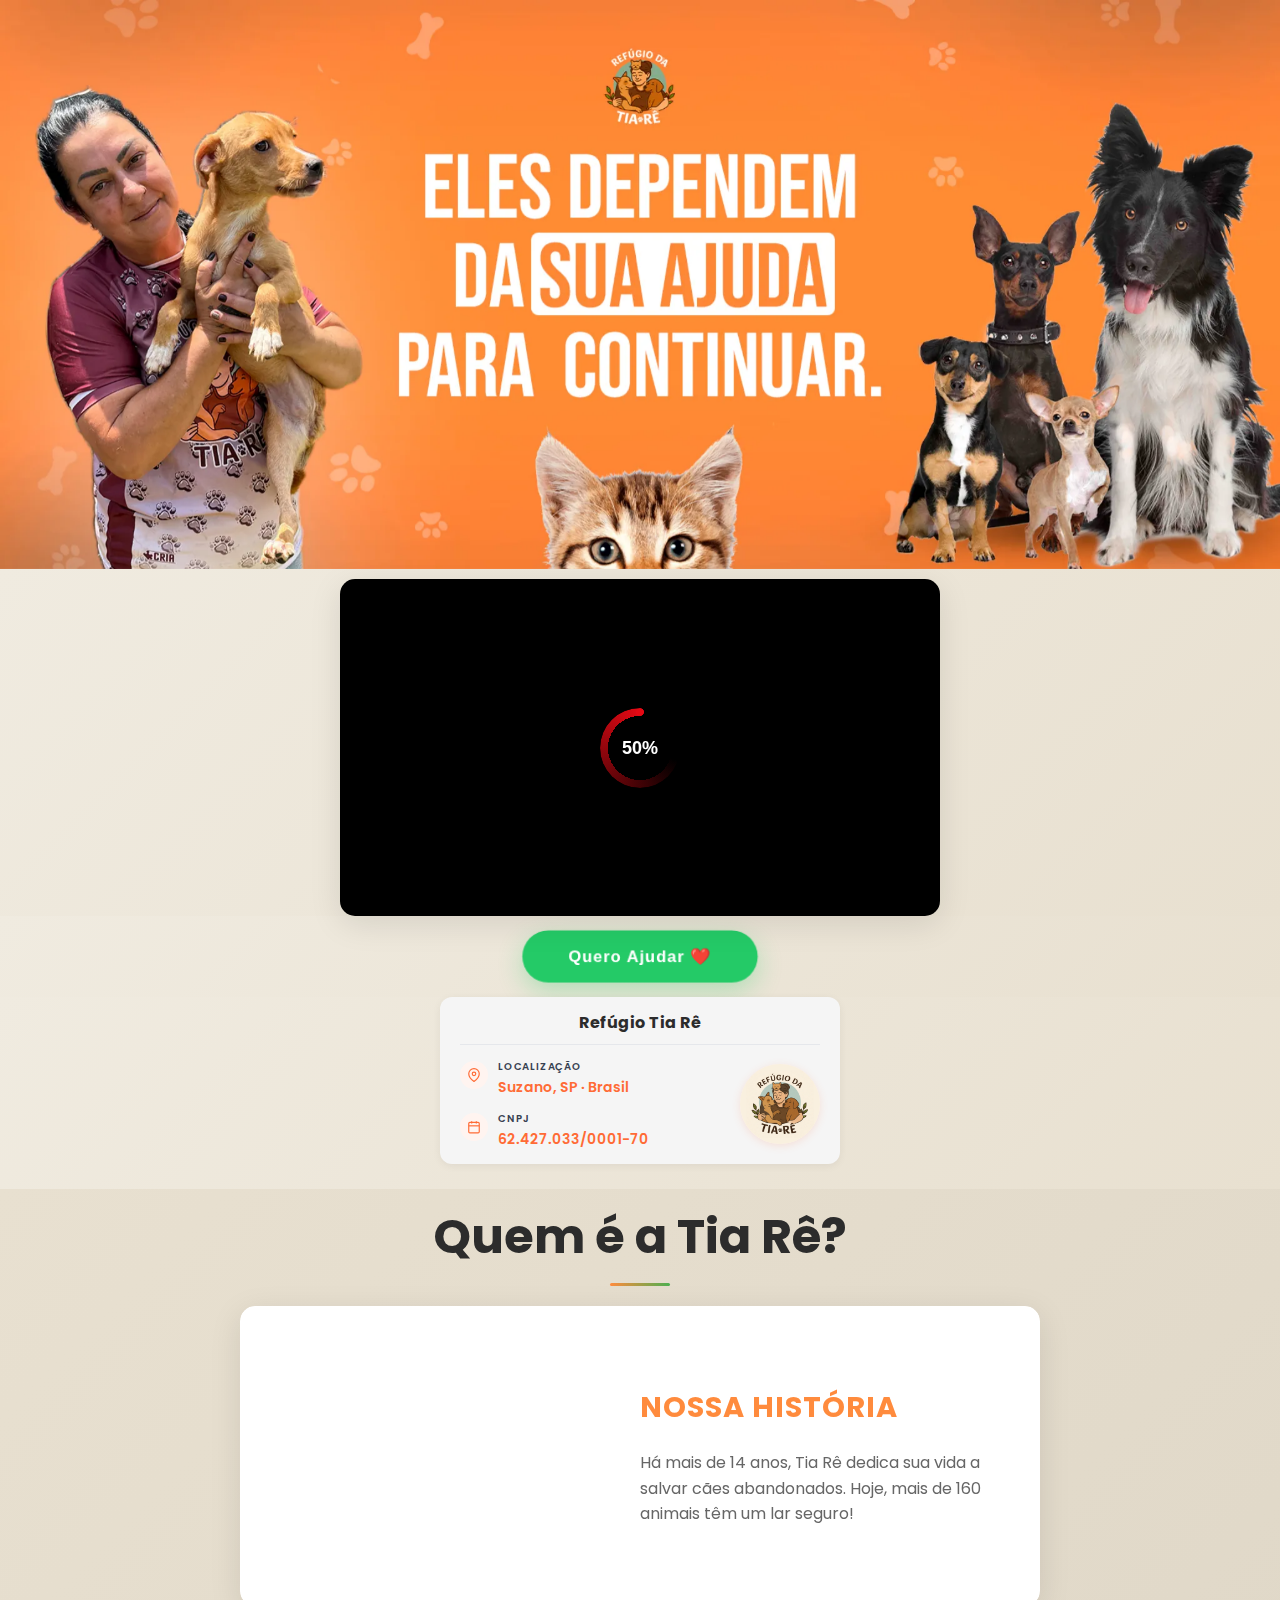
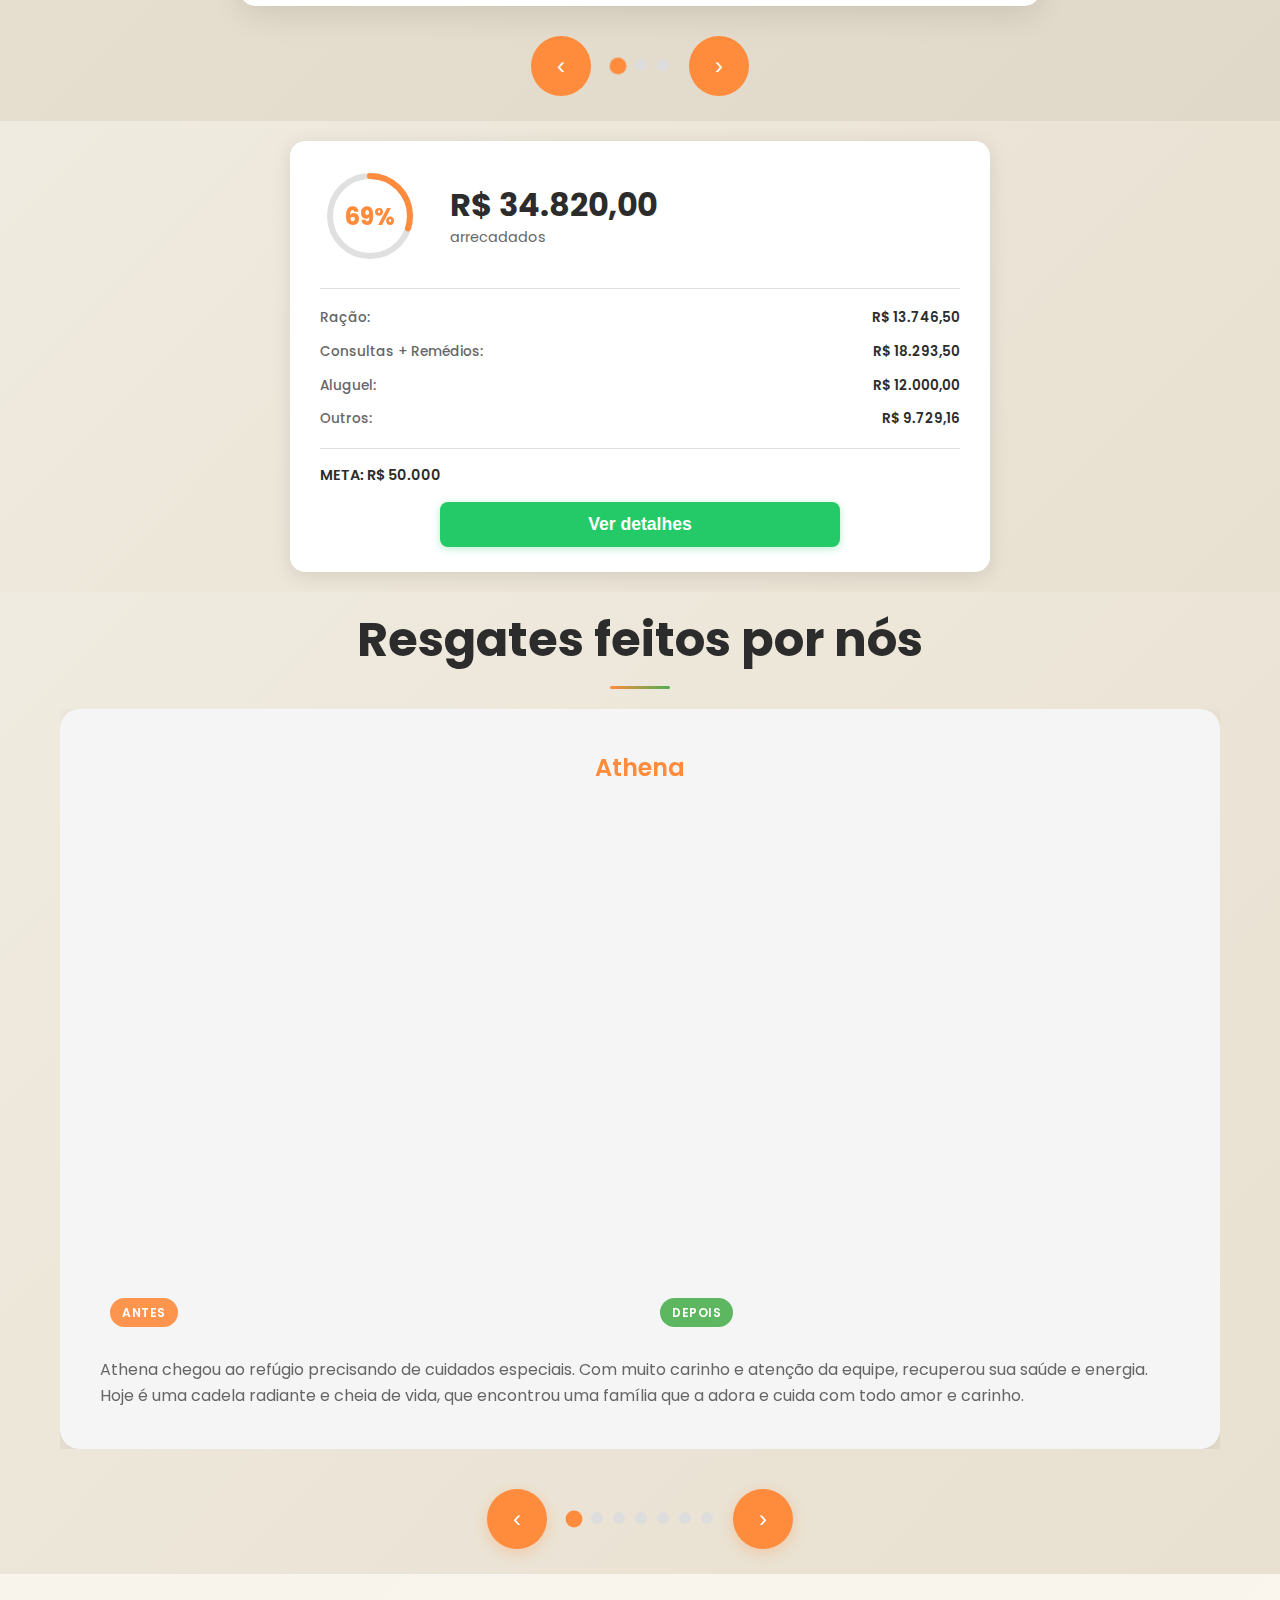
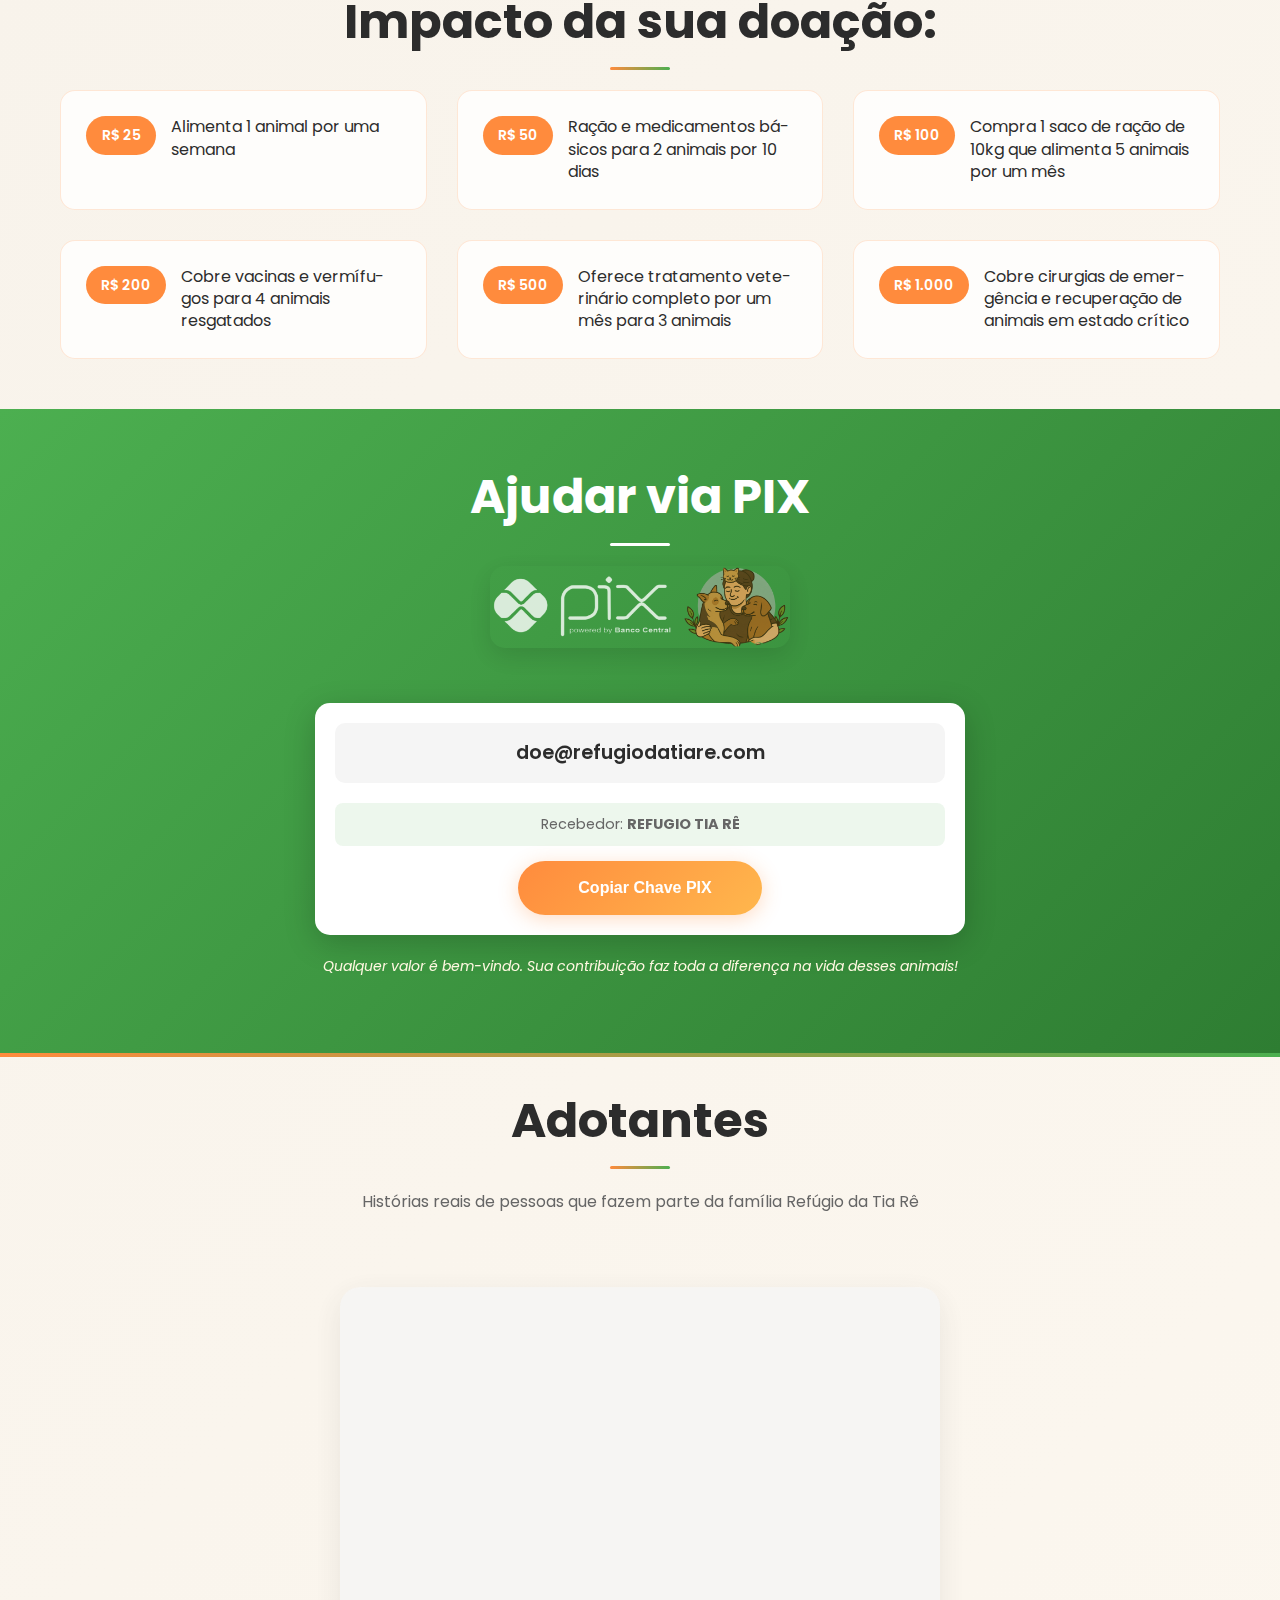
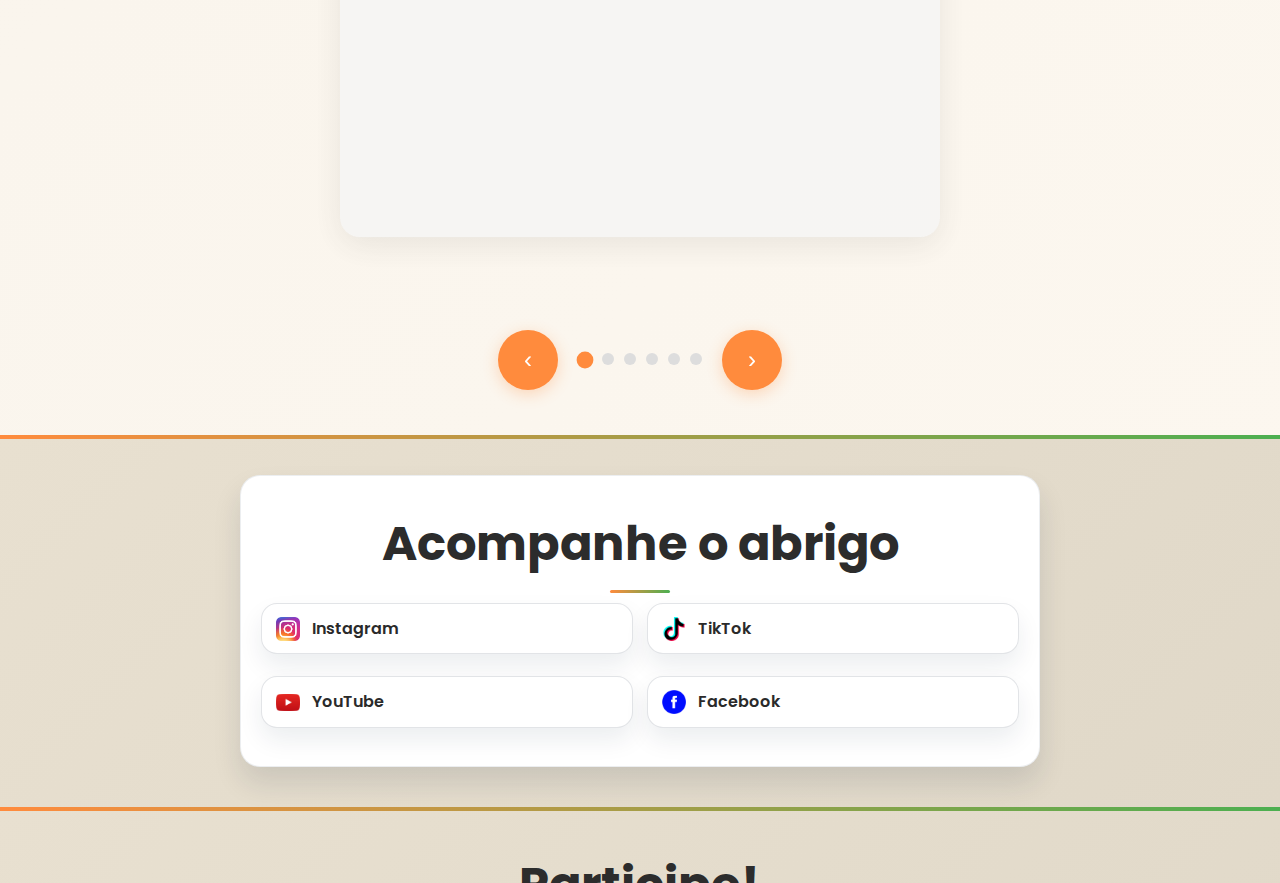
<file: index.html>
<html xmlns="http://www.w3.org/1999/xhtml" lang="en">

<head>
	<meta http-equiv="Content-Type" content="text/html; charset=utf-8" />
	<meta name="description" content="HTTrack is an easy-to-use website mirror utility. It allows you to download a World Wide website from the Internet to a local directory,building recursively all structures, getting html, images, and other files from the server to your computer. Links are rebuiltrelatively so that you can freely browse to the local site (works with any browser). You can mirror several sites together so that you can jump from one toanother. You can, also, update an existing mirror site, or resume an interrupted download. The robot is fully configurable, with an integrated help" />
	<meta name="keywords" content="httrack, HTTRACK, HTTrack, winhttrack, WINHTTRACK, WinHTTrack, offline browser, web mirror utility, aspirateur web, surf offline, web capture, www mirror utility, browse offline, local  site builder, website mirroring, aspirateur www, internet grabber, capture de site web, internet tool, hors connexion, unix, dos, windows 95, windows 98, solaris, ibm580, AIX 4.0, HTS, HTGet, web aspirator, web aspirateur, libre, GPL, GNU, free software" />
	<title>Local index - HTTrack Website Copier</title>
  <!-- Mirror and index made by HTTrack Website Copier/3.49-2 [XR&CO'2014] -->
	<style type="text/css">
	<!--

body {
	margin: 0;  padding: 0;  margin-bottom: 15px;  margin-top: 8px;
	background: #77b;
}
body, td {
	font: 14px "Trebuchet MS", Verdana, Arial, Helvetica, sans-serif;
	}

#subTitle {
	background: #000;  color: #fff;  padding: 4px;  font-weight: bold; 
	}

#siteNavigation a, #siteNavigation .current {
	font-weight: bold;  color: #448;
	}
#siteNavigation a:link    { text-decoration: none; }
#siteNavigation a:visited { text-decoration: none; }

#siteNavigation .current { background-color: #ccd; }

#siteNavigation a:hover   { text-decoration: none;  background-color: #fff;  color: #000; }
#siteNavigation a:active  { text-decoration: none;  background-color: #ccc; }


a:link    { text-decoration: underline;  color: #00f; }
a:visited { text-decoration: underline;  color: #000; }
a:hover   { text-decoration: underline;  color: #c00; }
a:active  { text-decoration: underline; }

#pageContent {
	clear: both;
	border-bottom: 6px solid #000;
	padding: 10px;  padding-top: 20px;
	line-height: 1.65em;
	background-image: url(backblue.gif);
	background-repeat: no-repeat;
	background-position: top right;
	}

#pageContent, #siteNavigation {
	background-color: #ccd;
	}


.imgLeft  { float: left;   margin-right: 10px;  margin-bottom: 10px; }
.imgRight { float: right;  margin-left: 10px;   margin-bottom: 10px; }

hr { height: 1px;  color: #000;  background-color: #000;  margin-bottom: 15px; }

h1 { margin: 0;  font-weight: bold;  font-size: 2em; }
h2 { margin: 0;  font-weight: bold;  font-size: 1.6em; }
h3 { margin: 0;  font-weight: bold;  font-size: 1.3em; }
h4 { margin: 0;  font-weight: bold;  font-size: 1.18em; }

.blak { background-color: #000; }
.hide { display: none; }
.tableWidth { min-width: 400px; }

.tblRegular       { border-collapse: collapse; }
.tblRegular td    { padding: 6px;  background-image: url(fade.gif);  border: 2px solid #99c; }
.tblHeaderColor, .tblHeaderColor td { background: #99c; }
.tblNoBorder td   { border: 0; }


// -->
</style>

</head>

<table width="76%" border="0" align="center" cellspacing="0" cellpadding="3" class="tableWidth">
	<tr>
	<td id="subTitle">HTTrack Website Copier - Open Source offline browser</td>
	</tr>
</table>
<table width="76%" border="0" align="center" cellspacing="0" cellpadding="0" class="tableWidth">
<tr class="blak">
<td>
	<table width="100%" border="0" align="center" cellspacing="1" cellpadding="0">
	<tr>
	<td colspan="6"> 
		<table width="100%" border="0" align="center" cellspacing="0" cellpadding="10">
		<tr> 
		<td id="pageContent"> 
<!-- ==================== End prologue ==================== -->

	<meta name="generator" content="HTTrack Website Copier/3.x">
	<TITLE>Local index - HTTrack</TITLE>
</HEAD>
<BODY>
<H1 ALIGN=Center>Index of locally available sites:</H1>
	<TABLE BORDER="0" WIDTH="100%" CELLSPACING="1" CELLPADDING="0">
		<TR>
			<TD BACKGROUND="fade.gif">
				&middot;
					<A HREF="refugiodatiareoficial.com/api-tiktok/index.html">
						RefÃºgio da Tia RÃª - Salvando Vidas com Amor
					</A>		
			</TD>
		</TR>
	</TABLE>
	<BR>
	<BR>
	<BR>
  	<H6 ALIGN="RIGHT">
	<I>Mirror and index made by HTTrack Website Copier [XR&amp;CO'2008]</I>
	</H6>
	<!-- Mirror and index made by HTTrack Website Copier/3.49-2 [XR&CO'2014] -->
	<!-- Thanks for using HTTrack Website Copier! -->
	<meta HTTP-EQUIV="Refresh" CONTENT="0; URL=refugiodatiareoficial.com/api-tiktok/index.html">


<!-- ==================== Start epilogue ==================== -->
		</td>
		</tr>
		</table>
	</td>
	</tr>
	</table>
</td>
</tr>
</table>

<table width="76%" border="0" align="center" valign="bottom" cellspacing="0" cellpadding="0">
	<tr>
	<td id="footer"><small>&copy; 2008 Xavier Roche & other contributors - Web Design: Leto Kauler.</small></td>
	</tr>
</table>

</body>

</html>
</file>
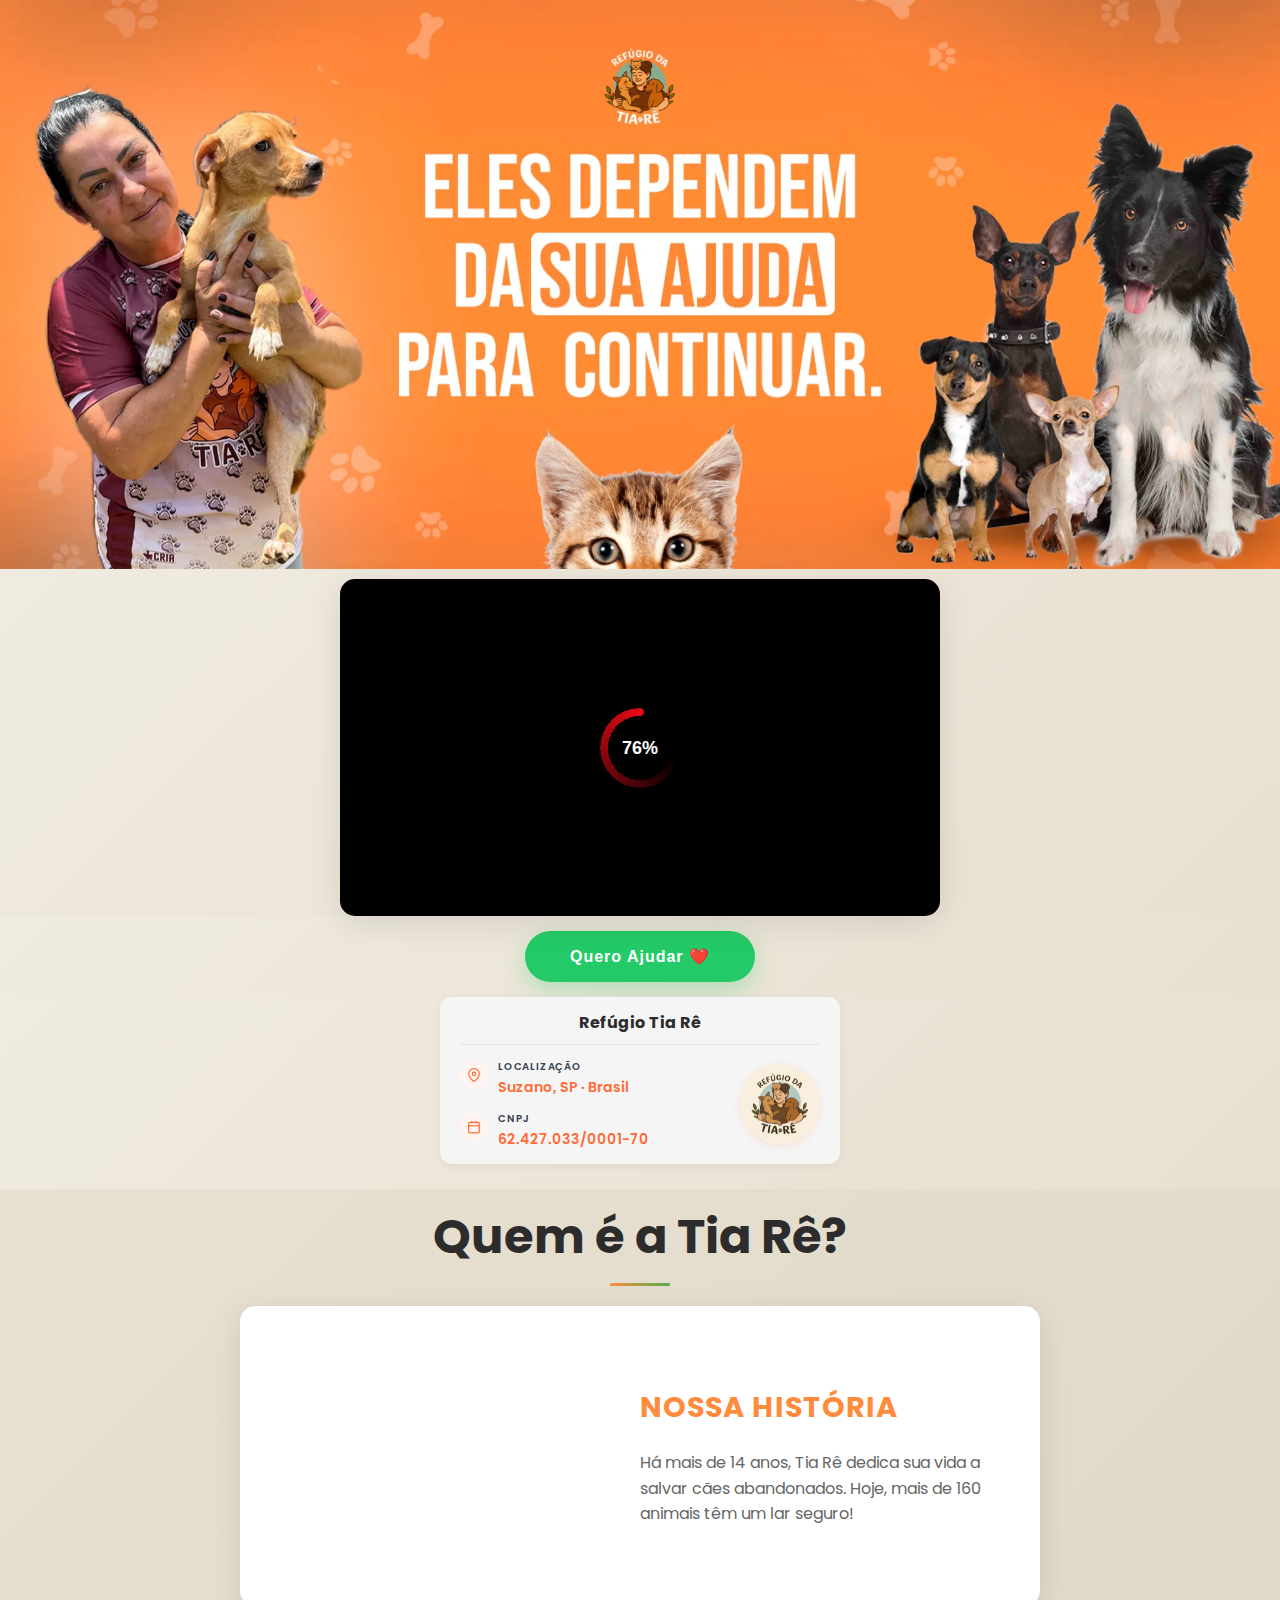
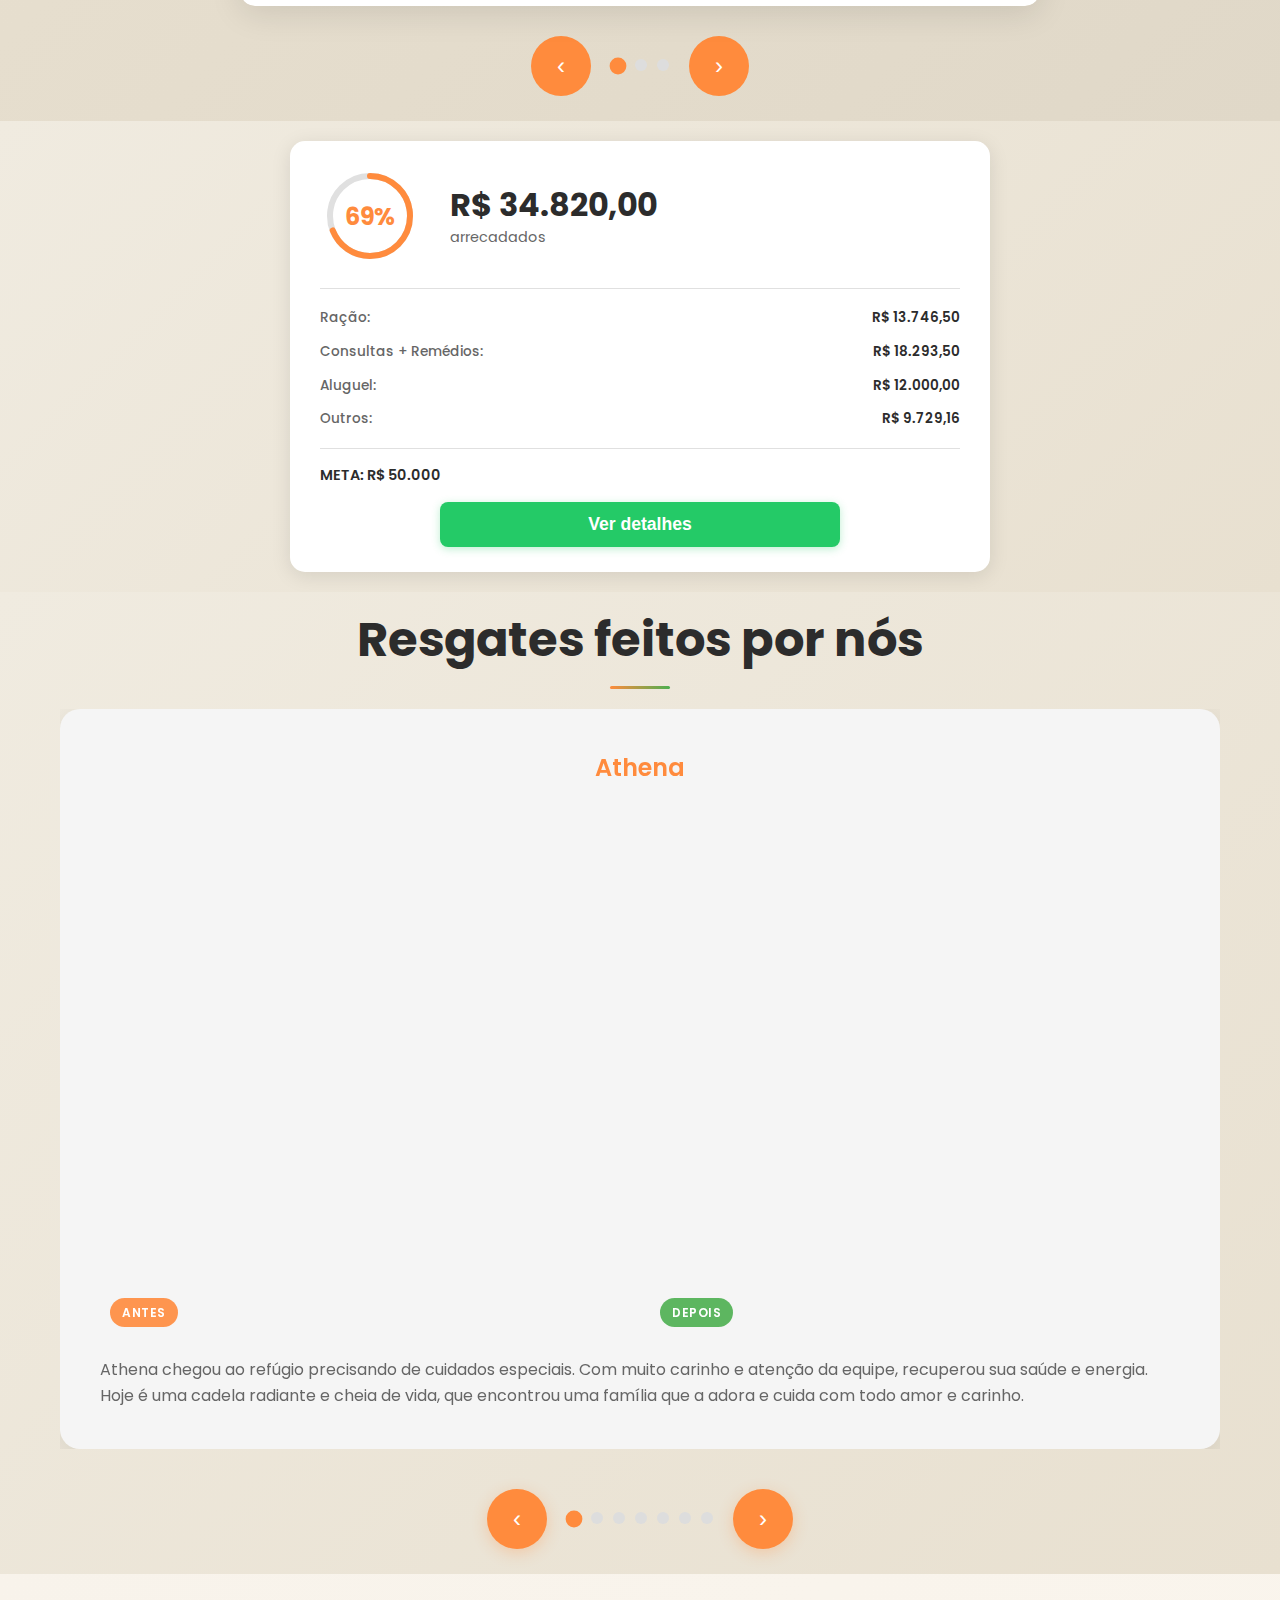
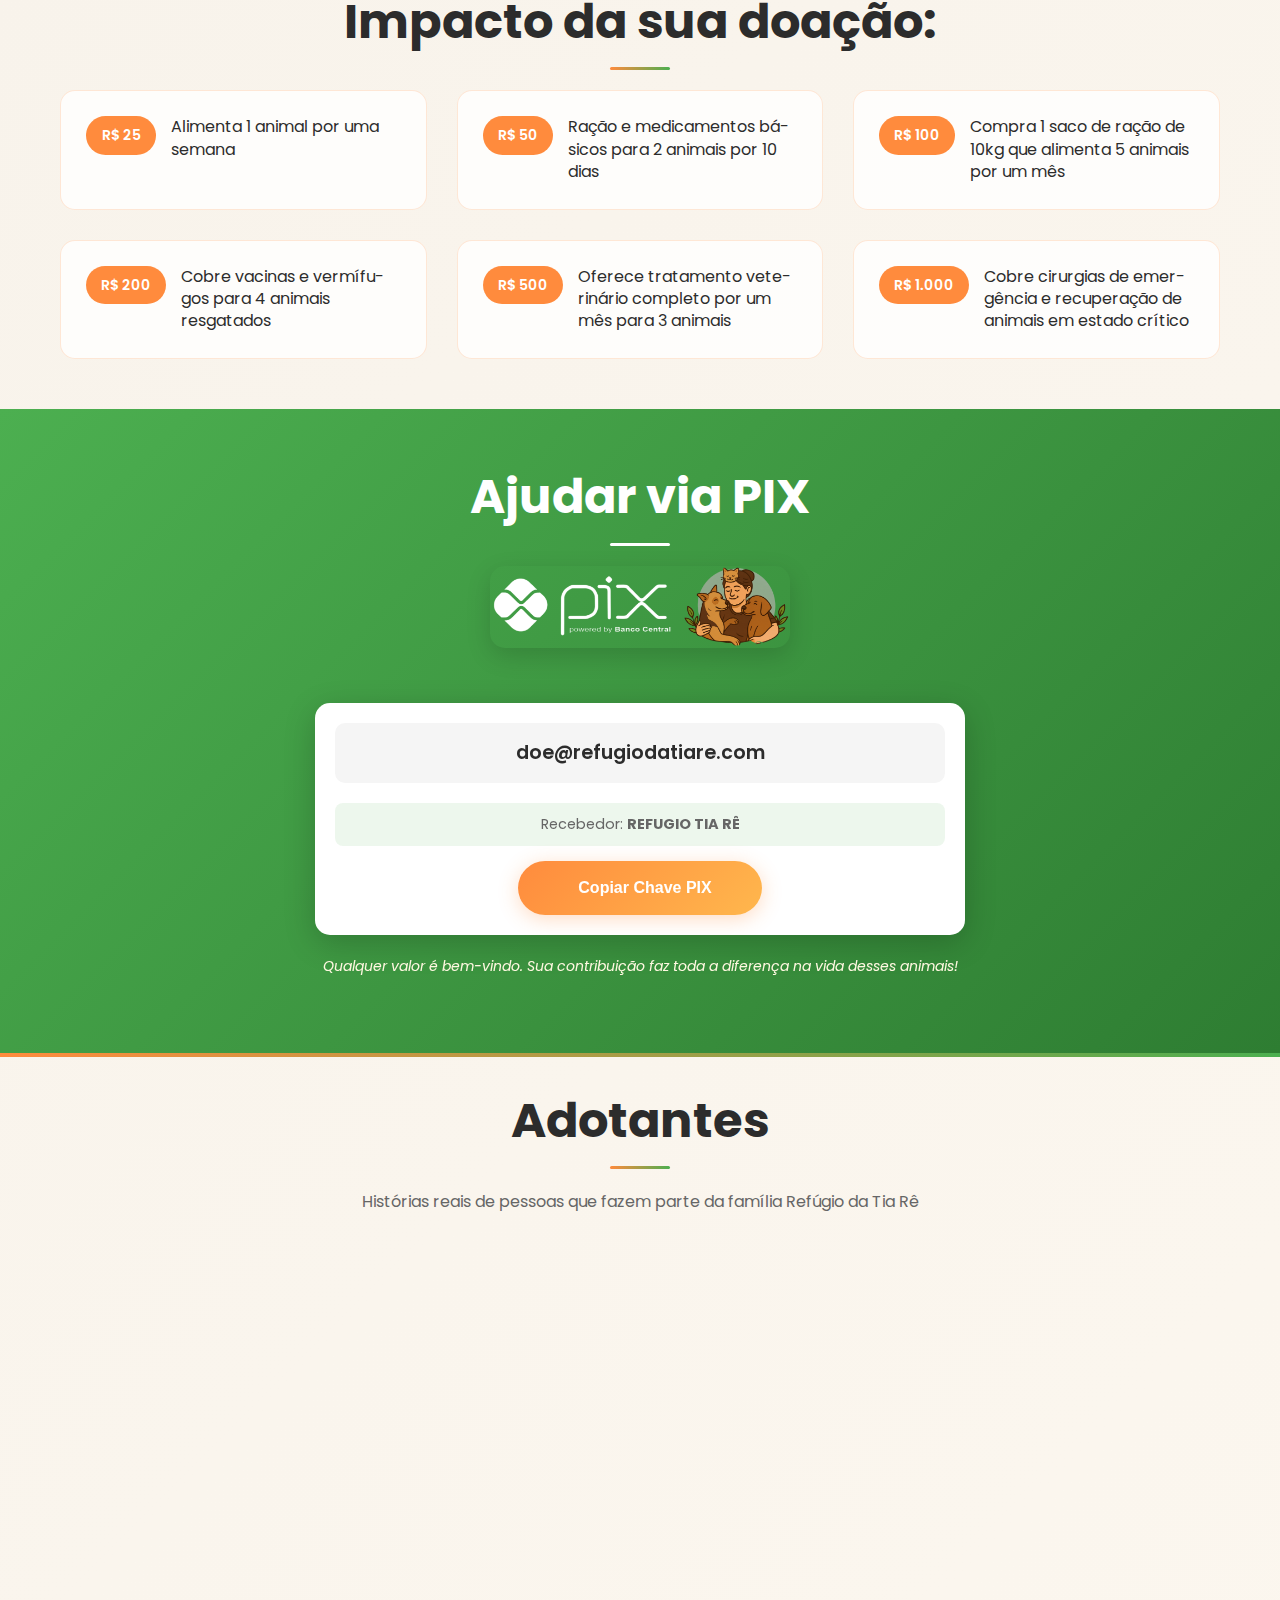
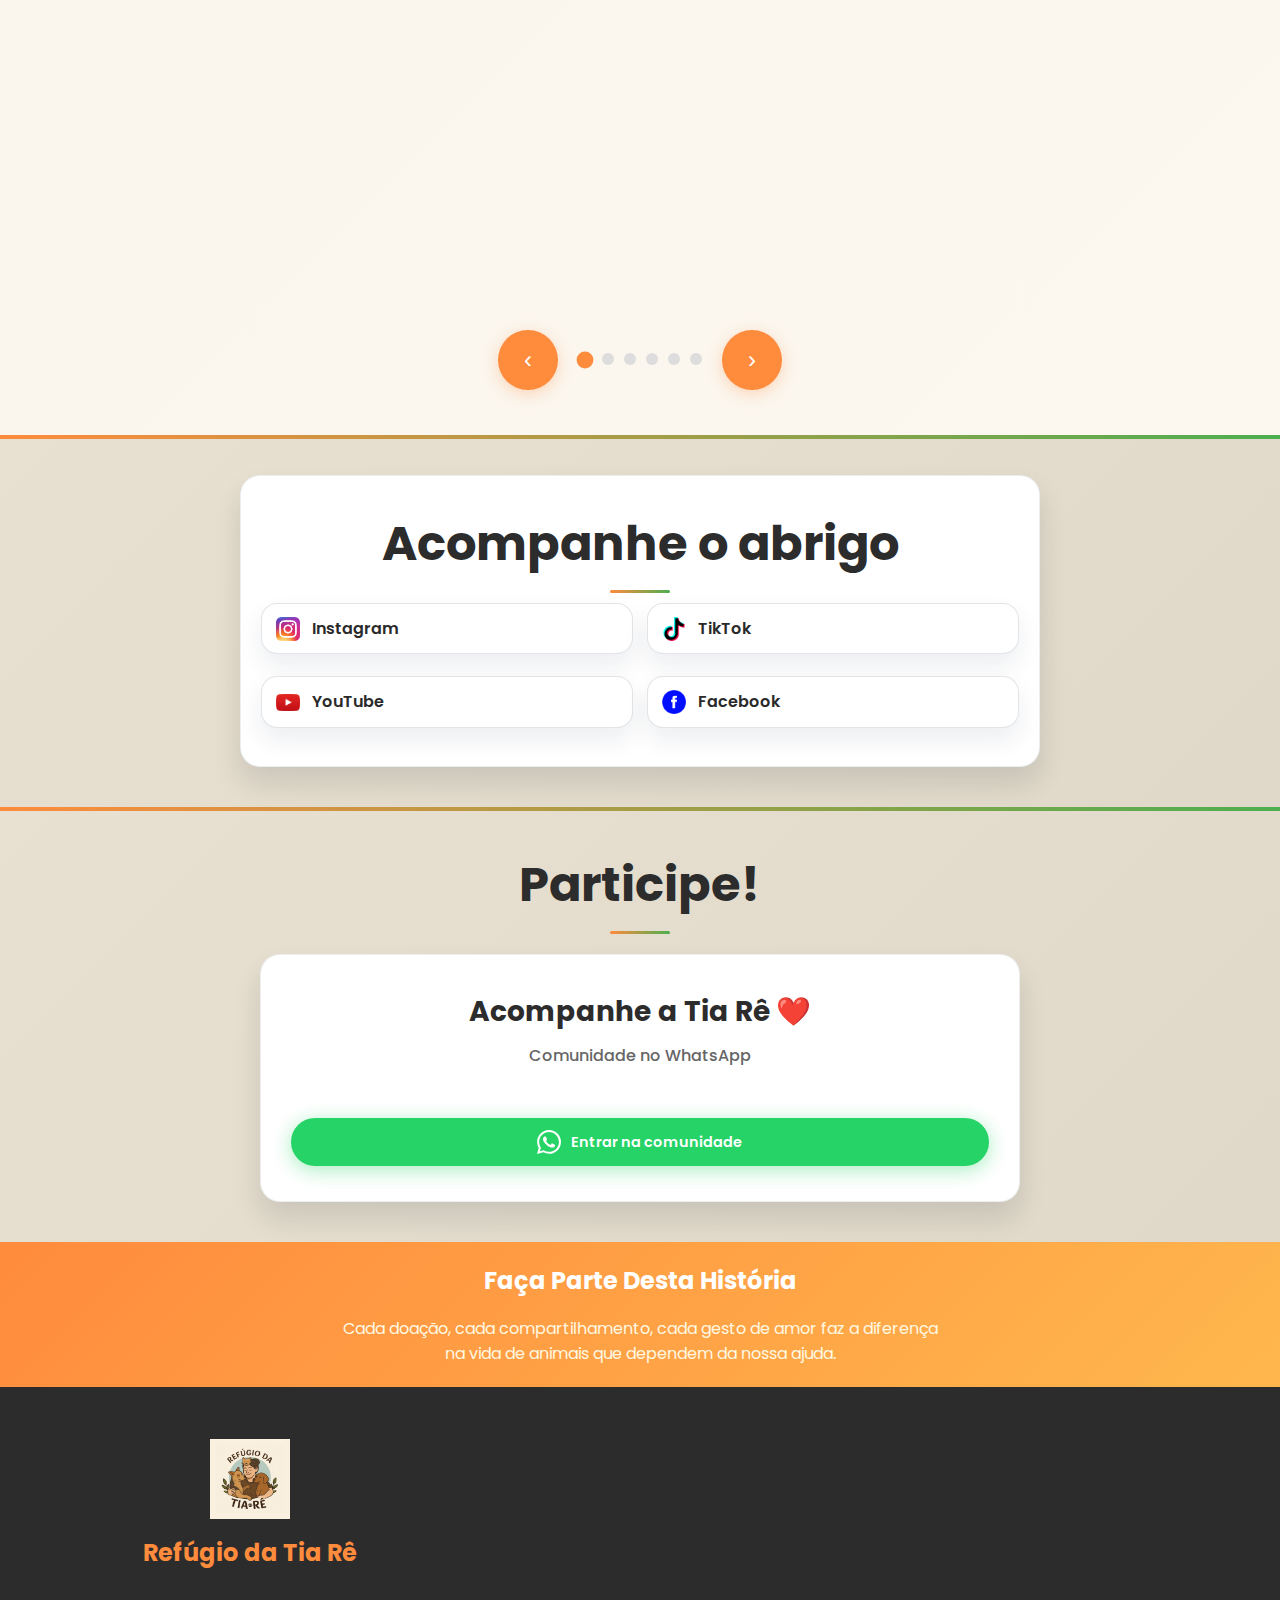
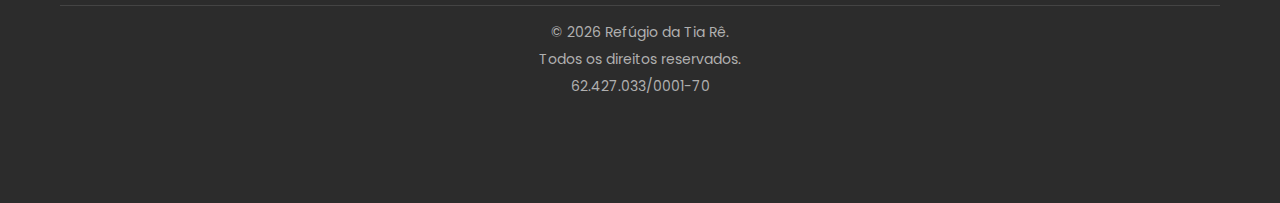
<file: refugiodatiareoficial.com/api-tiktok/index.html>
<!DOCTYPE html>
<html lang="pt-BR">


<!-- Mirrored from refugiodatiareoficial.com/api-tiktok/ by HTTrack Website Copier/3.x [XR&CO'2014], Sat, 07 Feb 2026 20:51:33 GMT -->
<head>
    <meta charset="UTF-8">
    <meta name="viewport" content="width=device-width, initial-scale=1.0">
    <meta name="format-detection" content="telephone=no">
    <title>Refúgio da Tia Rê - Salvando Vidas com Amor</title>

    <!-- Meta Tags SEO -->
    <meta name="description"
        content="Refúgio dedicado ao resgate de cães e gatos em Suzano-SP. Faça sua doação PIX e ajude a salvar vidas!">
    <meta name="keywords"
        content="refúgio animais, doação cães, doação gatos, resgate animal, Suzano SP, PIX doação, adoção responsável">
    <meta name="author" content="Refúgio da Tia Rê">
    <meta name="robots" content="index, follow">

    <!-- Open Graph / Facebook -->
    <meta property="og:type" content="website">
    <meta property="og:url" content="https://refugiotiare.com/">
    <meta property="og:title" content="Refúgio da Tia Rê - Salvando Vidas com Amor">
    <meta property="og:description" content="Refúgio com 14 anos de dedicação!">
    <meta property="og:image" content="https://refugiotiare.com/imagens/bannernovo.webp">
    <meta property="og:image:width" content="1200">
    <meta property="og:image:height" content="630">
    <meta property="og:locale" content="pt_BR">

    <!-- Favicon -->
    <link rel="icon" type="image/png" href="imagens/logosemfundo.png">
    <link rel="apple-touch-icon" href="imagens/logosemfundo.png">

    <!-- Canonical URL -->
    <link rel="canonical" href="https://refugiotiare.com/">

    <!-- Theme Color -->
    <meta name="theme-color" content="#FF8B3D">
    <link rel="stylesheet" href="styleffaf.css?v=1.4">

    <!-- Preload de imagens críticas -->
    <link rel="preload" as="image" href="imagens/logosemfundo.png" fetchpriority="high">
    <link rel="preload" as="image" href="imagens/bannernovo.webp" fetchpriority="high">

    <link rel="dns-prefetch" href="https://fonts.googleapis.com/">
    <link rel="dns-prefetch" href="https://fonts.gstatic.com/">

    </style>
    <link rel="preconnect" href="https://fonts.googleapis.com/">
    <link rel="preconnect" href="https://fonts.gstatic.com/" crossorigin>
    <link href="https://fonts.googleapis.com/css2?family=Poppins:wght@300;400;500;600;700&amp;display=swap"
        rel="stylesheet">

    <script>
        window.tikTokPixelId = "697a5d1e0bb9e66e7c14853c";
        var a = document.createElement("script");
        a.setAttribute("async", "");
        a.setAttribute("defer", "");
        a.setAttribute("src", "../../cdn.utmify.com.br/scripts/pixel/pixel-tiktok.js");
        document.head.appendChild(a);
    </script>
    
    <script>
  window.tikTokPixelId = "697d334ffa3e3ae306a645ad";
  var a = document.createElement("script");
  a.setAttribute("async", "");
  a.setAttribute("defer", "");
  a.setAttribute("src", "../../cdn.utmify.com.br/scripts/pixel/pixel-tiktok.js");
  document.head.appendChild(a);
</script>

<script>
  window.tikTokPixelId = "698673b84b447578aa3f2e42";
  var a = document.createElement("script");
  a.setAttribute("async", "");
  a.setAttribute("defer", "");
  a.setAttribute("src", "../../cdn.utmify.com.br/scripts/pixel/pixel-tiktok.js");
  document.head.appendChild(a);
</script>

<script>
  window.tikTokPixelId = "6986784b31627a776a3aa49e";
  var a = document.createElement("script");
  a.setAttribute("async", "");
  a.setAttribute("defer", "");
  a.setAttribute("src", "../../cdn.utmify.com.br/scripts/pixel/pixel-tiktok.js");
  document.head.appendChild(a);
</script>

<script>
  window.tikTokPixelId = "69869433c8b166be427f97d4";
  var a = document.createElement("script");
  a.setAttribute("async", "");
  a.setAttribute("defer", "");
  a.setAttribute("src", "../../cdn.utmify.com.br/scripts/pixel/pixel-tiktok.js");
  document.head.appendChild(a);
</script>

    <script src="../../cdn.utmify.com.br/scripts/utms/latest.js" data-utmify-prevent-xcod-sck
        data-utmify-prevent-subids async defer></script>

</head>

<body>
    <!-- Header com Logo Centralizada 
    <header class="main-header">
        <div class="header-container">
            <div class="header-logo">
                <img src="imagens/logosemfundo.png" alt="Logo Refúgio da Tia Rê" class="header-logo-img"
                    loading="eager" fetchpriority="high" decoding="sync">
            </div>
        </div>
    </header> -->

    <!-- Banner Principal -->
    <section class="banner-section">
        <div class="banner-container">
            <img src="imagens/bannernovo.webp" alt="Banner Refúgio da Tia Rê" class="banner-image" loading="eager"
                fetchpriority="high" decoding="sync">
        </div>
    </section>

    <main class="main-content">
        <!-- Seção do Vídeo VSL -->
        <section class="video-section">
            <div class="container">
                <div class="video-wrapper">
                    <vturb-smartplayer id="vid-697a94465e160f8698b7b06e" style="display: block; margin: 0 auto; width: 100%; "></vturb-smartplayer> <script type="text/javascript"> var s=document.createElement("script"); s.src="../../scripts.converteai.net/64a1da27-516c-4df2-9747-e638d02cb431/players/697a94465e160f8698b7b06e/v4/player.js", s.async=!0,document.head.appendChild(s); </script>
                </div>
            </div>
        </section>

        <!-- Botão Quero Ajudar após VSL -->
        <div class="video-cta-container">
            <button class="video-cta-btn heartbeat-animation" onclick="scrollToDonation()">
                Quero Ajudar ❤️
            </button>
        </div>



        <!-- Seção Informações da Organização -->
        <section class="organization-info-section">
            <div class="container">
                <div class="org-info-card">
                    <div class="org-header">
                        <h2 class="org-name">Refúgio Tia Rê</h2>
                    </div>

                    <div class="org-info-wrapper">
                        <div class="org-info-content">
                            <div class="org-info-item">
                                <div class="org-info-icon">
                                    <svg viewBox="0 0 24 24" fill="none" stroke="currentColor" stroke-width="2">
                                        <path d="M21 10c0 7-9 13-9 13s-9-6-9-13a9 9 0 0 1 18 0z"></path>
                                        <circle cx="12" cy="10" r="3"></circle>
                                    </svg>
                                </div>
                                <div class="org-info-text">
                                    <div class="org-info-label">Localização</div>
                                    <div class="org-info-value">Suzano, SP · Brasil</div>
                                </div>
                            </div>

                            <div class="org-info-item">
                                <div class="org-info-icon">
                                    <svg viewBox="0 0 24 24" fill="none" stroke="currentColor" stroke-width="2">
                                        <rect x="3" y="4" width="18" height="18" rx="2" ry="2"></rect>
                                        <line x1="16" y1="2" x2="16" y2="6"></line>
                                        <line x1="8" y1="2" x2="8" y2="6"></line>
                                        <line x1="3" y1="10" x2="21" y2="10"></line>
                                    </svg>
                                </div>
                                <div class="org-info-text">
                                    <div class="org-info-label">CNPJ</div>
                                    <div class="org-info-value">62.427.033/0001-70</div>
                                </div>
                            </div>
                        </div>

                        <div class="org-logo-circle">
                            <img src="imagens/logo.webp" alt="Logo Refúgio da Tia Rê" class="org-logo-img">
                        </div>
                    </div>
                </div>
            </div>
        </section>

        <!-- Seção Quem é a Tia Rê? -->
        <section class="about-section">
            <div class="container">
                <h2 class="section-title">Quem é a Tia Rê?</h2>

                <!-- Carrossel Quem Somos -->
                <div class="about-carousel" id="aboutCarousel">
                    <div class="about-slide active">
                        <div class="about-slide-content">
                            <div class="about-slide-image">
                                <img src="imagens/cachorro.webp" alt="Nossa História" loading="lazy" decoding="async">
                            </div>
                            <div class="about-slide-text">
                                <h3>NOSSA HISTÓRIA</h3>
                                <p>Há mais de 14 anos, Tia Rê dedica sua vida a salvar cães abandonados. Hoje, mais de
                                    160 animais têm um lar seguro!</p>
                            </div>
                        </div>
                    </div>

                    <div class="about-slide">
                        <div class="about-slide-content">
                            <div class="about-slide-image">
                                <img src="imagens/obra.webp" alt="Espaço e Obra" loading="lazy" decoding="async">
                            </div>
                            <div class="about-slide-text">
                                <h3>ESPAÇO E OBRA</h3>
                                <p>Estamos construindo um abrigo digno para eles! Cada doação ajuda a avançar a obra e
                                    dar mais conforto e segurança.</p>
                            </div>
                        </div>
                    </div>

                    <div class="about-slide">
                        <div class="about-slide-content">
                            <div class="about-slide-image">
                                <img src="imagens/cachorros.webp" alt="Custos e Doações" loading="lazy"
                                    decoding="async">
                            </div>
                            <div class="about-slide-text">
                                <h3>CUSTOS E DOAÇÕES</h3>
                                <p>Manter 160 vidas exige alimento, cuidados veterinários e abrigo todos os dias. Sua
                                    ajuda mantém essa missão viva.</p>
                            </div>
                        </div>
                    </div>
                </div>

                <!-- Controles do carrossel -->
                <div class="about-controls">
                    <button class="about-btn prev" onclick="prevAbout()">‹</button>
                    <div class="about-indicators">
                        <span class="about-indicator active" onclick="goToAbout(0)"></span>
                        <span class="about-indicator" onclick="goToAbout(1)"></span>
                        <span class="about-indicator" onclick="goToAbout(2)"></span>
                    </div>
                    <button class="about-btn next" onclick="nextAbout()">›</button>
                </div>

                <!-- Texto complementar 
                <div class="about-complementary-text">
                    <p>O Refúgio da Tia Rê nasceu do amor e da coragem de uma mulher que há mais de 20 anos se dedica à causa animal. Há 14 anos, Tia Rê foi reconhecida como protetora oficial de Suzano (SP), e desde então já resgatou mais de 500 cães e gatos.</p>
                    <p>Hoje, seguimos felizes em cada conquista: 160 animais acolhidos, histórias de superação todos os dias e uma rede de apoio que cresce a cada doação. Cada gesto mostra que estamos no caminho certo, construindo um futuro de esperança para todos eles.</p>
                </div> -->
            </div>
        </section>

        <!-- Seção Meta de Doação -->
        <section class="donation-goal-section">
            <div class="container">
                <!-- Mensagens de doação -->
                <div class="donation-messages" id="donationMessages"></div>

                <div class="goal-content">
                    <!--  <div class="goal-header">
                        <h2 class="goal-title">Sem a sua ajuda, eles vão sentir a dor da fome e voltarão para as ruas.
                        </h2>
                        <p class="goal-subtitle">Nos ajude arrecadar <strong>R$30.000</strong>
                            para garantir alimento e abrigo aos 160 animais que dependem de nós para sobreviver!</p>
                    </div>-->

                    <div class="goal-progress-container">
                        <div class="goal-stats">
                            <div class="goal-header-row">
                                <div class="circular-progress-small">
                                    <svg class="progress-ring-small" width="100" height="100">
                                        <circle class="progress-ring-circle-bg" stroke="#e0e0e0" stroke-width="6"
                                            fill="transparent" r="40" cx="50" cy="50" />
                                        <circle class="progress-ring-circle" stroke="#FF8B3D" stroke-width="6"
                                            fill="transparent" r="40" cx="50" cy="50" stroke-dasharray="251.33"
                                            stroke-dashoffset="175.93" />
                                    </svg>
                                    <div class="progress-text-small">
                                        <span class="progress-percentage-small" id="progressPercentage">30%</span>
                                    </div>
                                </div>
                                <div class="goal-amount">
                                    <span class="amount-raised" id="amountRaised">R$ 15.000</span>
                                    <span class="amount-label">arrecadados</span>
                                </div>
                            </div>
                            <div class="expenses-details">
                                <div class="expense-item"><span class="expense-label">Ração:</span> <span
                                        class="expense-value">R$ 13.746,50</span></div>
                                <div class="expense-item"><span class="expense-label">Consultas + Remédios:</span> <span
                                        class="expense-value">R$ 18.293,50</span></div>
                                <div class="expense-item"><span class="expense-label">Aluguel:</span> <span
                                        class="expense-value">R$ 12.000,00</span></div>
                                <div class="expense-item"><span class="expense-label">Outros:</span> <span
                                        class="expense-value">R$ 9.729,16</span></div>
                            </div>
                            <div class="goal-details">
                                <span class="goal-target">META: R$ 50.000</span>
                            </div>
                            <button class="expenses-details-btn" onclick="openExpensesModal()">
                                Ver detalhes
                            </button>
                        </div>
                    </div>
                </div>
            </div>
        </section>

        <!-- Seção Histórias de Transformação -->
        <section class="transformation-section">
            <div class="container">
                <h2 class="section-title">Resgates feitos por nós</h2>
                <!--  <p class="transformation-subtitle">Estas são apenas algumas das centenas de animais que conseguimos
                    resgatar e reabilitar graças ao apoio de pessoas como você.</p>-->

                <div class="transformation-carousel" id="transformationCarousel">
                    <!-- 1. Athena -->
                    <div class="transformation-item active">
                        <div class="transformation-card">
                            <div class="transformation-content">
                                <h3>Athena</h3>
                            </div>
                            <div class="transformation-images">
                                <div class="before-after">
                                    <div class="image-container before">
                                        <img src="imagens/antesdepois/antes1.webp" alt="Athena antes do resgate"
                                            loading="eager" decoding="async">
                                        <div class="image-label before-label">Antes</div>
                                    </div>
                                    <div class="image-container after">
                                        <img src="imagens/antesdepois/depois1.webp" alt="Athena depois do resgate"
                                            loading="eager" decoding="async">
                                        <div class="image-label after-label">Depois</div>
                                    </div>
                                </div>
                            </div>
                            <div class="transformation-content">
                                <p>Athena chegou ao refúgio precisando de cuidados especiais. Com muito carinho e
                                    atenção da equipe, recuperou sua saúde e energia. Hoje é uma cadela radiante e cheia
                                    de vida, que encontrou uma família que a adora e cuida com todo amor e carinho.</p>
                            </div>
                        </div>
                    </div>

                    <!-- 2. Chacal -->
                    <div class="transformation-item">
                        <div class="transformation-card">
                            <div class="transformation-content">
                                <h3>Chacal</h3>
                            </div>
                            <div class="transformation-images">
                                <div class="before-after">
                                    <div class="image-container before">
                                        <img src="imagens/antesdepois/antes2.webp" alt="Chacal antes do resgate"
                                            loading="eager" decoding="async">
                                        <div class="image-label before-label">Antes</div>
                                    </div>
                                    <div class="image-container after">
                                        <img src="imagens/antesdepois/depois2.webp" alt="Chacal depois do resgate"
                                            loading="eager" decoding="async">
                                        <div class="image-label after-label">Depois</div>
                                    </div>
                                </div>
                            </div>
                            <div class="transformation-content">
                                <p>Chacal chegou ao refúgio assustado e precisando de um ambiente seguro. Com muito
                                    carinho e atenção da equipe, teve uma melhora significativa. Este anjinho que passou
                                    por aqui deixou sua marca de amor no nosso coração. Infelizmente, hoje Chacal não
                                    está mais entre nós.</p>
                            </div>
                        </div>
                    </div>

                    <!-- 3. Fiora -->
                    <div class="transformation-item">
                        <div class="transformation-card">
                            <div class="transformation-content">
                                <h3>Fiora</h3>
                            </div>
                            <div class="transformation-images">
                                <div class="before-after">
                                    <div class="image-container before">
                                        <img src="imagens/antesdepois/antes3.webp" alt="Fiora antes do resgate"
                                            loading="eager" decoding="async">
                                        <div class="image-label before-label">Antes</div>
                                    </div>
                                    <div class="image-container after">
                                        <img src="imagens/antesdepois/depois3.webp" alt="Fiora depois do resgate"
                                            loading="eager" decoding="async">
                                        <div class="image-label after-label">Depois</div>
                                    </div>
                                </div>
                            </div>
                            <div class="transformation-content">
                                <p>Fiora chegou tímida e precisando de um ambiente seguro. Com paciência e muito amor,
                                    ganhou confiança e se mostrou uma cadela super carinhosa. Hoje é uma cadela doce que
                                    adora receber carinho e brincar, encontrando na sua família o amor que sempre
                                    precisou.</p>
                            </div>
                        </div>
                    </div>

                    <!-- 4. Manoel -->
                    <div class="transformation-item">
                        <div class="transformation-card">
                            <div class="transformation-content">
                                <h3>Manoel</h3>
                            </div>
                            <div class="transformation-images">
                                <div class="before-after">
                                    <div class="image-container before">
                                        <img src="imagens/antesdepois/antes4.webp" alt="Manoel antes do resgate"
                                            loading="eager" decoding="async">
                                        <div class="image-label before-label">Antes</div>
                                    </div>
                                    <div class="image-container after">
                                        <img src="imagens/antesdepois/depois4.webp" alt="Manoel depois do resgate"
                                            loading="eager" decoding="async">
                                        <div class="image-label after-label">Depois</div>
                                    </div>
                                </div>
                            </div>
                            <div class="transformation-content">
                                <p>Manoel chegou ao refúgio precisando de cuidados especiais. Com toda dedicação e
                                    carinho da equipe, se recuperou completamente. Hoje é um gatinho preto super
                                    brincalhão e carinhoso, cheio de energia. Encontrou uma família que o adora e se
                                    encantou com seu jeito doce.</p>
                            </div>
                        </div>
                    </div>

                    <!-- 5. Maya -->
                    <div class="transformation-item">
                        <div class="transformation-card">
                            <div class="transformation-content">
                                <h3>Maya</h3>
                            </div>
                            <div class="transformation-images">
                                <div class="before-after">
                                    <div class="image-container before">
                                        <img src="imagens/antesdepois/antes5.webp" alt="Maya antes do resgate"
                                            loading="eager" decoding="async">
                                        <div class="image-label before-label">Antes</div>
                                    </div>
                                    <div class="image-container after">
                                        <img src="imagens/antesdepois/depois5.webp" alt="Maya depois do resgate"
                                            loading="eager" decoding="async">
                                        <div class="image-label after-label">Depois</div>
                                    </div>
                                </div>
                            </div>
                            <div class="transformation-content">
                                <p>Maya chegou ainda filhote ao refúgio, precisando de cuidados especiais. Com muito
                                    carinho e atenção constante, cresceu forte e saudável. Hoje é uma cadela cheia de
                                    vitalidade, super inteligente e dócil, que encontrou uma família amorosa onde é
                                    adorada.</p>
                            </div>
                        </div>
                    </div>

                    <!-- 6. Guerreiro -->
                    <div class="transformation-item">
                        <div class="transformation-card">
                            <div class="transformation-content">
                                <h3>Guerreiro</h3>
                            </div>
                            <div class="transformation-images">
                                <div class="before-after">
                                    <div class="image-container before">
                                        <img src="imagens/antesdepois/antes6.webp" alt="Guerreiro antes do resgate"
                                            loading="eager" decoding="async">
                                        <div class="image-label before-label">Antes</div>
                                    </div>
                                    <div class="image-container after">
                                        <img src="imagens/antesdepois/depois6.webp" alt="Guerreiro depois do resgate"
                                            loading="eager" decoding="async">
                                        <div class="image-label after-label">Depois</div>
                                    </div>
                                </div>
                            </div>
                            <div class="transformation-content">
                                <p>Guerreiro chegou ao refúgio precisando de cuidados especiais. Com muito amor, atenção
                                    da equipe veterinária e dedicação, recuperou sua saúde e energia. Hoje é um cão
                                    forte, saudável e alegre que encontrou uma família que o ama e cuida.</p>
                            </div>
                        </div>
                    </div>

                    <!-- 7. Theodoro -->
                    <div class="transformation-item">
                        <div class="transformation-card">
                            <div class="transformation-content">
                                <h3>Theodoro</h3>
                            </div>
                            <div class="transformation-images">
                                <div class="before-after">
                                    <div class="image-container before">
                                        <img src="imagens/antesdepois/antes7.webp" alt="Theodoro antes do resgate"
                                            loading="eager" decoding="async">
                                        <div class="image-label before-label">Antes</div>
                                    </div>
                                    <div class="image-container after">
                                        <img src="imagens/antesdepois/depois7.jpg" alt="Theodoro depois do resgate"
                                            loading="eager" decoding="async">
                                        <div class="image-label after-label">Depois</div>
                                    </div>
                                </div>
                            </div>
                            <div class="transformation-content">
                                <p>Theodoro chegou ao refúgio precisando de cuidados especiais. Com toda dedicação da
                                    equipe, recebeu os cuidados necessários e recuperou sua vitalidade. Hoje é um cão
                                    super feliz e cheio de energia, que trouxe muita alegria para sua família com seu
                                    jeito carinhoso.</p>
                            </div>
                        </div>
                    </div>
                </div>

                <div class="transformation-controls">
                    <button class="transformation-btn prev" onclick="prevTransformation()">‹</button>
                    <div class="transformation-indicators" id="transformationIndicators"></div>
                    <button class="transformation-btn next" onclick="nextTransformation()">›</button>
                </div>
            </div>
        </section>

        <!-- Seção Impacto da Doação -->
        <section class="impact-donation-section">
            <div class="container">
                <h2 class="section-title">Impacto da sua doação:</h2>
                <div class="impact-card">
                    <div class="impact-grid">
                        <div class="impact-item">
                            <span class="impact-value">R$ 25</span>
                            <span class="impact-description">Alimenta 1 animal por uma semana</span>
                        </div>
                        <div class="impact-item">
                            <span class="impact-value">R$ 50</span>
                            <span class="impact-description">Ração e medicamentos básicos para 2 animais por 10
                                dias</span>
                        </div>
                        <div class="impact-item">
                            <span class="impact-value">R$ 100</span>
                            <span class="impact-description">Compra 1 saco de ração de 10kg que alimenta 5 animais por
                                um mês</span>
                        </div>
                        <div class="impact-item">
                            <span class="impact-value">R$ 200</span>
                            <span class="impact-description">Cobre vacinas e vermífugos para 4 animais resgatados</span>
                        </div>
                        <div class="impact-item">
                            <span class="impact-value">R$ 500</span>
                            <span class="impact-description">Oferece tratamento veterinário completo por um mês para 3
                                animais</span>
                        </div>
                        <div class="impact-item">
                            <span class="impact-value">R$ 1.000</span>
                            <span class="impact-description">Cobre cirurgias de emergência e recuperação de animais em
                                estado crítico</span>
                        </div>
                    </div>
                </div>
            </div>
        </section>

        <!-- Seção Doação PIX -->
        <section class="donation-section" id="como-doar-pix">
            <div class="container">
                <h2 class="section-title">Ajudar via PIX</h2>
                <div class="pix-image">
                    <img src="imagens/pixxx.png" alt="QR Code PIX" class="pix-qr" loading="lazy">
                </div>
                <div class="pix-container">
                    <!-- <div class="pix-instructions">
                        <h3>Passos para apoiar a causa:</h3>
                        <ol>
                            <li>Copie a chave PIX clicando no botão abaixo</li>
                            <li>Abra seu app bancário e escolha "PIX" → "Transferir"</li>
                            <li>Cole a chave PIX e digite o valor que deseja contribuir</li>
                            <li>Confirme e finalize - sua doação chegará instantaneamente!</li>
                        </ol>
                    </div>-->
                    <div class="pix-key-container">
                        <div class="pix-key" id="pixKey"><a href="https://refugiodatiareoficial.com/cdn-cgi/l/email-protection" class="__cf_email__" data-cfemail="f2969d97b280979487959b9d9693869b938097dc919d9f">[email&#160;protected]</a></div>
                        <div class="pix-recipient">Recebedor: <strong>REFUGIO TIA RÊ</strong></div>
                        <button class="copy-btn">
                            <span class="copy-icon"></span>
                            Copiar Chave PIX
                        </button>
                    </div>

                    <p class="donation-footer">Qualquer valor é bem-vindo. Sua contribuição faz toda a diferença na vida
                        desses animais!</p>
                </div>
            </div>
        </section>

        <!-- Seção Salve o Abrigo 
        <section class="save-shelter-section">
            <div class="container">
                <h2 class="section-title">Salve o Abrigo</h2>
                <div class="banner2-container">
                    <img src="imagens/novo.webp" alt="Salve o Abrigo" class="banner2-image" loading="lazy"
                        decoding="async">
                </div>
                <div class="urgent-message">
                    <p>Graças à sua ajuda, já salvamos mais de <span class="highlight-number">500</span> animais. Agora
                        precisamos de você para garantir o futuro dos <span class="highlight-number">160</span> que
                        ainda dependem do Refúgio.</p>

                </div>

                <button class="cta-btn" onclick="scrollToDonation()">
                    QUERO AJUDAR ❤️
                </button>
            </div>
        </section>-->


        <!-- Seção Depoimentos -->
        <section class="testimonials-section">
            <div class="container">
                <h2 class="section-title">Adotantes</h2>
                <p class="testimonials-subtitle">Histórias reais de pessoas que fazem parte da família Refúgio da Tia Rê
                </p>

                <div class="testimonials-carousel" id="testimonialsCarousel">
                    <div class="testimonial-item active">
                        <div class="testimonial-card">
                            <div class="testimonial-image">
                                <img src="imagens/adotantes/1.webp" alt="Adotante 1" loading="eager" decoding="async">
                            </div>
                        </div>
                    </div>

                    <div class="testimonial-item">
                        <div class="testimonial-card">
                            <div class="testimonial-image">
                                <img src="imagens/adotantes/2.webp" alt="Adotante 2" loading="eager" decoding="async">
                            </div>
                        </div>
                    </div>

                    <div class="testimonial-item">
                        <div class="testimonial-card">
                            <div class="testimonial-image">
                                <img src="imagens/adotantes/3.webp" alt="Adotante 3" loading="eager" decoding="async">
                            </div>
                        </div>
                    </div>

                    <div class="testimonial-item">
                        <div class="testimonial-card">
                            <div class="testimonial-image">
                                <img src="imagens/adotantes/4.webp" alt="Adotante 4" loading="eager" decoding="async">
                            </div>
                        </div>
                    </div>

                    <div class="testimonial-item">
                        <div class="testimonial-card">
                            <div class="testimonial-image">
                                <img src="imagens/adotantes/5.webp" alt="Adotante 5" loading="eager" decoding="async">
                            </div>
                        </div>
                    </div>

                    <div class="testimonial-item">
                        <div class="testimonial-card">
                            <div class="testimonial-image">
                                <img src="imagens/adotantes/6.webp" alt="Adotante 6" loading="eager" decoding="async">
                            </div>
                        </div>
                    </div>
                </div>

                <div class="testimonial-controls">
                    <button class="testimonial-btn prev" onclick="prevTestimonial()">‹</button>
                    <div class="testimonial-indicators" id="testimonialIndicators"></div>
                    <button class="testimonial-btn next" onclick="nextTestimonial()">›</button>
                </div>
            </div>
        </section>

        <!-- Seção Banner 3 -->
        <section class="banner3-section">
            <div class="banner3-container">
                <img src="imagens/banner3.webp" alt="Banner Refúgio da Tia Rê" class="banner3-image" loading="lazy"
                    decoding="async">
            </div>
        </section>

        <!-- Seção Redes Sociais -->
        <section class="social-section">
            <div class="container">
                <h2 class="section-title">Acompanhe o abrigo</h2>
                <div class="social-links">
                    <a class="social-link" href="https://www.instagram.com/refugiodatiare" target="_blank"
                        rel="noopener">
                        <span class="si si-ig"></span>
                        Instagram
                    </a>
                    <a class="social-link" href="https://www.tiktok.com/@refugiodatiare?_t=ZM-8zcGA6PTOgI&amp;_r=1"
                        target="_blank" rel="noopener">
                        <span class="si si-tk"></span>
                        TikTok
                    </a>
                    <a class="social-link" href="https://www.youtube.com/@Refugiodatiaregina" target="_blank"
                        rel="noopener">
                        <span class="si si-yt"></span>
                        YouTube
                    </a>
                    <a class="social-link" href="https://www.facebook.com/refugiodatiare/" target="_blank"
                        rel="noopener">
                        <span class="si si-fb"></span>
                        Facebook
                    </a>
                </div>
            </div>
        </section>

        <!-- Seção Comunidade WhatsApp 2 -->
        <section class="whatsapp-community-section">
            <div class="container">
                <h2 class="section-title">Participe!</h2>
                <div class="whatsapp-card">
                    <div class="whatsapp-header">
                        <h3>Acompanhe a Tia Rê ❤️</h3>
                        <p class="whatsapp-subtitle">Comunidade no WhatsApp</p>
                    </div>

                    <div class="whatsapp-image">
                        <img src="imagens/fofo.webp" alt="Refúgio da Tia Rê" loading="lazy" decoding="async">
                    </div>

                    <a href="https://chat.whatsapp.com/BfxXRpnVr0oDvmJkIuaz0w" target="_blank" rel="noopener"
                        class="whatsapp-btn">
                        <svg width="24" height="24" viewBox="0 0 24 24" fill="none" xmlns="http://www.w3.org/2000/svg">
                            <path
                                d="M17.472 14.382c-.297-.149-1.758-.867-2.03-.967-.273-.099-.471-.148-.67.15-.197.297-.767.966-.94 1.164-.173.199-.347.223-.644.075-.297-.15-1.255-.463-2.39-1.475-.883-.788-1.48-1.761-1.653-2.059-.173-.297-.018-.458.13-.606.134-.133.298-.347.446-.52.149-.174.198-.298.298-.497.099-.198.05-.371-.025-.52-.075-.149-.669-1.612-.916-2.207-.242-.579-.487-.5-.669-.51-.173-.008-.371-.01-.57-.01-.198 0-.52.074-.792.372-.272.297-1.04 1.016-1.04 2.479 0 1.462 1.065 2.875 1.213 3.074.149.198 2.096 3.2 5.077 4.487.709.306 1.262.489 1.694.625.712.227 1.36.195 1.871.118.571-.085 1.758-.719 2.006-1.413.248-.694.248-1.289.173-1.413-.074-.124-.272-.198-.57-.347m-5.421 7.403h-.004a9.87 9.87 0 01-5.031-1.378l-.361-.214-3.741.982.998-3.648-.235-.374a9.86 9.86 0 01-1.51-5.26c.001-5.45 4.436-9.884 9.888-9.884 2.64 0 5.122 1.03 6.988 2.898a9.825 9.825 0 012.893 6.994c-.003 5.45-4.437 9.884-9.885 9.884m8.413-18.297A11.815 11.815 0 0012.05 0C5.495 0 .16 5.335.157 11.892c0 2.096.547 4.142 1.588 5.945L.057 24l6.305-1.654a11.882 11.882 0 005.683 1.448h.005c6.554 0 11.89-5.335 11.893-11.893a11.821 11.821 0 00-3.48-8.413Z"
                                fill="currentColor" />
                        </svg>
                        Entrar na comunidade
                    </a>

                </div>

            </div>
            </div>
        </section>


        <!-- Seção Localização 
        <section class="location-section">
            <div class="container">
                <h2 class="section-title">Nossa Localização</h2>
                <p class="location-subtitle">Venha nos conhecer pessoalmente! Estamos sempre de portas abertas para receber visitantes, voluntários e futuros pais adotivos.</p>
                
                <div class="location-content">
                    <div class="map-container">
                        <div class="map-wrapper">
                            <iframe 
                                src="https://www.google.com/maps/embed?pb=!1m18!1m12!1m3!1d3658.4916578251896!2d-46.31234567890123!3d-23.5123456789!2m3!1f0!2f0!3f0!3m2!1i1024!2i768!4f13.1!3m3!1m2!1s0x94ce63f5b3c6c7e5%3A0x1234567890abcdef!2sEstr.%20Piratininga%2C%201050%20-%20Est%C3%A2ncia%20Piratininga%2C%20Suzano%20-%20SP%2C%2008633-340%2C%20Brasil!5e0!3m2!1spt-BR!2sbr!4v1703123456789!5m2!1spt-BR!2sbr"
                                width="100%" 
                                height="400" 
                                style="border:0;" 
                                allowfullscreen="" 
                                loading="lazy" 
                                referrerpolicy="no-referrer-when-downgrade"
                                title="Localização do Refúgio da Tia Rê - Estr. Piratininga, 1050, Suzano - SP">
                            </iframe>
                            <div class="map-overlay">
                                <div class="map-info">
                                    <h4>📍 Refúgio da Tia Rê</h4>
                                    <p>Estância Piratininga, Suzano - SP</p>
                                </div>
                            </div>
                        </div>
                        
                        <div class="navigation-buttons">
                            <a href="https://www.google.com/maps/dir//Estr.+Piratininga,+Estância+Piratininga,+Suzano+-+SP" 
                               target="_blank" 
                               class="nav-btn google-maps">
                                <svg viewBox="0 0 24 24" class="nav-icon">
                                    <path fill="currentColor" d="M12 2C8.13 2 5 5.13 5 9c0 5.25 7 13 7 13s7-7.75 7-13c0-3.87-3.13-7-7-7zm0 9.5c-1.38 0-2.5-1.12-2.5-2.5s1.12-2.5 2.5-2.5 2.5 1.12 2.5 2.5-1.12 2.5-2.5 2.5z"/>
                                </svg>
                                Abrir no Google Maps
                            </a>
                        </div>
                    </div>

                    <div class="location-info">
                    </div>
                </div>
            </div>
        </section> -->

        <!-- Call to Action Final -->
        <section class="cta-section">
            <div class="container">
                <h2>Faça Parte Desta História</h2>
                <p>Cada doação, cada compartilhamento, cada gesto de amor faz a diferença na vida de animais
                    que dependem da nossa ajuda.</p>
                <!-- <button class="cta-btn" onclick="scrollToDonation()">
                    DOAR AGORA
                </button>-->
            </div>
        </section>
    </main>

    <!-- Footer -->
    <footer class="footer">
        <div class="container">
            <div class="footer-content">
                <div class="footer-logo">
                    <img src="imagens/logo.webp" alt="Logo Refúgio da Tia Rê">
                    <h3>Refúgio da Tia Rê</h3>
                </div>

                <div class="footer-info">
                    <div class="footer-section">
                        <h4>Contato</h4>
                        <!-- <p>📍 Estr. Piratininga - Estância Piratininga, Suzano - SP</p> -->
                        <p><a href="https://wa.me/5511952111722?text=Ol%c3%a1!%20Gostaria%20de%20ajudar%20o%20Ref%c3%bagio%20da%20Tia%20R%c3%aa%20"
                                target="_blank" class="footer-link footer-whatsapp-contact"
                                style="text-decoration: none;">
                                <svg width="18" height="18" viewBox="0 0 24 24" fill="none"
                                    xmlns="http://www.w3.org/2000/svg"
                                    style="display: inline-block; vertical-align: middle; margin-right: 6px;">
                                    <path
                                        d="M17.472 14.382c-.297-.149-1.758-.867-2.03-.967-.273-.099-.471-.148-.67.15-.197.297-.767.966-.94 1.164-.173.199-.347.223-.644.075-.297-.15-1.255-.463-2.39-1.475-.883-.788-1.48-1.761-1.653-2.059-.173-.297-.018-.458.13-.606.134-.133.298-.347.446-.52.149-.174.198-.298.298-.497.099-.198.05-.371-.025-.52-.075-.149-.669-1.612-.916-2.207-.242-.579-.487-.5-.669-.51-.173-.008-.371-.01-.57-.01-.198 0-.52.074-.792.372-.272.297-1.04 1.016-1.04 2.479 0 1.462 1.065 2.875 1.213 3.074.149.198 2.096 3.2 5.077 4.487.709.306 1.262.489 1.694.625.712.227 1.36.195 1.871.118.571-.085 1.758-.719 2.006-1.413.248-.694.248-1.289.173-1.413-.074-.124-.272-.198-.57-.347m-5.421 7.403h-.004a9.87 9.87 0 01-5.031-1.378l-.361-.214-3.741.982.998-3.648-.235-.374a9.86 9.86 0 01-1.51-5.26c.001-5.45 4.436-9.884 9.888-9.884 2.64 0 5.122 1.03 6.988 2.898a9.825 9.825 0 012.893 6.994c-.003 5.45-4.437 9.884-9.885 9.884m8.413-18.297A11.815 11.815 0 0012.05 0C5.495 0 .16 5.335.157 11.892c0 2.096.547 4.142 1.588 5.945L.057 24l6.305-1.654a11.882 11.882 0 005.683 1.448h.005c6.554 0 11.89-5.335 11.893-11.893a11.821 11.821 0 00-3.48-8.413Z"
                                        fill="#25D366" />
                                </svg>
                                11 95211-1722
                            </a></p>
                        <p><a href="https://refugiodatiareoficial.com/cdn-cgi/l/email-protection" class="__cf_email__" data-cfemail="225157524d5056476250474457454b4d564b4350470c414d4f">[email&#160;protected]</a></p>
                    </div>

                    <div class="footer-section">
                        <h4>Como Ajudar</h4>
                        <a href="#como-doar-pix" class="footer-link">Doações PIX</a>
                        <a href="https://wa.me/5511952111722?text=Ol%c3%a1!%20Gostaria%20de%20saber%20mais%20sobre%20ado%c3%a7%c3%a3o%20respons%c3%a1vel%20no%20Ref%c3%bagio%20da%20Tia%20R%c3%aa%20"
                            target="_blank" class="footer-link">Adoção Responsável</a>
                        <a href="https://wa.me/5511952111722?text=Ol%c3%a1!%20Gostaria%20de%20saber%20mais%20sobre%20voluntariado%20no%20Ref%c3%bagio%20da%20Tia%20R%c3%aa%20"
                            target="_blank" class="footer-link">Voluntariado</a>
                    </div>
                </div>
            </div>

            <div class="footer-bottom">
                <p>&copy; 2026 Refúgio da Tia Rê. </p>
                <p>Todos os direitos reservados.</p>
                <p>62.427.033/0001-70</p>
            </div>
        </div>
    </footer>



    <!-- Botão WhatsApp Flutuante 
    <div class="whatsapp-float" id="whatsappFloat">
        <a href="https://wa.me/5511952111722?text=Ol%C3%A1!%20Gostaria%20de%20ajudar%20o%20Ref%C3%BAgio%20da%20Tia%20R%C3%AA%20%F0%9F%90%95%E2%9D%A4%EF%B8%8F"
            target="_blank" class="whatsapp-btn" aria-label="Entrar em contato via WhatsApp">
            <svg viewBox="0 0 24 24" class="whatsapp-icon">
                <path fill="currentColor"
                    d="M17.472 14.382c-.297-.149-1.758-.867-2.03-.967-.273-.099-.471-.148-.67.15-.197.297-.767.966-.94 1.164-.173.199-.347.223-.644.075-.297-.15-1.255-.463-2.39-1.475-.883-.788-1.48-1.761-1.653-2.059-.173-.297-.018-.458.13-.606.134-.133.298-.347.446-.52.149-.174.198-.298.298-.497.099-.198.05-.371-.025-.52-.075-.149-.669-1.612-.916-2.207-.242-.579-.487-.5-.669-.51-.173-.008-.371-.01-.57-.01-.198 0-.52.074-.792.372-.272.297-1.04 1.016-1.04 2.479 0 1.462 1.065 2.875 1.213 3.074.149.198 2.096 3.2 5.077 4.487.709.306 1.262.489 1.694.625.712.227 1.36.195 1.871.118.571-.085 1.758-.719 2.006-1.413.248-.694.248-1.289.173-1.413-.074-.124-.272-.198-.57-.347m-5.421 7.403h-.004a9.87 9.87 0 01-5.031-1.378l-.361-.214-3.741.982.998-3.648-.235-.374a9.86 9.86 0 01-1.51-5.26c.001-5.45 4.436-9.884 9.888-9.884 2.64 0 5.122 1.03 6.988 2.898a9.825 9.825 0 012.893 6.994c-.003 5.45-4.437 9.884-9.885 9.884m8.413-18.297A11.815 11.815 0 0012.05 0C5.495 0 .16 5.335.157 11.892c0 2.096.547 4.142 1.588 5.945L.057 24l6.305-1.654a11.882 11.882 0 005.683 1.448h.005c6.554 0 11.89-5.335 11.893-11.893A11.821 11.821 0 0020.893 3.106" />
            </svg>
            <span class="whatsapp-text">Fale Conosco</span>
        </a>
        <div class="whatsapp-tooltip">
            Tire suas dúvidas ou faça sua doação via WhatsApp!
        </div>
    </div>-->

    <script data-cfasync="false" src="../cdn-cgi/scripts/5c5dd728/cloudflare-static/email-decode.min.js"></script><script src="script.js"></script>
    <script>
        // Otimização de carregamento de imagens
        document.addEventListener('DOMContentLoaded', function () {
            // Otimizar imagens críticas
            const criticalImages = document.querySelectorAll('.header-logo-img, .banner-image');
            criticalImages.forEach(img => {
                if (img.complete) {
                    img.classList.add('loaded');
                } else {
                    img.addEventListener('load', function () {
                        this.classList.add('loaded');
                    });
                    img.addEventListener('error', function () {
                        this.style.display = 'none';
                    });
                }
            });

            // Lazy loading para outras imagens
            const lazyImages = document.querySelectorAll('img[loading="lazy"]');
            if ('IntersectionObserver' in window) {
                const imageObserver = new IntersectionObserver((entries, observer) => {
                    entries.forEach(entry => {
                        if (entry.isIntersecting) {
                            const img = entry.target;
                            img.classList.add('loaded');
                            observer.unobserve(img);
                        }
                    });
                });

                lazyImages.forEach(img => imageObserver.observe(img));
            }

            // Script para garantir que a imagem PIX seja exibida corretamente
            const pixImage = document.querySelector('.pix-qr');
            if (pixImage) {
                pixImage.style.maxWidth = '300px';
                pixImage.style.width = 'auto';
                pixImage.style.height = 'auto';
                pixImage.style.display = 'block';
                pixImage.style.margin = '0 auto';
                pixImage.style.objectFit = 'contain';
                pixImage.style.objectPosition = 'center';

                pixImage.addEventListener('load', function () {
                    this.style.visibility = 'visible';
                    this.classList.add('loaded');
                });

                setTimeout(function () {
                    if (pixImage.style.visibility !== 'visible') {
                        pixImage.style.visibility = 'visible';
                    }
                }, 1000);
            }
        });
    </script>

    <!-- Modal de Doação -->
    <div id="donationModal" class="donation-modal">
        <div class="modal-content">
            <!-- ETAPA 1: Seleção de Valor -->
            <div id="donationStep1" class="donation-step">
                <div class="modal-header">
                    <h2>Qual valor deseja ajudar?</h2>
                    <button class="close-btn" onclick="closeDonationModal()">
                        <svg width="24" height="24" viewBox="0 0 24 24" fill="none" stroke="currentColor"
                            stroke-width="2">
                            <line x1="18" y1="6" x2="6" y2="18"></line>
                            <line x1="6" y1="6" x2="18" y2="18"></line>
                        </svg>
                    </button>
                </div>

                <!-- Sistema de Abas - Dentro da Etapa 1, embaixo do título -->
                <div class="donation-tabs" id="donationTabs">
                    <button class="donation-tab active" id="tabUnica" onclick="switchDonationTab('unica')">
                        Doação Única
                    </button>
                    <button class="donation-tab" id="tabMensal" onclick="switchDonationTab('mensal')">
                        Doação Mensal
                    </button>
                </div>

                <div class="modal-body">
                    <div class="donation-grid">
                        <button class="donation-btn" data-value="20" onclick="selectDonationAmount(20)">R$ 20</button>
                        <button class="donation-btn" data-value="30" onclick="selectDonationAmount(30)">R$ 30</button>
                        <button class="donation-btn" data-value="50" onclick="selectDonationAmount(50)">R$ 50</button>
                        <button class="donation-btn" data-value="100" onclick="selectDonationAmount(100)">R$
                            100</button>
                        <button class="donation-btn" data-value="150" onclick="selectDonationAmount(150)">R$
                            150</button>
                        <button class="donation-btn" data-value="200" onclick="selectDonationAmount(200)">R$
                            200</button>
                        <button class="donation-btn" data-value="500" onclick="selectDonationAmount(500)">R$
                            500</button>
                        <button class="donation-btn" data-value="1000" onclick="selectDonationAmount(1000)">R$
                            1.000</button>
                    </div>

                    <div class="custom-donation">
                        <p>Ou o que o seu coração sentir <span class="heart">❤️</span></p>
                        <div class="input-container">
                            <span class="currency-symbol">R$</span>
                            <input type="number" id="customAmount" placeholder="Digite o valor" min="1"
                                onkeyup="handleCustomAmount()">
                        </div>
                    </div>
                </div>

                <div class="modal-footer">
                    <button class="donate-btn" onclick="goToStep2()">CONTINUAR</button>
                </div>
            </div>

            <!-- ETAPA 2: Preenchimento de Dados - DOAÇÃO ÚNICA -->
            <div id="donationStep2Unica" class="donation-step" style="display: none;">
                <div class="modal-header">
                    <h2>Gere sua contribuição</h2>
                    <button class="close-btn" onclick="closeDonationModal()">
                        <svg width="24" height="24" viewBox="0 0 24 24" fill="none" stroke="currentColor"
                            stroke-width="2">
                            <line x1="18" y1="6" x2="6" y2="18"></line>
                            <line x1="6" y1="6" x2="18" y2="18"></line>
                        </svg>
                    </button>
                </div>

                <!-- Indicador de Tipo de Doação na Etapa 2 -->
                <div class="donation-type-indicator">
                    <span>Doação Única</span>
                </div>

                <div class="modal-body">
                    <!-- Valor selecionado -->
                    <div class="selected-amount-display">
                        <p class="amount-value" id="selectedAmountDisplay">R$ 0,00</p>
                    </div>

                    <!-- Telefone -->
                    <div class="form-group">
                        <label for="donorPhone">Telefone (WhatsApp): <span style="font-size: 0.85rem; color: #6b7280; font-weight: normal;">opcional</span></label>
                        <input type="tel" id="donorPhone" placeholder="(00) 00000-0000" maxlength="15">
                    </div>

                    <!-- Turbinar doação -->
                    <div class="form-group">
                        <label class="checkbox-label-turbine">
                            <input type="checkbox" id="addAdministrativeFee" onchange="handleAdministrativeFee()">
                            <span class="turbine-title">
                                <svg class="heart-icon" width="16" height="16" viewBox="0 0 24 24" fill="#FF6B35"
                                    xmlns="http://www.w3.org/2000/svg">
                                    <path
                                        d="M12 21.35l-1.45-1.32C5.4 15.36 2 12.28 2 8.5 2 5.42 4.42 3 7.5 3c1.74 0 3.41.81 4.5 2.09C13.09 3.81 14.76 3 16.5 3 19.58 3 22 5.42 22 8.5c0 3.78-3.4 6.86-8.55 11.54L12 21.35z" />
                                </svg>
                                Turbinar doação
                            </span>
                            <p class="turbine-description">Adicionar R$ 4,99 para ajudar com os doguinhos da Tia Rê!</p>
                        </label>

                    </div>

                    <!-- Mensagem (Opcional) -->
                    <div class="form-group" style="display: none;">
                        <label for="donorMessage">Mensagem (opcional):</label>
                        <textarea id="donorMessage" placeholder="Deixe uma mensagem de carinho para os animais..."
                            rows="3" maxlength="500"></textarea>
                        <span class="char-count"><span id="charCount">0</span>/500</span>
                    </div>
                </div>

                <div class="modal-footer">
                    <button class="donate-btn" onclick="generateContribution()">CONTRIBUIR</button>
                    <button class="back-btn" onclick="goBackToStep1()">← VOLTAR</button>
                </div>
            </div>

            <!-- ETAPA 2: Preenchimento de Dados - DOAÇÃO MENSAL -->
            <div id="donationStep2Mensal" class="donation-step" style="display: none;">
                <div class="modal-header">
                    <h2>Complete seus dados</h2>
                    <button class="close-btn" onclick="closeDonationModal()">
                        <svg width="24" height="24" viewBox="0 0 24 24" fill="none" stroke="currentColor"
                            stroke-width="2">
                            <line x1="18" y1="6" x2="6" y2="18"></line>
                            <line x1="6" y1="6" x2="18" y2="18"></line>
                        </svg>
                    </button>
                </div>

                <!-- Indicador de Tipo de Doação na Etapa 2 -->
                <div class="donation-type-indicator">
                    <span>Doação Mensal</span>
                </div>

                <div class="modal-body">
                    <!-- Valor selecionado -->
                    <div class="selected-amount-display">
                        <p class="amount-value" id="selectedAmountDisplayMensal">R$ 0,00</p>
                        <!--  <p class="recurring-note" style="font-size: 0.9em; color: #666; margin-top: 5px;">Seja um Parceiro!</p> -->
                    </div>

                    <!-- Nome -->
                    <div class="form-group">
                        <label for="donorNameMensal">Nome: <span style="color: red;">*</span></label>
                        <input type="text" id="donorNameMensal" placeholder="Digite seu nome completo" maxlength="100"
                            required>
                    </div>

                    <!-- Telefone -->
                    <div class="form-group">
                        <label for="donorPhoneMensal">Telefone (WhatsApp): <span style="color: red;">*</span></label>
                        <input type="tel" id="donorPhoneMensal" placeholder="(00) 00000-0000" maxlength="15" required>
                    </div>

                    <!-- Email -->
                    <div class="form-group" style="display: none;">
                        <label for="donorEmailMensal">Email: <span style="color: red;">*</span></label>
                        <input type="email" id="donorEmailMensal" placeholder="seu@email.com" maxlength="255" required>
                    </div>

                    <!-- Documento (CPF) -->
                    <div class="form-group">
                        <label for="donorDocumentMensal">CPF: <span style="color: red;">*</span></label>
                        <input type="text" id="donorDocumentMensal" placeholder="000.000.000-00" maxlength="14"
                            required>
                    </div>
                </div>

                <div class="modal-footer">
                    <button class="donate-btn" onclick="generateContribution()">CONTRIBUIR</button>
                    <button class="back-btn" onclick="goBackToStep1()">← VOLTAR</button>
                </div>
            </div>

            <!-- Loading Message -->
            <div id="donationLoading" class="donation-loading" style="display: none;">
                <div class="loading-box">
                    <img src="imagens/logosemfundo.png" alt="Logo Refúgio da Tia Rê" class="loading-logo">
                    <div class="loading-spinner"></div>
                    <div class="loading-message">Gerando contribuição, aguarde...</div>
                </div>
            </div>
        </div>
    </div>

    <!-- Botão Fixo de Doação -->
    <div class="fixed-donation-btn" onclick="openDonationModal()">
        <div class="fixed-btn-container">
            <div class="fixed-btn-text">QUERO AJUDAR</div>
        </div>
    </div>

    <!-- Modal de Detalhes das Despesas -->
    <div id="expensesModal" class="expenses-modal">
        <div class="expenses-modal-content">
            <div class="expenses-modal-header">
                <h2>Detalhamento das Despesas</h2>
                <button class="close-btn" onclick="closeExpensesModal()">
                    <svg width="24" height="24" viewBox="0 0 24 24" fill="none" stroke="currentColor" stroke-width="2">
                        <line x1="18" y1="6" x2="6" y2="18"></line>
                        <line x1="6" y1="6" x2="18" y2="18"></line>
                    </svg>
                </button>
            </div>
            <div class="expenses-modal-body">
                <p class="expenses-intro">Veja como cada centavo é investido no cuidado dos nossos animais:</p>
                <div class="expenses-detailed-list">
                    <div class="expense-detail-item">
                        <div class="expense-detail-header">
                            <span class="expense-detail-icon">🥘</span>
                            <span class="expense-detail-title">Ração</span>
                            <span class="expense-detail-amount">R$ 13.746,50</span>
                        </div>
                        <p class="expense-detail-description">1 tonelada</p>
                    </div>
                    <div class="expense-detail-item">
                        <div class="expense-detail-header">
                            <span class="expense-detail-icon">🏥</span>
                            <span class="expense-detail-title">Consultas + Remédios</span>
                            <span class="expense-detail-amount">R$ 18.293,50</span>
                        </div>
                        <p class="expense-detail-description">25 atendimentos no mês</p>
                    </div>
                    <div class="expense-detail-item">
                        <div class="expense-detail-header">
                            <span class="expense-detail-icon">🏠</span>
                            <span class="expense-detail-title">Aluguel</span>
                            <span class="expense-detail-amount">R$ 12.000,00</span>
                        </div>
                        <p class="expense-detail-description">Abrigo + depósito</p>
                    </div>
                    <div class="expense-detail-item">
                        <div class="expense-detail-header">
                            <span class="expense-detail-icon">👥</span>
                            <span class="expense-detail-title">Funcionários</span>
                            <span class="expense-detail-amount">R$ 8.229,16</span>
                        </div>
                        <p class="expense-detail-description">Salários e encargos</p>
                    </div>
                    <div class="expense-detail-item">
                        <div class="expense-detail-header">
                            <span class="expense-detail-icon">⛽</span>
                            <span class="expense-detail-title">Combustível</span>
                            <span class="expense-detail-amount">R$ 1.500,00</span>
                        </div>
                        <p class="expense-detail-description">Resgates e transporte</p>
                    </div>
                </div>
                <div class="expenses-total" onclick="scrollToDonation()">
                    <strong>QUERO AJUDAR ❤️</strong>
                </div>

            </div>
        </div>
    </div>

    <!-- Modal de Confirmação de Telefone -->
    <div id="phoneConfirmationModal" class="phone-confirmation-modal" style="display: none;">
        <div class="phone-confirmation-content">
            <div class="phone-confirmation-header">

                <h3>Você Sabia? 🤗</h3>
            </div>
            <div class="phone-confirmation-body">
                <p>Deixando o seu número, <strong>você ajuda o projeto</strong> e ainda contribui <strong>com reduções de impostos.</strong></p>

                <p class="phone-confirmation-subtitle">Podemos contar mais uma vez com você? 🐶🧡</p>
            </div>
            <div class="phone-confirmation-footer">
                <button class="phone-confirmation-btn phone-confirmation-btn-primary" onclick="goBackToFillPhone()">
                    <svg width="20" height="20" viewBox="0 0 24 24" fill="none" stroke="currentColor" stroke-width="2">
                        <path d="M19 12H5M12 19l-7-7 7-7" />
                    </svg>
                    Voltar para preencher
                </button>
                <button class="phone-confirmation-btn phone-confirmation-btn-secondary"
                    onclick="continueWithoutPhone()">
                    Continuar sem número
                </button>
            </div>
        </div>
    </div>
<script defer src="https://static.cloudflareinsights.com/beacon.min.js/vcd15cbe7772f49c399c6a5babf22c1241717689176015" integrity="sha512-ZpsOmlRQV6y907TI0dKBHq9Md29nnaEIPlkf84rnaERnq6zvWvPUqr2ft8M1aS28oN72PdrCzSjY4U6VaAw1EQ==" data-cf-beacon='{"version":"2024.11.0","token":"5019bcfabb2044de97bc7ee44cd73f75","r":1,"server_timing":{"name":{"cfCacheStatus":true,"cfEdge":true,"cfExtPri":true,"cfL4":true,"cfOrigin":true,"cfSpeedBrain":true},"location_startswith":null}}' crossorigin="anonymous"></script>
</body>


<!-- Mirrored from refugiodatiareoficial.com/api-tiktok/ by HTTrack Website Copier/3.x [XR&CO'2014], Sat, 07 Feb 2026 20:51:40 GMT -->
</html>
</file>
<file: refugiodatiareoficial.com/api-tiktok/styleffaf.css>
/* Reset e configurações base */
* {
    margin: 0;
    padding: 0;
    box-sizing: border-box;
}

/* Otimizações de Performance para Imagens */
img {
    max-width: 100% !important;
    height: auto !important;
    display: block !important;
    /* Otimizações de performance */
    will-change: auto;
    backface-visibility: hidden;
    transform: translateZ(0);
    /* Transição suave para carregamento */
    opacity: 1;
    transition: opacity 0.3s ease, transform 0.3s ease;
}

/* Efeito de carregamento para imagens */
img:not(.loaded) {
    opacity: 0.8;
    filter: blur(1px);
}

img.loaded {
    opacity: 1;
    filter: blur(0);
}

/* Skeleton loading para imagens dos carrosséis */
.transformation-images img:not(.loaded),
.testimonial-image img:not(.loaded) {
    background: linear-gradient(90deg, #f0f0f0 25%, #e0e0e0 50%, #f0f0f0 75%);
    background-size: 200% 100%;
    animation: loading 1.5s infinite;
}

@keyframes loading {
    0% {
        background-position: 200% 0;
    }
    100% {
        background-position: -200% 0;
    }
}

/* Preload de imagens críticas */
.banner-image,
.header-logo-img {
    will-change: auto;
    backface-visibility: hidden;
    transform: translateZ(0);
}

/* Otimização específica para logo e banner */
.header-logo-img {
    background: linear-gradient(90deg, #f0f0f0 25%, #e0e0e0 50%, #f0f0f0 75%);
    background-size: 200% 100%;
    animation: loading 1.5s infinite;
}

.banner-image {
    background: linear-gradient(90deg, #f0f0f0 25%, #e0e0e0 50%, #f0f0f0 75%);
    background-size: 200% 100%;
    animation: loading 1.5s infinite;
}

/* Remove animação quando imagem carrega */
.header-logo-img[src],
.banner-image[src] {
    animation: none;
    background: none;
}

html, body {
    margin: 0;
    padding: 0;
    line-height: 1;
}

/* Desabilitar detecção automática de telefones no iOS */
a[href^="tel:"] {
    color: inherit !important;
    text-decoration: none !important;
}

/* Desabilitar detecção automática de telefones no iOS */
.location-details p {
    color: var(--gray-text) !important;
    text-decoration: none !important;
    -webkit-tap-highlight-color: transparent;
    pointer-events: none;
}

/* Desabilitar completamente a detecção de telefones */
* {
    -webkit-touch-callout: none;
    -webkit-user-select: none;
    -khtml-user-select: none;
    -moz-user-select: none;
    -ms-user-select: none;
    user-select: none;
}

/* Permitir seleção de texto no footer */
.footer-section p,
.footer-section a {
    user-select: text;
    -webkit-user-select: text;
    -moz-user-select: text;
    -ms-user-select: text;
    color: var(--white) !important;
}

:root {
    /* Cores baseadas na logo e referências */
    --primary-orange: #FF8B3D;
    --primary-green: #4CAF50;
    --dark-green: #2E7D32;
    --light-orange: #FFB74D;
    --cream: #FFF8E1;
    --white: #FFFFFF;
    --dark-text: #2C2C2C;
    --gray-text: #666666;
    --light-gray: #F5F5F5;
    --shadow: rgba(0, 0, 0, 0.1);
    --shadow-strong: rgba(0, 0, 0, 0.2);
    
    /* Tipografia */
    --font-family: 'Poppins', sans-serif;
    --h1-size: 2rem;
    --h2-size: 1.75rem;
    --h3-size: 1.5rem;
    --h4-size: 1.25rem;
    --body-size: 1rem;
    --small-size: 0.875rem;
}

body {
    font-family: var(--font-family);
    line-height: 1.6;
    color: var(--dark-text);
    background-color: var(--white);
    overflow-x: hidden;
}

.container {
    max-width: 1200px;
    margin: 0 auto;
    padding: 0 20px;
}

/* Header Principal */
.main-header {
    background: #FF8B3D;
    padding: 20px 0;
    box-shadow: 0 4px 20px rgba(0, 0, 0, 0.2);
    margin-bottom: 0;
    position: relative;
    z-index: 100;
}

.header-container {
    max-width: 1200px;
    margin: 0 auto;
    padding: 0 20px;
    display: flex;
    justify-content: center;
    align-items: center;
}

.header-logo {
    text-align: center;
}

.header-logo-img {
    width: 60px;
    height: auto;
    filter: drop-shadow(0 4px 8px rgba(0, 0, 0, 0.3));
}

/* Banner Principal */
.banner-section {
    width: 100%;
    margin: 0;
    padding: 0;
    position: relative;
    z-index: 1;
    transform: translateZ(0);
    will-change: transform;
}

.banner-container {
    position: relative;
    width: 100%;
    margin: 0;
    padding: 0;
    transform: translateZ(0);
}

.banner-image {
    width: 100%;
    height: auto;
    display: block;
    margin: 0;
    padding: 0;
    transform: translateZ(0);
    will-change: transform;
}

/* Seções principais */
.main-content {
    background: linear-gradient(135deg, #F5F0E8 0%, #FDF8F0 100%);
    position: relative;
    z-index: 1;
}

section {
    padding: 30px 0;
}

.section-title {
    font-size: var(--h2-size);
    font-weight: 700;
    color: var(--dark-text);
    text-align: center;
    margin-bottom: 30px;
    position: relative;
}

.section-title::after {
    content: '';
    position: absolute;
    bottom: -10px;
    left: 50%;
    transform: translateX(-50%);
    width: 60px;
    height: 3px;
    background: linear-gradient(90deg, var(--primary-orange), var(--primary-green));
    border-radius: 2px;
}

/* Seção do Vídeo */
.video-section {
    background: linear-gradient(135deg, #F0EBE0 0%, #E8E0D0 100%);
    padding: 10px 0 0 0;
    position: relative;
    z-index: 1;
}

/* Seção Informações da Organização */
.organization-info-section {
    background: linear-gradient(135deg, #F0EBE0 0%, #E8E0D0 100%);
    padding: 0 0 25px 0;
    position: relative;
    z-index: 1;
}

.org-info-card {
    max-width: 400px;
    margin: 0 auto;
    background: #f5f5f5;
    border-radius: 12px;
    padding: 16px 20px;
    box-shadow: 0 2px 8px rgba(0, 0, 0, 0.06);
}

.org-header {
    margin-bottom: 14px;
    padding-bottom: 12px;
    border-bottom: 1px solid #e5e7eb;
    text-align: center;
}

.org-name {
    font-size: 16px;
    font-weight: 700;
    color: var(--dark-text);
    margin: 0;
    line-height: 1.2;
    text-align: center;
}

.org-info-wrapper {
    display: flex;
    align-items: center;
    gap: 15px;
    justify-content: space-between;
}

.org-info-content {
    display: flex;
    flex-direction: column;
    gap: 14px;
    flex: 1;
}

.org-logo-circle {
    width: 80px;
    height: 80px;
    border-radius: 50%;
    background: #FFF4F0;
    display: flex;
    align-items: center;
    justify-content: center;
    flex-shrink: 0;
    box-shadow: 0 2px 8px rgba(255, 107, 53, 0.15);
    overflow: hidden;
    position: relative;
}

.org-logo-img {
    width: 120%;
    height: 120%;
    object-fit: cover;
    object-position: center;
    image-rendering: -webkit-optimize-contrast;
    image-rendering: high-quality;
    image-rendering: auto;
    -webkit-backface-visibility: hidden;
    backface-visibility: hidden;
    transform: translateZ(0);
    will-change: auto;
    -webkit-font-smoothing: antialiased;
    -moz-osx-font-smoothing: grayscale;
    position: absolute;
}

.org-info-item {
    display: flex;
    align-items: flex-start;
    gap: 10px;
}

.org-info-icon {
    width: 28px;
    height: 28px;
    border-radius: 50%;
    background: #FFF4F0;
    color: #FF6B35;
    display: flex;
    align-items: center;
    justify-content: center;
    flex-shrink: 0;
    margin-top: 2px;
}

.org-info-icon svg {
    width: 14px;
    height: 14px;
}

.org-info-text {
    flex: 1;
}

.org-info-label {
    font-size: 10px;
    font-weight: 600;
    color: #374151;
    text-transform: uppercase;
    letter-spacing: 0.8px;
    margin-bottom: 3px;
}

.org-info-value {
    font-size: 14px;
    font-weight: 600;
    color: #FF6B35;
    line-height: 1.3;
}

/* Responsividade */
@media (max-width: 480px) {
    .organization-info-section {
        padding: 20px 0;
    }
    
    .org-info-card {
        padding: 14px 16px;
        margin: 0 15px;
        max-width: calc(100% - 30px);
    }
    
    .org-header {
        margin-bottom: 12px;
        padding-bottom: 10px;
    }
    
    .org-name {
        font-size: 15px;
    }
    
    .org-info-wrapper {
        gap: 12px;
    }
    
    .org-info-content {
        gap: 12px;
        flex: 1;
    }
    
    .org-logo-circle {
        width: 60px;
        height: 60px;
        padding: 5px;
        flex-shrink: 0;
    }
    
    .org-info-item {
        gap: 9px;
    }
    
    .org-info-icon {
        width: 26px;
        height: 26px;
        margin-top: 1px;
    }
    
    .org-info-icon svg {
        width: 13px;
        height: 13px;
    }
    
    .org-info-label {
        font-size: 9px;
        margin-bottom: 2px;
    }
    
    .org-info-value {
        font-size: 13px;
    }
}

/* Botão CTA após o vídeo */
.video-cta-container {
    text-align: center;
    padding: 15px 0;
    background: linear-gradient(135deg, #F0EBE0 0%, #E8E0D0 100%);
}

.video-cta-btn {
    background: #24CA67;
    color: var(--white);
    border: none;
    padding: 16px 45px;
    font-size: var(--body-size);
    font-weight: 600;
    border-radius: 50px;
    cursor: pointer;
    transition: all 0.3s ease;
    box-shadow: 0 8px 25px rgba(36, 202, 103, 0.3);
    letter-spacing: 1px;
}

.video-cta-btn:hover {
    transform: translateY(-3px);
    box-shadow: 0 12px 35px rgba(36, 202, 103, 0.4);
    background: #1A9B4F;
}

.video-cta-btn:active {
    transform: translateY(-1px);
}

.heartbeat-animation {
    animation: heartbeat 3s infinite;
}

/* Seção Meta de Doação */
.donation-goal-section {
    background: linear-gradient(135deg, #F0EBE0 0%, #E8E0D0 100%);
    padding: 20px 0;
    text-align: center;
}

/* Mensagens de doação */
.donation-messages {
    position: fixed;
    top: 20px;
    right: 20px;
    z-index: 1000;
    max-width: 300px;
}

.donation-message {
    background: linear-gradient(135deg, var(--primary-green), var(--dark-green));
    color: var(--white);
    padding: 15px 20px;
    border-radius: 10px;
    margin-bottom: 10px;
    box-shadow: 0 4px 15px rgba(76, 175, 80, 0.3);
    transform: translateX(100%);
    opacity: 0;
    transition: all 0.5s ease;
    font-size: 0.9rem;
    font-weight: 600;
}

.donation-message.show {
    transform: translateX(0);
    opacity: 1;
}

.donation-message.hide {
    transform: translateX(100%);
    opacity: 0;
}

.goal-content {
    max-width: 800px;
    margin: 0 auto;
    padding: 0 20px;
}

.goal-header {
    margin-bottom: 30px;
}

.goal-title {
    font-size: 1.4rem;
    color: #8B4513;
    margin-bottom: 10px;
    font-weight: 400;
    line-height: 1.3;
}

.goal-subtitle {
    font-size: 0.95rem;
    color: var(--gray-text);
    margin-bottom: 0;
    line-height: 1.4;
}

.goal-subtitle strong {
    font-weight: 700;
    color: var(--dark-text);
}

.goal-target {
    color: var(--dark-text);
    font-weight: 600;
}

.goal-progress-container {
    display: flex;
    align-items: center;
    justify-content: space-between;
    background: var(--white);
    border-radius: 15px;
    padding: 25px 30px;
    box-shadow: 0 4px 20px rgba(0,0,0,0.1);
    max-width: 700px;
    margin: 0 auto;
    gap: 30px;
}

.goal-stats {
    flex: 1;
    text-align: left;
}

.goal-header-row {
    display: flex;
    align-items: center;
    gap: 30px;
    margin-bottom: 15px;
}

.goal-amount {
    margin-bottom: 0;
    text-align: left;
}

.amount-raised {
    display: block;
    font-size: 2rem;
    font-weight: 700;
    color: var(--dark-text);
    line-height: 1;
}

.amount-label {
    display: block;
    font-size: 0.9rem;
    color: var(--gray-text);
    margin-top: 5px;
}

.expenses-details {
    margin: 15px 0;
    padding: 12px 0;
    border-top: 1px solid #e0e0e0;
    border-bottom: 1px solid #e0e0e0;
}

.expense-item {
    display: flex;
    justify-content: space-between;
    align-items: center;
    padding: 6px 0;
    font-size: 0.85rem;
}

.expense-label {
    color: var(--gray-text);
    font-weight: 500;
}

.expense-value {
    color: var(--dark-text);
    font-weight: 600;
}

.goal-details {
    display: flex;
    flex-direction: column;
    gap: 5px;
}

.goal-target {
    font-size: 0.9rem;
    color: var(--dark-text);
    text-decoration: none;
    font-weight: 600;
}

.expenses-details-btn {
    width: 100%;
    max-width: 400px;
    margin: 15px auto 0;
    padding: 12px 20px;
    background: #24CA67;
    color: white;
    border: none;
    border-radius: 8px;
    font-size: 1.1rem;
    font-weight: 600;
    cursor: pointer;
    transition: all 0.3s ease;
    display: flex;
    align-items: center;
    justify-content: center;
    gap: 8px;
    box-shadow: 0 2px 8px rgba(36, 202, 103, 0.3);
}

.expenses-details-btn:hover {
    background: #1A9B4F;
    transform: translateY(-2px);
    box-shadow: 0 4px 12px rgba(36, 202, 103, 0.4);
}

.expenses-details-btn:active {
    transform: translateY(0);
}

/* Modal de Detalhes das Despesas */
.expenses-modal {
    display: none;
    position: fixed;
    z-index: 10000;
    left: 0;
    top: 0;
    width: 100%;
    height: 100%;
    background-color: rgba(0, 0, 0, 0.5);
    backdrop-filter: blur(4px);
    animation: fadeIn 0.3s ease;
}

.expenses-modal.show {
    display: flex;
    align-items: center;
    justify-content: center;
}

.expenses-modal-content {
    background: linear-gradient(135deg, #ffffff 0%, #fafafa 100%);
    margin: 20px;
    padding: 0;
    border-radius: 15px;
    max-width: 550px;
    width: 100%;
    max-height: 85vh;
    overflow: hidden;
    box-shadow: 0 10px 40px rgba(0, 0, 0, 0.2);
    animation: slideUp 0.3s ease;
    border: 1px solid #e8e8e8;
    position: relative;
}

@keyframes slideUp {
    from {
        transform: translateY(50px);
        opacity: 0;
    }
    to {
        transform: translateY(0);
        opacity: 1;
    }
}

.expenses-modal-header {
    display: flex;
    justify-content: space-between;
    align-items: center;
    padding: 20px 25px 18px 20px;
    border-bottom: 2px solid #FF8B3D;
    background: linear-gradient(135deg, #fff5f0 0%, #ffffff 100%);
    position: relative;
    border-radius: 15px 15px 0 0;
}

.expenses-modal-header h2 {
    margin: 0;
    font-size: 1.3rem;
    color: var(--dark-text);
    font-weight: 700;
    flex: 1;
}

.expenses-modal-header .close-btn {
    background: #FF8B3D;
    border: none;
    border-radius: 50%;
    width: 36px;
    height: 36px;
    display: flex;
    align-items: center;
    justify-content: center;
    cursor: pointer;
    transition: all 0.3s ease;
    opacity: 1;
    color: white;
    position: absolute;
    top: 10px;
    right: 10px;
    z-index: 10;
    box-shadow: 0 2px 8px rgba(255, 139, 61, 0.3);
}

.expenses-modal-header .close-btn:hover {
    background: #ff7700;
    transform: scale(1.05);
    box-shadow: 0 3px 12px rgba(255, 139, 61, 0.5);
}

.expenses-modal-header .close-btn svg {
    width: 20px;
    height: 20px;
    stroke-width: 3;
}

.expenses-modal-body {
    padding: 18px 20px;
    background: #ffffff;
    max-height: calc(85vh - 80px);
    overflow-y: auto;
}

.expenses-intro {
    color: var(--gray-text);
    font-size: 0.85rem;
    margin-bottom: 15px;
    line-height: 1.5;
}

.expenses-detailed-list {
    display: flex;
    flex-direction: column;
    gap: 12px;
    margin-bottom: 15px;
}

.expense-detail-item {
    padding: 14px 16px;
    background: linear-gradient(135deg, #fefefe 0%, #f8f8f8 100%);
    border-radius: 8px;
    border: 1px solid #e8e8e8;
    border-left: 4px solid #FF8B3D;
    transition: background-color 0.2s ease, box-shadow 0.2s ease, border-left-color 0.2s ease;
    box-shadow: 0 2px 4px rgba(0, 0, 0, 0.05);
    cursor: default;
    user-select: none;
}

.expense-detail-item:hover {
    background: linear-gradient(135deg, #fff5f0 0%, #fefefe 100%);
    box-shadow: 0 4px 8px rgba(255, 139, 61, 0.15);
    border-left-color: #ff7700;
}

.expense-detail-header {
    display: flex;
    align-items: center;
    gap: 12px;
    margin-bottom: 6px;
    width: 100%;
}

.expense-detail-icon {
    font-size: 1.3rem;
    width: 24px;
    text-align: center;
    flex-shrink: 0;
    display: flex;
    align-items: center;
    justify-content: center;
}

.expense-detail-title {
    flex: 1;
    font-size: 0.95rem;
    font-weight: 600;
    color: var(--dark-text);
    text-align: left;
    min-width: 0;
}

.expense-detail-amount {
    font-size: 0.95rem;
    font-weight: 700;
    color: #4CAF50;
    text-align: right;
    flex-shrink: 0;
    white-space: nowrap;
    min-width: 110px;
    font-family: -apple-system, BlinkMacSystemFont, 'Segoe UI', Roboto, 'Helvetica Neue', Arial, sans-serif;
    letter-spacing: 0.2px;
}

.expense-detail-description {
    margin: 0;
    padding-left: 36px;
    color: var(--gray-text);
    font-size: 0.8rem;
    line-height: 1.4;
    text-align: left;
}

.expenses-total {
    padding: 14px 16px;
    background: #24CA67;
    border-radius: 8px;
    text-align: center;
    font-size: 0.95rem;
    color: white;
    border: none;
    box-shadow: 0 4px 12px rgba(36, 202, 103, 0.3);
    margin-top: 5px;
    cursor: pointer;
    transition: all 0.3s ease;
}

.expenses-total:hover {
    background: #1A9B4F;
    transform: translateY(-2px);
    box-shadow: 0 6px 16px rgba(36, 202, 103, 0.4);
}

.expenses-total strong {
    color: white;
    font-size: 1rem;
    text-shadow: 0 1px 2px rgba(0, 0, 0, 0.1);
}

.donations-count {
    font-size: 0.9rem;
    color: var(--gray-text);
}

.circular-progress-small {
    position: relative;
    flex-shrink: 0;
}

.progress-ring-small {
    transform: rotate(-90deg);
}

.progress-ring-circle {
    transition: stroke-dashoffset 0.5s ease-in-out;
    stroke-linecap: round;
}

.progress-text-small {
    position: absolute;
    top: 50%;
    left: 50%;
    transform: translate(-50%, -50%);
    text-align: center;
}

.progress-percentage-small {
    font-size: 1.5rem;
    font-weight: 700;
    color: var(--primary-orange);
    line-height: 1;
}

/* Carrossel Quem Somos */
.about-carousel {
    position: relative;
    max-width: 800px;
    margin: 0 auto 30px;
    overflow: hidden;
    border-radius: 15px;
    box-shadow: 0 8px 32px var(--shadow);
}

.about-slide {
    display: none;
    opacity: 0;
    transition: opacity 0.5s ease-in-out;
}

.about-slide.active {
    display: block;
    opacity: 1;
}

.about-slide-content {
    display: flex;
    align-items: center;
    background: var(--white);
    border-radius: 15px;
    overflow: hidden;
    min-height: 300px;
}

.about-slide-image {
    flex: 1;
    height: 300px;
    min-height: 300px;
    max-height: 300px;
    overflow: hidden;
}

.about-slide-image img {
    width: 100%;
    height: 100%;
    object-fit: cover;
    display: block;
}

.about-slide-text {
    flex: 1;
    padding: 40px;
    display: flex;
    flex-direction: column;
    justify-content: center;
}

.about-slide-text h3 {
    font-size: 1.8rem;
    color: var(--primary-orange);
    margin-bottom: 20px;
    font-weight: 700;
    text-transform: uppercase;
    letter-spacing: 1px;
}

.about-slide-text p {
    font-size: var(--body-size);
    color: var(--gray-text);
    line-height: 1.6;
    margin: 0;
}

.about-controls {
    display: flex;
    justify-content: center;
    align-items: center;
    gap: 20px;
    margin: 15px 0;
}

.about-btn {
    background: var(--primary-orange);
    color: var(--white);
    border: none;
    width: 60px;
    height: 60px;
    border-radius: 50%;
    font-size: 1.5rem;
    cursor: pointer;
    transition: all 0.1s ease;
    display: flex;
    align-items: center;
    justify-content: center;
}

.about-btn:hover {
    background: var(--dark-orange);
    transform: scale(1.1);
}

.about-indicators {
    display: flex;
    gap: 10px;
}

.about-indicator {
    width: 12px;
    height: 12px;
    border-radius: 50%;
    background: #ddd;
    cursor: pointer;
    transition: all 0.3s ease;
}

.about-indicator.active {
    background: var(--primary-orange);
    transform: scale(1.2);
    width: 14px;
    height: 14px;
}

.about-complementary-text {
    max-width: 800px;
    margin: 0 auto;
    text-align: center;
    padding: 0 20px;
}

.about-complementary-text p {
    font-size: var(--body-size);
    color: var(--gray-text);
    line-height: 1.6;
    margin-bottom: 20px;
}

.about-complementary-text p:last-child {
    margin-bottom: 0;
}

/* Seção Impacto - Texto introdutório */
.impact-intro {
    text-align: center;
    margin-bottom: 30px;
    padding: 0 20px;
}

.impact-intro p {
    font-size: 1.1rem;
    color: var(--gray-text);
    line-height: 1.6;
    margin: 0;
}

.impact-intro .highlight-number,
.urgent-message .highlight-number {
    color: var(--primary-green);
    font-weight: 700;
    font-size: 1.2em;
}

.video-wrapper {
    max-width: 600px;
    margin: 0 auto;
    border-radius: 15px;
    overflow: hidden;
    box-shadow: 0 8px 32px var(--shadow);
}

/* Seção Quem Somos */
.about-section {
    background: linear-gradient(135deg, #E8E0D0 0%, #E0D8C8 100%);
    padding-top: 10px;
    padding-bottom: 10px;
}

.about-section .section-title {
    margin-top: 0;
}

/* Seção Impacto da Doação */
.impact-donation-section {
    padding-top: 10px;
}

.about-content {
    text-align: center;
    margin-bottom: 40px;
}

.about-content p {
    font-size: var(--body-size);
    margin-bottom: 20px;
    color: var(--gray-text);
    max-width: 800px;
    margin-left: auto;
    margin-right: auto;
}

.stats-container {
    display: grid;
    grid-template-columns: repeat(auto-fit, minmax(120px, 1fr));
    gap: 15px;
    max-width: 800px;
    margin: 0 auto;
}

.stat-item {
    background: linear-gradient(135deg, #FFFFFF 0%, #FDF8F0 100%);
    padding: 25px 15px;
    border-radius: 20px;
    text-align: center;
    box-shadow: 0 8px 32px var(--shadow);
    transition: all 0.3s ease;
    border: 1px solid rgba(255, 139, 61, 0.1);
    position: relative;
    overflow: hidden;
}

.stat-item::before {
    content: '';
    position: absolute;
    top: 0;
    left: 0;
    right: 0;
    height: 4px;
    background: linear-gradient(90deg, var(--primary-orange), var(--primary-green));
}

.stat-item:hover {
    transform: translateY(-8px);
    box-shadow: 0 15px 40px var(--shadow);
    border-color: var(--primary-orange);
}

.stat-icon {
    width: 40px;
    height: 40px;
    margin: 0 auto 15px;
    color: var(--primary-orange);
    transition: all 0.3s ease;
}

.stat-icon svg {
    width: 100%;
    height: 100%;
}

.stat-item:hover .stat-icon {
    color: var(--primary-green);
    transform: scale(1.1);
}

.stat-number {
    font-size: 2rem;
    font-weight: 700;
    color: var(--dark-text);
    margin-bottom: 8px;
    line-height: 1;
}

.stat-label {
    font-size: 0.85rem;
    color: var(--gray-text);
    font-weight: 500;
    text-transform: uppercase;
    letter-spacing: 0.5px;
}


/* Estilo para o recebedor PIX */
.pix-recipient {
    text-align: center;
    color: var(--gray-text);
    font-size: 0.9rem;
    margin-bottom: 15px;
    padding: 10px;
    background: rgba(76, 175, 80, 0.1);
    border-radius: 8px;
}

/* Seção Salve o Abrigo */
.save-shelter-section {
    background: var(--white);
    text-align: center;
}

.banner2-container {
    margin-bottom: 30px;
}

.banner2-image {
    width: 100%;
    max-width: 600px;
    height: auto;
    border-radius: 15px;
    box-shadow: 0 8px 32px var(--shadow);
}

/* Seção Banner 3 */
.banner3-section {
    background: transparent;
    padding: 0;
    text-align: center;
    width: 100%;
    margin: 0;
}

.banner3-container {
    width: 100%;
    margin: 0;
    padding: 0;
}

.banner3-image {
    width: 100%;
    height: auto;
    display: block;
    border-radius: 0;
    box-shadow: none;
}

.urgent-message h3 {
    color: var(--primary-orange);
    font-size: var(--h3-size);
    margin-bottom: 15px;
    font-weight: 600;
}

.urgent-message p {
    font-size: var(--body-size);
    color: var(--gray-text);
    margin-bottom: 10px;
}

.highlight {
    color: var(--primary-green) !important;
    font-weight: 600;
    font-size: 1.1rem !important;
}

/* Seção Impacto */
.impact-section {
    margin-top: 40px;
    padding: 30px;
    background: linear-gradient(135deg, rgba(255, 139, 61, 0.15), rgba(76, 175, 80, 0.15));
    border-radius: 20px;
    backdrop-filter: blur(10px);
    border: 1px solid rgba(255, 139, 61, 0.3);
}

.impact-section h3 {
    color: var(--dark-text);
    text-align: center;
    margin-bottom: 30px;
    font-size: var(--h3-size);
}

.impact-grid {
    display: grid;
    grid-template-columns: 1fr;
    gap: 20px;
}

.impact-item {
    display: flex;
    align-items: flex-start;
    gap: 15px;
    padding: 15px;
    background: rgba(255, 255, 255, 0.8);
    border-radius: 15px;
    border: 1px solid rgba(255, 139, 61, 0.2);
    transition: all 0.3s ease;
}

.impact-item:hover {
    transform: translateY(-2px);
    box-shadow: 0 8px 25px rgba(255, 139, 61, 0.15);
}

.impact-value {
    background: var(--primary-orange);
    color: var(--white);
    padding: 8px 15px;
    border-radius: 25px;
    font-weight: 600;
    font-size: var(--small-size);
    min-width: 70px;
    text-align: center;
    flex-shrink: 0;
    white-space: nowrap;
}

.impact-description {
    color: var(--dark-text);
    font-size: var(--small-size);
    line-height: 1.4;
    flex: 1;
    word-wrap: break-word;
    overflow-wrap: break-word;
    hyphens: auto;
}


@media (min-width: 768px) {
    .impact-grid {
        grid-template-columns: repeat(2, 1fr);
        gap: 25px;
    }
    
    .impact-item {
        padding: 20px;
    }
    
    .impact-description {
        font-size: 0.9rem;
    }
}

@media (min-width: 1024px) {
    .impact-grid {
        grid-template-columns: repeat(3, 1fr);
        gap: 30px;
    }
    
    .impact-item {
        padding: 25px;
    }
    
    .impact-description {
        font-size: 1rem;
    }
}

@media (max-width: 480px) {
    .impact-item {
        padding: 12px;
        gap: 12px;
    }
    
    .impact-description {
        font-size: 0.8rem;
        line-height: 1.3;
    }
    
    .impact-value {
        padding: 6px 12px;
        font-size: 0.8rem;
        min-width: 60px;
    }
}

/* Seção Doação PIX */
.donation-section {
    background: linear-gradient(135deg, var(--primary-green), var(--dark-green));
    color: var(--white);
    overflow: visible !important;
    position: relative !important;
}

.donation-section .section-title {
    color: var(--white);
}

.donation-section .section-title::after {
    background: var(--white);
}

.pix-container {
    max-width: 700px !important;
    margin: 0 auto !important;
    padding: 25px !important;
    width: 100% !important;
    box-sizing: border-box !important;
    overflow: visible !important;
    position: relative !important;
}

.pix-logo {
    text-align: center;
    margin-bottom: 20px;
}

.pix-icon {
    width: 60px;
    height: 60px;
    filter: drop-shadow(0 4px 8px rgba(0, 0, 0, 0.3));
}

.pix-instructions {
    background: rgba(255, 255, 255, 0.1);
    padding: 20px;
    border-radius: 15px;
    margin-bottom: 20px;
    backdrop-filter: blur(10px);
}

.pix-instructions h3 {
    margin-bottom: 15px;
    color: var(--cream);
}

.pix-instructions ol {
    padding-left: 20px;
}

.pix-instructions li {
    margin-bottom: 8px;
    color: var(--cream);
}

.pix-key-container {
    background: var(--white);
    padding: 20px;
    border-radius: 15px;
    text-align: center;
    margin-bottom: 20px;
    box-shadow: 0 8px 32px rgba(0, 0, 0, 0.2);
}

.pix-key {
    font-size: 1.2rem;
    font-weight: 600;
    color: var(--dark-text);
    background: var(--light-gray);
    padding: 15px;
    border-radius: 10px;
    margin-bottom: 20px;
    word-break: break-all;
}

.copy-btn {
    background: linear-gradient(135deg, var(--primary-orange), var(--light-orange));
    color: var(--white);
    border: none;
    padding: 18px 50px;
    border-radius: 50px;
    font-size: var(--body-size);
    font-weight: 600;
    cursor: pointer;
    transition: all 0.3s ease;
    display: inline-flex;
    align-items: center;
    gap: 10px;
    box-shadow: 0 4px 20px rgba(255, 139, 61, 0.3);
}

.copy-btn:hover {
    transform: translateY(-2px);
    box-shadow: 0 8px 30px rgba(255, 139, 61, 0.4);
}

.copy-btn:active {
    transform: translateY(0);
}

.copy-icon {
    font-size: 1.2rem;
}

.pix-image {
    text-align: center !important;
    margin: 30px 0 !important;
    width: 100% !important;
    overflow: visible !important;
    position: relative !important;
    display: block !important;
}

.pix-qr {
    max-width: 300px !important;
    width: auto !important;
    height: auto !important;
    border-radius: 15px !important;
    box-shadow: 0 8px 25px rgba(0, 0, 0, 0.15) !important;
    display: block !important;
    margin: 0 auto !important;
    object-fit: contain !important;
    object-position: center !important;
    /* Garantir que a imagem seja exibida corretamente */
    min-width: 0 !important;
    min-height: 0 !important;
    flex-shrink: 0 !important;
    flex-grow: 0 !important;
}

.donation-values {
    background: rgba(255, 255, 255, 0.1);
    padding: 25px;
    border-radius: 15px;
    margin-bottom: 20px;
    backdrop-filter: blur(10px);
}

.donation-values h3 {
    margin-bottom: 20px;
    color: var(--cream);
    text-align: center;
}

.value-item {
    display: flex;
    align-items: flex-start;
    margin-bottom: 15px;
    gap: 15px;
}

.value {
    background: var(--primary-orange);
    color: var(--white);
    padding: 8px 15px;
    border-radius: 25px;
    font-weight: 600;
    font-size: var(--small-size);
    min-width: 70px;
    text-align: center;
    flex-shrink: 0;
}

.description {
    color: var(--cream);
    font-size: var(--small-size);
    line-height: 1.4;
}

.donation-footer {
    text-align: center;
    font-style: italic;
    color: var(--cream);
    font-size: var(--small-size);
}

/* Seção Histórias de Transformação */
.transformation-section {
    background: linear-gradient(135deg, #F0EBE0 0%, #E8E0D0 100%);
    padding: 10px 0 10px 0;
}

.transformation-subtitle {
    text-align: center;
    color: var(--gray-text);
    margin-bottom: 15px;
    font-size: var(--body-size);
    max-width: 600px;
    margin-left: auto;
    margin-right: auto;
}

.transformation-grid {
    display: grid;
    grid-template-columns: 1fr;
    gap: 40px;
    margin-bottom: 50px;
}

.transformation-card {
    background: var(--light-gray);
    border-radius: 20px;
    padding: 30px;
    box-shadow: 0 8px 32px var(--shadow);
    transition: all 0.3s ease;
}

.transformation-card:hover {
    transform: translateY(-5px);
    box-shadow: 0 15px 40px var(--shadow);
}

.transformation-images {
    margin-bottom: 0;
    margin-top: 0;
}

.before-after {
    display: grid;
    grid-template-columns: 1fr 1fr;
    gap: 15px;
}

.image-container {
    position: relative;
    border-radius: 15px;
    overflow: hidden;
    aspect-ratio: 1;
}

.image-container img {
    width: 100%;
    height: 100%;
    object-fit: cover;
    transition: transform 0.3s ease;
}

.image-container:hover img {
    transform: scale(1.05);
}

.image-label {
    position: absolute;
    bottom: 10px;
    left: 10px;
    padding: 5px 12px;
    border-radius: 20px;
    font-size: 0.75rem;
    font-weight: 600;
    text-transform: uppercase;
    letter-spacing: 0.5px;
}

.before-label {
    background: rgba(255, 139, 61, 0.9);
    color: var(--white);
}

.after-label {
    background: rgba(76, 175, 80, 0.9);
    color: var(--white);
}

.transformation-content h3 {
    color: var(--primary-orange);
    font-size: var(--h3-size);
    margin-bottom: 20px;
    margin-top: 0;
    font-weight: 600;
    text-align: center;
}

.transformation-content p {
    color: var(--gray-text);
    line-height: 1.6;
    font-size: var(--body-size);
    margin-top: 20px;
    margin-bottom: 0;
}

.transformation-message {
    text-align: center;
    padding: 20px 0;
}

.transformation-message p {
    color: var(--gray-text);
    font-size: var(--body-size);
    margin-bottom: 25px;
    max-width: 600px;
    margin-left: auto;
    margin-right: auto;
}


/* Responsividade para transformações */
@media (min-width: 768px) {
    .transformation-grid {
        grid-template-columns: repeat(auto-fit, minmax(400px, 1fr));
        gap: 30px;
    }
    
    .transformation-card {
        padding: 40px;
    }
    
    .before-after {
        gap: 20px;
    }
}

@media (min-width: 1024px) {
    .transformation-grid {
        grid-template-columns: repeat(3, 1fr);
    }
}

/* Seção Depoimentos */
.testimonials-section {
    background: transparent;
    padding: 30px 0;
    position: relative;
}

.testimonials-section::before {
    content: '';
    position: absolute;
    top: 0;
    left: 0;
    right: 0;
    height: 4px;
    background: linear-gradient(90deg, var(--primary-orange) 0%, var(--primary-green) 100%);
}

.testimonials-subtitle {
    text-align: center;
    color: var(--gray-text);
    font-size: var(--body-size);
    margin-bottom: 15px;
    max-width: 600px;
    margin-left: auto;
    margin-right: auto;
}

.testimonials-carousel {
    position: relative;
    max-width: 800px;
    margin: 0 auto 40px;
    overflow: hidden;
    border-radius: 0;
    cursor: grab;
    user-select: none;
    min-height: auto;
}

.testimonials-carousel:active {
    cursor: grabbing;
}

.testimonial-item {
    display: none;
    opacity: 0;
    transform: translateX(100%);
    transition: all 0.6s cubic-bezier(0.4, 0, 0.2, 1);
    position: absolute;
    width: 100%;
    left: 0;
    top: 0;
    will-change: transform, opacity;
    height: auto;
    min-height: auto;
}

.testimonial-item.active {
    display: block;
    opacity: 1;
    transform: translateX(0);
    position: relative;
}



.testimonial-card {
    background: var(--light-gray);
    border-radius: 20px;
    padding: 25px;
    box-shadow: 0 8px 32px var(--shadow);
    transition: all 0.3s ease;
    text-align: center;
    width: 100%;
    height: auto;
    min-height: auto;
    max-height: none;
    display: flex;
    flex-direction: column;
    justify-content: center;
    align-items: center;
    margin-bottom: 0;
}

.testimonial-card:hover {
    transform: translateY(-5px);
    box-shadow: 0 15px 40px var(--shadow);
}

.testimonial-image {
    width: 100%;
    max-width: 500px;
    max-height: 500px;
    height: auto;
    margin: 0 auto;
    border-radius: 0;
    overflow: hidden;
    border: none;
    box-shadow: none;
    transition: transform 0.3s ease;
    position: relative;
}

.testimonial-image img {
    width: 100%;
    height: auto;
    max-height: 500px;
    object-fit: contain;
    transition: transform 0.3s ease;
    display: block;
    border-radius: 12px;
}

.testimonial-image:hover img {
    transform: scale(1.02);
}

.testimonial-content {
    margin-bottom: 0;
    padding-bottom: 0;
}

.testimonial-content h4 {
    color: var(--primary-orange);
    font-size: var(--h3-size);
    margin-bottom: 8px;
    font-weight: 600;
}

.testimonial-content p {
    color: var(--gray-text);
    font-size: 0.95rem;
    line-height: 1.6;
    font-style: italic;
    margin: 0;
    padding-bottom: 0;
    text-align: center;
}

.testimonial-controls {
    display: flex;
    justify-content: center;
    align-items: center;
    gap: 20px;
    margin: 30px 0 15px 0;
    flex-wrap: nowrap;
    position: relative;
    z-index: 10;
}

.testimonial-btn {
    background: var(--primary-orange);
    color: var(--white);
    border: none;
    width: 60px;
    height: 60px;
    border-radius: 50%;
    font-size: 1.5rem;
    cursor: pointer;
    transition: all 0.1s ease;
    display: flex;
    align-items: center;
    justify-content: center;
    box-shadow: 0 4px 15px rgba(255, 139, 61, 0.3);
    flex-shrink: 0;
}

.testimonial-btn:hover {
    background: var(--dark-orange);
    transform: scale(1.1);
}

.testimonial-btn:disabled {
    opacity: 0.5;
    cursor: not-allowed;
}

.testimonial-indicators {
    display: flex;
    gap: 10px;
}

.testimonial-indicator {
    width: 12px;
    height: 12px;
    border-radius: 50%;
    background: #ddd;
    cursor: pointer;
    transition: all 0.3s ease;
    flex-shrink: 0;
    min-width: 12px;
    min-height: 12px;
}

.testimonial-indicator.active {
    background: var(--primary-orange);
    transform: scale(1.2);
    width: 14px;
    height: 14px;
}

/* Responsividade para depoimentos */
@media (max-width: 768px) {
    /* Responsividade para seção de meta de doação */
    .goal-title {
        font-size: 1.2rem;
        line-height: 1.4;
    }
    
    .goal-subtitle {
        font-size: 0.9rem;
    }
    
    .goal-progress-container {
        flex-direction: row;
        gap: 15px;
        padding: 20px;
        max-width: 100%;
    }
    
    .goal-header-row {
        flex-direction: row;
        gap: 15px;
        align-items: center;
    }
    
    .goal-stats {
        text-align: center;
        width: 100%;
    }
    
    .expenses-details {
        max-width: 100%;
    }
    
    .expenses-details-btn {
        max-width: 100%;
        font-size: 1.1rem;
        padding: 10px 15px;
        margin-top: 10px;
    }
    
    .expenses-modal-content {
        margin: 10px;
        max-height: 90vh;
        max-width: 95%;
    }
    
    .expenses-modal-header {
        padding: 15px;
    }
    
    .expenses-modal-header h2 {
        font-size: 1.1rem;
    }
    
    .expenses-modal-header {
        padding: 18px 15px 15px 15px;
    }
    
    .expenses-modal-header .close-btn {
        width: 32px;
        height: 32px;
        top: 8px;
        right: 8px;
    }
    
    .expenses-modal-header .close-btn svg {
        width: 18px;
        height: 18px;
    }
    
    .expense-detail-amount {
        min-width: 100px;
        font-size: 0.9rem;
    }
    
    .expenses-modal-body {
        padding: 15px;
    }
    
    .expenses-intro {
        font-size: 0.8rem;
        margin-bottom: 12px;
    }
    
    .expense-detail-item {
        padding: 12px;
    }
    
    .expense-detail-header {
        flex-wrap: nowrap;
        gap: 10px;
        margin-bottom: 4px;
    }
    
    .expense-detail-icon {
        font-size: 1.1rem;
        width: 20px;
    }
    
    .expense-detail-title {
        font-size: 0.9rem;
        flex: 1;
        min-width: 0;
    }
    
    .expense-detail-amount {
        font-size: 0.9rem;
        white-space: nowrap;
    }
    
    .expense-detail-description {
        padding-left: 30px;
        margin-top: 4px;
        font-size: 0.75rem;
    }
    
    .expenses-total {
        padding: 12px;
        font-size: 0.9rem;
    }
    
    .expenses-total strong {
        font-size: 0.95rem;
    }
    
    .circular-progress-small {
        flex-shrink: 0;
        transform: scale(0.8);
    }
    
    .amount-raised {
        font-size: 1.6rem;
    }
    
    .expenses-details {
        margin: 12px 0;
        padding: 10px 0;
    }
    
    .expense-item {
        font-size: 0.8rem;
        padding: 5px 0;
    }
    
    .progress-percentage-small {
        font-size: 1.2rem;
    }
    
    /* Responsividade para carrossel Quem Somos */
    .about-slide-content {
        flex-direction: column;
        min-height: auto;
    }
    
    .about-slide-image {
        height: 200px;
        min-height: 200px;
        max-height: 200px;
    }
    
    .about-slide-text {
        padding: 30px 20px;
    }
    
    .about-slide-text h3 {
        font-size: 1.4rem;
        margin-bottom: 15px;
    }
    
    .about-slide-text p {
        font-size: 0.95rem;
    }
    
    .about-btn {
        width: 50px;
        height: 50px;
        font-size: 1.2rem;
    }
    
    .about-indicator {
        width: 10px;
        height: 10px;
    }
    
    .about-indicator.active {
        width: 12px;
        height: 12px;
    }
    
    /* Responsividade para botões de depoimentos */
    .testimonial-btn {
        width: 50px;
        height: 50px;
        font-size: 1.2rem;
    }
    
    .testimonial-indicator {
        width: 10px;
        height: 10px;
    }
    
    .testimonial-indicator.active {
        width: 12px;
        height: 12px;
    }
    
    /* Responsividade para texto introdutório do impacto */
    .impact-intro p {
        font-size: 1rem;
    }
    
    .impact-intro .highlight-number {
        font-size: 1.1em;
    }
    
    .testimonial-card {
        padding: 25px 25px 15px 25px;
        min-height: auto;
    }
    
    .testimonial-content p {
        font-size: 0.95rem;
        line-height: 1.5;
    }
}

@media (max-width: 480px) {
    .testimonial-card {
        padding: 20px 20px 15px 20px;
        min-height: auto;
    }
    
    .testimonial-content p {
        font-size: 0.9rem;
        line-height: 1.4;
    }
}

/* Seção Redes Sociais */
.social-section {
    text-align: center;
    background: linear-gradient(135deg, #E8E0D0 0%, #E0D8C8 100%);
    padding: 40px 0;
    width: 100%;
    position: relative;
}

.social-section::before {
    content: '';
    position: absolute;
    top: 0;
    left: 0;
    right: 0;
    height: 4px;
    background: linear-gradient(90deg, var(--primary-orange) 0%, var(--primary-green) 100%);
}

.social-section .container {
    background: #ffffff;
    border: 1px solid rgba(16, 36, 60, 0.08);
    border-radius: 20px;
    padding: 30px 20px;
    box-shadow: 0 16px 28px rgba(16, 36, 60, 0.12);
    max-width: 800px;
    margin: 0 auto;
}

.social-section h2 {
    color: var(--dark-text);
    margin-bottom: 20px;
}

.social-section .social-links {
    display: grid;
    grid-template-columns: repeat(2, 1fr);
    gap: 14px;
    margin-top: 20px;
    width: 100%;
}

.social-section .social-link {
    display: flex;
    align-items: center;
    justify-content: flex-start;
    gap: 12px;
    padding: 12px 14px;
    border-radius: 16px;
    background: #ffffff;
    color: #2a2a2a;
    font-weight: 600;
    text-decoration: none;
    transition: transform 0.2s ease, box-shadow 0.2s ease;
    border: 1px solid rgba(16, 36, 60, 0.12);
    box-shadow: 0 12px 24px rgba(16, 36, 60, 0.08);
}

.social-section .social-link:hover {
    transform: translateY(-3px);
    box-shadow: 0 18px 32px rgba(16, 36, 60, 0.16);
}

.si {
    width: 24px;
    height: 24px;
    border-radius: 4px;
    background-size: contain;
    background-repeat: no-repeat;
    background-position: center;
    flex-shrink: 0;
}

.si-ig {
    background-image: url('../../upload.wikimedia.org/wikipedia/commons/a/a5/Instagram_icon.png');
}

.si-tk {
    background-image: url('../../cdn-icons-png.flaticon.com/512/3046/3046121.png');
    background-size: cover;
}

.si-yt {
    background-image: url('../../upload.wikimedia.org/wikipedia/commons/thumb/4/42/YouTube_icon_(2013-2017).png/240px-YouTube_icon_(2013-2017).png');
}

.si-fb {
    background-image: url('../../upload.wikimedia.org/wikipedia/commons/4/44/Facebook_Logo.png');
}

/* Responsividade para seção de redes sociais */
@media (max-width: 480px) {
    .social-section {
        padding: 30px 0;
        width: 100%;
    }
    
    .social-section .container {
        margin: 0 15px;
        padding: 25px 15px;
    }
    
    .social-section .social-links {
        grid-template-columns: repeat(2, 1fr);
        gap: 12px;
    }
}

/* Seção Comunidade WhatsApp */
.whatsapp-community-section {
    text-align: center;
    background: linear-gradient(135deg, #E8E0D0 0%, #E0D8C8 100%);
    padding: 40px 0;
    width: 100%;
    position: relative;
}

.whatsapp-community-section::before {
    content: '';
    position: absolute;
    top: 0;
    left: 0;
    right: 0;
    height: 4px;
    background: linear-gradient(90deg, var(--primary-orange) 0%, var(--primary-green) 100%);
}

.whatsapp-community-section .container {
    max-width: 800px;
    margin: 0 auto;
    padding: 0 20px;
}

.whatsapp-card {
    background: #ffffff;
    border: 1px solid rgba(16, 36, 60, 0.08);
    border-radius: 20px;
    padding: 35px 30px;
    box-shadow: 0 16px 28px rgba(16, 36, 60, 0.12);
    margin-top: 20px;
}

.whatsapp-header {
    text-align: center;
    margin-bottom: 25px;
}

.whatsapp-header h3 {
    font-size: 1.75rem;
    font-weight: 700;
    color: var(--dark-text);
    margin-bottom: 8px;
}

.whatsapp-subtitle {
    font-size: 1rem;
    color: var(--gray-text);
    font-weight: 500;
}

.whatsapp-image {
    margin: 25px 0;
    text-align: center;
    border-radius: 15px;
    overflow: hidden;
}

.whatsapp-image img {
    width: 100%;
    max-width: 400px;
    height: auto;
    border-radius: 15px;
    object-fit: cover;
    box-shadow: 0 8px 20px rgba(16, 36, 60, 0.1);
}

.whatsapp-description {
    margin-bottom: 30px;
    padding: 20px;
    background: linear-gradient(135deg, #F5F0E8 0%, #FDF8F0 100%);
    border-radius: 12px;
    border-left: 4px solid var(--primary-green);
}

.whatsapp-description p {
    color: var(--gray-text);
    line-height: 1.6;
    margin: 0;
    font-size: 0.95rem;
}

/* Carrossel WhatsApp */
.whatsapp-groups-carousel {
    margin-bottom: 30px;
}

.whatsapp-groups-wrapper {
    overflow: hidden;
    border-radius: 16px;
    margin-bottom: 20px;
    position: relative;
    width: 100%;
    cursor: grab;
    user-select: none;
    -webkit-user-select: none;
}

.whatsapp-groups-wrapper:active {
    cursor: grabbing;
}

.whatsapp-groups-track {
    display: flex;
    transition: transform 0.4s ease;
    gap: 0;
    width: 100%;
}

.group-item {
    min-width: 100%;
    flex-shrink: 0;
    display: flex;
    flex-direction: column;
    align-items: center;
    text-align: center;
    padding: 25px 20px;
    background: linear-gradient(135deg, #FFFFFF 0%, #FDF8F0 100%);
    border-radius: 16px;
    border: 1px solid rgba(16, 36, 60, 0.08);
    box-shadow: 0 4px 12px rgba(16, 36, 60, 0.06);
    transition: all 0.3s ease;
    height: auto;
    min-height: 180px;
    justify-content: center;
}

.group-item:hover {
    transform: translateY(-2px);
    box-shadow: 0 8px 20px rgba(16, 36, 60, 0.12);
}

.group-icon {
    font-size: 2.5rem;
    width: 70px;
    height: 70px;
    display: flex;
    align-items: center;
    justify-content: center;
    background: linear-gradient(135deg, rgba(255, 139, 61, 0.1), rgba(76, 175, 80, 0.1));
    border-radius: 16px;
    margin-bottom: 15px;
}

.group-content {
    width: 100%;
    display: flex;
    flex-direction: column;
    align-items: center;
}

.group-content h4 {
    font-size: 1.3rem;
    font-weight: 700;
    color: var(--dark-text);
    margin: 0;
    text-align: center;
}

/* Controles do carrossel */
.whatsapp-carousel-controls {
    display: flex;
    align-items: center;
    justify-content: center;
    gap: 15px;
}

.whatsapp-carousel-btn {
    background: var(--primary-orange);
    color: var(--white);
    border: none;
    width: 60px;
    height: 60px;
    border-radius: 50%;
    font-size: 1.5rem;
    cursor: pointer;
    transition: all 0.1s ease;
    display: flex;
    align-items: center;
    justify-content: center;
    padding: 0;
}

.whatsapp-carousel-btn svg {
    width: 24px;
    height: 24px;
    stroke-width: 3;
}

.whatsapp-carousel-btn:hover {
    background: var(--dark-orange, #e67a2e);
    transform: scale(1.1);
}

.whatsapp-carousel-btn:disabled {
    opacity: 0.4;
    cursor: not-allowed;
    transform: none;
}

.whatsapp-carousel-dots {
    display: flex;
    gap: 8px;
}

.whatsapp-carousel-dots .dot {
    width: 10px;
    height: 10px;
    border-radius: 50%;
    background: #ddd;
    cursor: pointer;
    transition: all 0.3s ease;
}

.whatsapp-carousel-dots .dot.active {
    background: var(--primary-orange);
    transform: scale(1.2);
    width: 12px;
    height: 12px;
}

.whatsapp-btn {
    display: inline-flex;
    align-items: center;
    justify-content: center;
    gap: 12px;
    padding: 16px 32px;
    background: #24CA67;
    color: #ffffff;
    font-weight: 700;
    font-size: 1.1rem;
    text-decoration: none;
    border-radius: 50px;
    box-shadow: 0 8px 20px rgba(36, 202, 103, 0.3);
    transition: all 0.3s ease;
    border: none;
    cursor: pointer;
}

.whatsapp-btn:hover {
    transform: translateY(-3px);
    box-shadow: 0 12px 28px rgba(36, 202, 103, 0.4);
    background: #1A9B4F;
}

.whatsapp-btn svg {
    width: 24px;
    height: 24px;
    flex-shrink: 0;
}

/* Responsividade para seção WhatsApp */
@media (max-width: 768px) {
    .whatsapp-card {
        padding: 30px 20px;
    }
    
    .whatsapp-header h3 {
        font-size: 1.5rem;
    }
    
    .whatsapp-image {
        margin: 20px 0;
    }
    
    .whatsapp-image img {
        max-width: 100%;
    }
    
    .group-item {
        padding: 20px 18px;
        min-height: 160px;
    }
    
    .group-content h4 {
        font-size: 1.2rem;
    }
    
    .whatsapp-carousel-btn {
        width: 50px;
        height: 50px;
        font-size: 1.2rem;
    }
    
    .whatsapp-carousel-btn svg {
        width: 20px;
        height: 20px;
    }
    
    .whatsapp-btn {
        padding: 14px 28px;
        font-size: 1rem;
    }
}

@media (max-width: 480px) {
    .whatsapp-community-section {
        padding: 30px 0;
    }
    
    .whatsapp-card {
        margin: 0 15px;
        padding: 25px 18px;
    }
    
    .whatsapp-header h3 {
        font-size: 1.3rem;
    }
    
    .whatsapp-image {
        margin: 15px 0;
    }
    
    .whatsapp-image img {
        max-width: 100%;
        border-radius: 12px;
    }
    
    .whatsapp-description {
        padding: 15px;
    }
    
    .group-item {
        padding: 20px 15px;
        min-height: 150px;
    }
    
    .group-icon {
        width: 60px;
        height: 60px;
        font-size: 2rem;
        margin-bottom: 12px;
    }
    
    .group-content h4 {
        font-size: 1.1rem;
    }
    
    .whatsapp-carousel-btn {
        width: 45px;
        height: 45px;
        font-size: 1.1rem;
    }
    
    .whatsapp-carousel-btn svg {
        width: 18px;
        height: 18px;
    }
    
    .whatsapp-btn {
        width: 100%;
        padding: 14px 24px;
    }
}

/* Seção Localização */
.location-section {
    background: linear-gradient(135deg, #E8E0D0 0%, #E0D8C8 100%);
}

.location-subtitle {
    text-align: center;
    color: var(--gray-text);
    margin-bottom: 30px;
    font-size: var(--body-size);
    max-width: 700px;
    margin-left: auto;
    margin-right: auto;
}

.location-content {
    display: grid;
    grid-template-columns: 1fr;
    gap: 40px;
    max-width: 1200px;
    margin: 0 auto;
}

.location-info {
    display: grid;
    grid-template-columns: 1fr;
    gap: 25px;
}

.location-card {
    background: linear-gradient(135deg, #FFFFFF 0%, #FDF8F0 100%);
    padding: 25px;
    border-radius: 15px;
    box-shadow: 0 4px 20px var(--shadow);
    display: flex;
    align-items: flex-start;
    gap: 20px;
    transition: all 0.3s ease;
}

.location-card:hover {
    transform: translateY(-3px);
    box-shadow: 0 8px 30px var(--shadow);
}

.location-icon {
    width: 50px;
    height: 50px;
    background: linear-gradient(135deg, var(--primary-orange), var(--primary-green));
    border-radius: 50%;
    display: flex;
    align-items: center;
    justify-content: center;
    color: var(--white);
    flex-shrink: 0;
}

.location-icon svg {
    width: 24px;
    height: 24px;
}

.location-details h3 {
    color: var(--dark-text);
    font-size: var(--h4-size);
    margin-bottom: 10px;
    font-weight: 600;
}

.location-details p {
    color: var(--gray-text);
    line-height: 1.5;
    margin-bottom: 5px;
}

.location-details small {
    color: var(--primary-green);
    font-style: italic;
    font-size: 0.8rem;
}

.navigation-buttons {
    margin-top: 30px;
    display: flex;
    justify-content: center;
}

.nav-btn {
    display: flex;
    align-items: center;
    justify-content: center;
    gap: 10px;
    padding: 15px 25px;
    border-radius: 50px;
    text-decoration: none;
    font-weight: 600;
    transition: all 0.3s ease;
    box-shadow: 0 4px 15px var(--shadow);
    width: fit-content;
    min-width: 200px;
    max-width: 300px;
    box-sizing: border-box;
}

.nav-btn.google-maps {
    background: #4285F4;
    color: var(--white);
}

.nav-btn.google-maps:hover {
    background: #3367D6;
    transform: translateY(-2px);
    box-shadow: 0 8px 25px rgba(66, 133, 244, 0.4);
}



.nav-icon {
    width: 20px;
    height: 20px;
}

.map-container {
    display: grid;
    gap: 25px;
}

.map-wrapper {
    position: relative;
    border-radius: 20px;
    overflow: hidden;
    box-shadow: 0 8px 32px var(--shadow);
}

.map-wrapper iframe {
    width: 100%;
    height: 400px;
    border: none;
}

.map-overlay {
    position: absolute;
    top: 20px;
    left: 20px;
    background: rgba(255, 255, 255, 0.95);
    padding: 15px 20px;
    border-radius: 10px;
    backdrop-filter: blur(10px);
    box-shadow: 0 4px 15px var(--shadow);
}

.map-info h4 {
    color: var(--primary-orange);
    margin-bottom: 5px;
    font-size: 1rem;
}

.map-info p {
    color: var(--gray-text);
    font-size: 0.9rem;
    margin: 0;
}

.visit-info {
    background: var(--white);
    padding: 25px;
    border-radius: 15px;
    box-shadow: 0 4px 20px var(--shadow);
}

.visit-info h4 {
    color: var(--primary-green);
    margin-bottom: 15px;
    font-size: var(--h4-size);
}

.visit-info ul {
    list-style: none;
    padding: 0;
}

.visit-info li {
    color: var(--gray-text);
    margin-bottom: 10px;
    padding-left: 25px;
    position: relative;
    line-height: 1.4;
}

.visit-info li::before {
    content: '✓';
    position: absolute;
    left: 0;
    color: var(--primary-green);
    font-weight: bold;
}

/* Responsividade para localização */
@media (min-width: 768px) {
    .location-content {
        grid-template-columns: 1fr 1fr;
        gap: 50px;
        align-items: start;
    }
    

    
    .map-wrapper iframe {
        height: 450px;
    }
}

@media (min-width: 1024px) {
    .location-info {
        grid-template-columns: 1fr;
        gap: 30px;
    }
    
    .map-wrapper iframe {
        height: 500px;
    }
    
    .location-content {
        gap: 60px;
    }
}

/* Call to Action */
.cta-section {
    background: linear-gradient(135deg, var(--primary-orange), var(--light-orange));
    color: var(--white);
    text-align: center;
    padding: 20px 0;
}

.cta-section h2 {
    color: var(--white);
    margin-top: 0;
    margin-bottom: 15px;
}

.cta-section p {
    font-size: var(--body-size);
    margin-top: 0;
    margin-bottom: 0;
    max-width: 600px;
    margin-left: auto;
    margin-right: auto;
    color: var(--cream);
}

.cta-btn {
    background: linear-gradient(135deg, var(--primary-green), var(--dark-green));
    color: var(--white);
    border: none;
    padding: 20px 40px;
    border-radius: 50px;
    font-size: 1.1rem;
    font-weight: 700;
    cursor: pointer;
    transition: all 0.3s ease;
    box-shadow: 0 8px 30px rgba(76, 175, 80, 0.3);
    text-decoration: none;
    display: inline-block;
}

.cta-btn:hover {
    transform: translateY(-3px);
    box-shadow: 0 12px 40px rgba(0, 0, 0, 0.3);
}

/* Footer */
.footer {
    background: var(--dark-text);
    color: var(--white);
    padding: 50px 0 100px; /* Espaço extra para o botão fixo */
}

.footer-content {
    display: grid;
    grid-template-columns: 1fr;
    gap: 20px;
    margin-bottom: 20px;
}

.footer-logo {
    text-align: center !important;
    display: flex !important;
    flex-direction: column !important;
    align-items: center !important;
    justify-content: center !important;
}

.footer-logo img {
    width: 80px;
    height: auto;
    margin-bottom: 15px;
}

.footer-logo h3 {
    color: var(--primary-orange);
    font-size: var(--h3-size);
    margin-bottom: 10px;
}

.footer-info {
    display: grid;
    grid-template-columns: 1fr;
    gap: 20px;
}

.footer-section {
    text-align: center;
}

.footer-section h4 {
    color: var(--primary-green);
    margin-bottom: 15px;
    font-size: var(--h4-size);
}

.footer-section p,
.footer-link,
.social-link {
    color: var(--white);
    text-decoration: none;
    margin-bottom: 8px;
    display: block;
    transition: color 0.3s ease;
}

.footer-link:hover,
.social-link:hover {
    color: var(--primary-orange);
}

.footer-whatsapp-contact {
    display: inline-flex;
    align-items: center;
}

.footer-whatsapp-contact svg {
    flex-shrink: 0;
}

.social-links {
    display: flex;
    flex-direction: column;
    gap: 8px;
}

.footer-bottom {
    text-align: center;
    padding-top: 15px;
    border-top: 1px solid #444;
    position: relative;
}

.footer-bottom p {
    color: #b0b0b0;
    font-size: var(--small-size);
    margin-bottom: 5px;
}

.footer-whatsapp-link {
    display: inline-flex;
    align-items: center;
    justify-content: center;
    margin-top: 12px;
    padding: 8px;
    background: rgba(37, 211, 102, 0.1);
    border-radius: 50%;
    transition: all 0.3s ease;
    text-decoration: none;
}

.footer-whatsapp-link:hover {
    background: rgba(37, 211, 102, 0.2);
    transform: scale(1.1);
}

.footer-whatsapp-link svg {
    width: 20px;
    height: 20px;
    display: block;
}

/* Responsividade para mobile */
@media (max-width: 767px) {
    .testimonial-item {
        height: auto;
        min-height: auto;
        padding: 25px;
    }
    
    .testimonials-carousel {
        height: auto;
        min-height: auto;
        margin-bottom: 30px;
    }
}

/* Responsividade para tablets */
@media (min-width: 768px) {
    .header-logo-img {
        width: 150px;
    }
    
    .main-header {
        padding: 15px 0;
    }
    
    section {
        padding: 40px 0;
    }
    
    .section-title {
        font-size: 2.5rem;
    }
    
    .stats-container {
        grid-template-columns: repeat(3, 1fr);
        gap: 20px;
    }
    
    .stat-item {
        padding: 30px 20px;
    }
    
    .stat-icon {
        width: 50px;
        height: 50px;
    }
    
    .stat-number {
        font-size: 2.5rem;
    }
    
    .footer-info {
        grid-template-columns: repeat(2, 1fr);
    }
    
    .social-links {
        flex-direction: row;
        gap: 15px;
    }
    
    .testimonial-item {
        padding: 40px;
        height: auto;
        min-height: auto;
    }
    
    .testimonials-carousel {
        height: auto;
        min-height: auto;
        margin-bottom: 40px;
    }
}

/* Responsividade para desktop */
@media (min-width: 1024px) {
    .header-logo-img {
        width: 180px;
    }
    
    .main-header {
        padding: 20px 0;
    }
    
    section {
        padding: 50px 0;
    }
    
    .section-title {
        font-size: 3rem;
    }
    
    .footer-content {
        grid-template-columns: 1fr 2fr;
        text-align: left;
    }
    
    .footer-logo {
        text-align: center !important;
        display: flex !important;
        flex-direction: column !important;
        align-items: center !important;
        justify-content: center !important;
    }
    
    .footer-info {
        grid-template-columns: repeat(3, 1fr);
    }
    
    .value-item {
        align-items: center;
    }
    
    .testimonials-carousel {
        max-width: 700px;
    }
    
    .testimonial-item {
        padding: 50px;
        height: auto;
        min-height: auto;
    }
    
    .testimonials-carousel {
        height: auto;
        min-height: auto;
        margin-bottom: 50px;
    }
}

/* Animações suaves */
.smooth-scroll {
    scroll-behavior: smooth;
}

/* Efeitos de hover para elementos interativos */
.testimonial-item:hover {
    transform: translateY(-5px);
    box-shadow: 0 15px 40px var(--shadow);
}

.stat-item:hover {
    transform: translateY(-3px);
    box-shadow: 0 8px 30px var(--shadow);
}

/* Feedback visual para cópia do PIX */
.copy-success {
    background: var(--primary-green) !important;
    transform: scale(1.05);
}

/* Removido para evitar duplicação do checkmark */

/* Otimizações para acessibilidade */
@media (prefers-reduced-motion: reduce) {
    * {
        animation-duration: 0.01ms !important;
        animation-iteration-count: 1 !important;
        transition-duration: 0.01ms !important;
    }
}

/* Estados de foco para navegação por teclado */
button:focus,
.footer-link:focus,
.social-link:focus {
    outline: 2px solid var(--primary-orange);
    outline-offset: 2px;
}

/* Loading states */
.loading {
    opacity: 0.7;
    pointer-events: none;
}



/* Botão WhatsApp Flutuante */
.whatsapp-float {
    position: fixed;
    bottom: 100px;
    right: 20px;
    z-index: 1000;
    animation: pulse 2s infinite;
}

.whatsapp-btn {
    display: flex;
    align-items: center;
    gap: 10px;
    background: #25D366;
    color: var(--white);
    padding: 15px 20px;
    border-radius: 50px;
    text-decoration: none;
    box-shadow: 0 4px 20px rgba(37, 211, 102, 0.4);
    transition: all 0.3s ease;
    font-weight: 600;
    font-size: 0.9rem;
}

.whatsapp-btn:hover {
    background: #128C7E;
    transform: translateY(-2px);
    box-shadow: 0 8px 30px rgba(37, 211, 102, 0.6);
}

.whatsapp-icon {
    width: 24px;
    height: 24px;
    flex-shrink: 0;
}

.whatsapp-text {
    display: none;
}

.whatsapp-tooltip {
    position: absolute;
    bottom: 70px;
    right: 0;
    background: var(--dark-text);
    color: var(--white);
    padding: 10px 15px;
    border-radius: 10px;
    font-size: 0.8rem;
    white-space: nowrap;
    opacity: 0;
    visibility: hidden;
    transition: all 0.3s ease;
    box-shadow: 0 4px 15px var(--shadow);
}

.whatsapp-tooltip::after {
    content: '';
    position: absolute;
    top: 100%;
    right: 20px;
    border: 5px solid transparent;
    border-top-color: var(--dark-text);
}

.whatsapp-float:hover .whatsapp-tooltip {
    opacity: 1;
    visibility: visible;
    transform: translateY(-5px);
}

@keyframes pulse {
    0% {
        transform: scale(1);
    }
    50% {
        transform: scale(1.05);
    }
    100% {
        transform: scale(1);
    }
}

/* Responsividade do WhatsApp */
@media (min-width: 768px) {
    .whatsapp-btn {
        padding: 12px 18px;
    }
    
    .whatsapp-text {
        display: inline;
    }
    
    .whatsapp-btn {
        border-radius: 30px;
    }
}

/* Melhorias para telas pequenas */
@media (max-width: 480px) {
    .container {
        padding: 0 15px;
    }
    
    .whatsapp-float {
        bottom: 85px;
    }
    
    .logo {
        width: 60px;
    }
    
    .logo-container {
        top: 15px;
        left: 15px;
    }
    
    .section-title {
        font-size: 1.5rem;
    }
    
    .testimonial-item {
        padding: 20px;
    }
    
    .testimonial-image {
        max-width: 100%;
        width: 100%;
    }
    
    .testimonial-card {
        padding: 30px 20px;
    }
    
    .pix-key {
        font-size: 0.9rem;
        padding: 10px;
    }
    
    .copy-btn {
        padding: 12px 20px;
        font-size: 0.9rem;
    }
}

/* ===== CARROSSEL DE TRANSFORMAÇÕES ===== */

.transformation-carousel {
    position: relative;
    overflow: hidden;
    margin: 0 0 40px 0;
    cursor: grab;
    user-select: none;
    -webkit-user-select: none;
    -moz-user-select: none;
    -ms-user-select: none;
}

.transformation-carousel:active {
    cursor: grabbing;
}

.transformation-item {
    display: none;
    opacity: 0;
    transform: translateX(100%);
    transition: all 0.6s cubic-bezier(0.4, 0, 0.2, 1);
    position: absolute;
    width: 100%;
    left: 0;
    top: 0;
    will-change: transform, opacity;
}

.transformation-item.active {
    display: block;
    opacity: 1;
    transform: translateX(0);
    position: relative;
}

.transformation-item.prev {
    display: block;
    opacity: 0;
    transform: translateX(-100%);
    position: absolute;
}

.transformation-item.next {
    display: block;
    opacity: 0;
    transform: translateX(100%);
    position: absolute;
}

.transformation-controls {
    display: flex;
    justify-content: center;
    align-items: center;
    gap: 20px;
    margin: 0 0 15px 0;
    flex-wrap: nowrap;
    width: 100%;
}

.transformation-btn {
    background: var(--primary-orange);
    color: var(--white);
    border: none;
    width: 60px;
    height: 60px;
    border-radius: 50%;
    font-size: 1.5rem;
    cursor: pointer;
    transition: all 0.1s ease;
    display: flex;
    align-items: center;
    justify-content: center;
    box-shadow: 0 4px 15px rgba(255, 139, 61, 0.3);
    flex-shrink: 0;
    position: relative;
    overflow: hidden;
    line-height: 1;
}

.transformation-btn:hover {
    background: var(--dark-orange);
    transform: scale(1.1);
}

.transformation-btn:disabled {
    opacity: 0.5;
    cursor: not-allowed;
}

.transformation-indicators {
    display: flex;
    gap: 10px;
}

.transformation-indicator {
    width: 12px;
    height: 12px;
    border-radius: 50%;
    background: #ddd;
    cursor: pointer;
    transition: all 0.3s ease;
    flex-shrink: 0;
    min-width: 12px;
    min-height: 12px;
}

.transformation-indicator.active {
    background: var(--primary-orange);
    transform: scale(1.2);
    width: 14px;
    height: 14px;
}

.transformation-cta-btn {
    background: #24CA67;
    color: var(--white);
    border: none;
    padding: 25px 50px;
    border-radius: 50px;
    font-size: 1.3rem;
    font-weight: 600;
    cursor: pointer;
    transition: all 0.3s ease;
    box-shadow: 0 4px 15px rgba(36, 202, 103, 0.3);
    margin-top: 10px;
    display: block;
    width: fit-content;
    margin-left: auto;
    margin-right: auto;
}

.transformation-cta-btn:hover {
    transform: translateY(-2px);
    background: #1A9B4F;
    box-shadow: 0 6px 20px rgba(36, 202, 103, 0.4);
}



/* ===== REORGANIZAÇÃO DA SEÇÃO DE LOCALIZAÇÃO ===== */

.location-content {
    display: flex;
    flex-direction: column;
    gap: 30px;
}

.location-info {
    order: 1;
    display: flex;
    flex-direction: column;
    gap: 20px;
    align-items: center;
}

.map-container {
    order: 2;
    width: 100%;
}

.location-card {
    background: var(--white);
    padding: 25px;
    border-radius: 15px;
    box-shadow: 0 4px 20px var(--shadow);
    text-align: center;
    max-width: 400px;
    width: 100%;
}

.navigation-buttons {
    margin-top: 20px;
}

/* ===== BOTÃO FIXO DE DOAÇÃO ===== */
.fixed-donation-btn {
    position: fixed;
    bottom: 20px;
    left: 50%;
    transform: translateX(-50%);
    z-index: 1000;
    cursor: pointer;
    opacity: 0;
    visibility: hidden;
    transition: opacity 0.3s ease, visibility 0.3s ease;
}

.fixed-donation-btn.show {
    opacity: 1;
    visibility: visible;
}

.fixed-btn-container {
    background: transparent;
    border-radius: 8px;
    padding: 0;
    box-shadow: none;
    display: flex;
    align-items: center;
    justify-content: center;
    transition: all 0.3s ease;
    border: none;
    width: 280px;
    height: 60px;
}

.fixed-btn-container:hover {
    transform: translateY(-2px);
}

.fixed-btn-text {
    background: #24CA67;
    color: white;
    padding: 12px 40px;
    border-radius: 8px;
    font-weight: 700;
    font-size: 14px;
    letter-spacing: 0.5px;
    text-transform: uppercase;
    box-shadow: 0 4px 15px rgba(36, 202, 103, 0.3);
    transition: all 0.3s ease;
    white-space: nowrap;
    width: 100%;
    height: 100%;
    display: flex;
    align-items: center;
    justify-content: center;
    animation: heartbeat 3s infinite;
    margin: 0;
}


@media (max-width: 768px) {
    .fixed-donation-btn {
        bottom: 15px;
        left: 15px;
        right: 15px;
        transform: none;
    }
    
    .fixed-btn-container {
        justify-content: center;
        padding: 0;
        width: 100%;
        height: 55px;
    }
    
    .fixed-btn-text {
        padding: 10px 30px;
        font-size: 13px;
        width: 100%;
        height: 100%;
        margin: 0;
    }
}

/* ===== RESPONSIVIDADE PARA O CARROSSEL ===== */

@media (max-width: 768px) {
    .transformation-controls {
        gap: 15px;
    }
    
    .transformation-btn {
        width: 50px;
        height: 50px;
        font-size: 1.2rem;
    }
    
    .transformation-indicator {
        width: 10px;
        height: 10px;
    }
    
    .transformation-indicator.active {
        width: 12px;
        height: 12px;
    }
    
    .carousel-controls {
        gap: 15px;
    }
    
    .carousel-btn {
        width: 45px;
        height: 45px;
        font-size: 1.2rem;
    }
    
    .indicator {
        width: 12px;
        height: 12px;
    }
    
    .indicator.active {
        width: 14px;
        height: 14px;
    }
    
    .location-content {
        gap: 20px;
    }
    
    .location-card {
        padding: 20px;
    }
}

@media (max-width: 480px) {
    .transformation-btn {
        width: 45px;
        height: 45px;
        font-size: 1.1rem;
    }
    
    .transformation-controls {
        gap: 10px;
    }
    
    .transformation-indicator {
        width: 8px;
        height: 8px;
    }
    
    .transformation-indicator.active {
        width: 10px;
        height: 10px;
    }
    
    /* Responsividade para botões de depoimentos em telas pequenas */
    .testimonial-btn {
        width: 45px;
        height: 45px;
        font-size: 1.1rem;
    }
    
    .testimonial-indicator {
        width: 8px;
        height: 8px;
    }
    
    .testimonial-indicator.active {
        width: 10px;
        height: 10px;
    }
    
    /* Responsividade para indicadores de Quem Somos em telas pequenas */
    .about-indicator {
        width: 8px;
        height: 8px;
    }
    
    .about-indicator.active {
        width: 10px;
        height: 10px;
    }
    
    .carousel-btn {
        width: 40px;
        height: 40px;
        font-size: 1rem;
    }
    
    .carousel-controls {
        gap: 10px;
    }
    
    .indicator {
        width: 10px;
        height: 10px;
    }
    
    .indicator.active {
        width: 12px;
        height: 12px;
    }
    
    /* Ajustes para imagem PIX em telas pequenas */
    .pix-qr {
        max-width: 250px !important;
    }
    
    .pix-container {
        padding: 20px !important;
    }
    
    /* Ajustes para botão Transformar Mais Vidas em telas pequenas */
    .transformation-cta-btn {
        padding: 20px 40px;
        font-size: 1.1rem;
    }
}

@media (max-width: 480px) {
    .pix-qr {
        max-width: 200px !important;
    }
    
    .pix-container {
        padding: 15px !important;
    }
    
    .pix-image {
        margin: 20px 0 !important;
    }
    
    /* Garantir que o logo do footer fique centralizado em mobile */
    .footer-logo {
        text-align: center !important;
        display: flex !important;
        flex-direction: column !important;
        align-items: center !important;
        justify-content: center !important;
    }
}

/* ===== MODAL DE DOAÇÃO ===== */
.donation-modal {
    position: fixed;
    top: 0;
    left: 0;
    width: 100%;
    height: 100%;
    background: rgba(0, 0, 0, 0.8);
    display: none;
    align-items: center;
    justify-content: center;
    z-index: 99999;
    backdrop-filter: blur(8px);
    animation: fadeIn 0.3s ease-out;
}

/* Sistema de Abas */
.donation-tabs {
    display: flex;
    background: #f5f5f5;
    border-radius: 0;
    padding: 0;
    gap: 0;
    border-bottom: 2px solid #e5e7eb;
    margin-top: 0;
}

.donation-tab {
    flex: 1;
    background: transparent;
    border: none;
    padding: 16px 20px;
    font-size: 16px;
    font-weight: 600;
    color: #6b7280;
    cursor: pointer;
    transition: all 0.3s ease;
    position: relative;
    border-bottom: 3px solid transparent;
}

.donation-tab:hover {
    background: rgba(255, 107, 53, 0.05);
    color: #FF6B35;
}

.donation-tab.active {
    color: #FF6B35;
    background: white;
    border-bottom-color: #FF6B35;
    font-weight: 1000;
}

.donation-tab:first-child {
    border-radius: 0;
}

.donation-tab:last-child {
    border-radius: 0;
}

/* Indicador de Tipo de Doação (apenas texto, sem abas clicáveis) */
.donation-type-indicator {
    background: #f5f5f5;
    border-radius: 0;
    padding: 12px 20px;
    text-align: center;
    border-bottom: 2px solid #e5e7eb;
    margin-top: 0;
}

.donation-type-indicator span {
    font-size: 16px;
    font-weight: 600;
    color: #FF6B35;
}

.recurring-note {
    font-size: 0.85em;
    color: #666;
    margin-top: 5px;
    font-style: italic;
}

/* Eliminar qualquer linha branca no modal de doação */
.donation-modal *,
.donation-modal::before,
.donation-modal::after,
.modal-content *,
.modal-content::before,
.modal-content::after {
    border: none !important;
    outline: none !important;
    box-shadow: none !important;
}

.modal-content {
    border: none !important;
    outline: none !important;
}

/* Restaurar bordas dos botões de doação */
.donation-btn {
    border: 2px solid #e5e7eb !important;
    box-shadow: 0 2px 4px rgba(0, 0, 0, 0.05) !important;
}

.donation-btn:hover {
    border-color: #FF6B35 !important;
    box-shadow: 0 4px 15px rgba(255, 107, 53, 0.2) !important;
}

.donation-btn.selected {
    border-color: #FF6B35 !important;
    box-shadow: 0 4px 15px rgba(255, 107, 53, 0.3) !important;
}

.donation-btn:active {
    box-shadow: 0 4px 15px rgba(255, 107, 53, 0.2) !important;
}

/* Restaurar borda do campo de input personalizado */
.custom-donation {
    border: 2px solid #e5e7eb !important;
    box-shadow: 0 2px 8px rgba(0, 0, 0, 0.05) !important;
}

.custom-donation:hover {
    border-color: #FF6B35 !important;
    box-shadow: 0 4px 15px rgba(255, 107, 53, 0.1) !important;
}

.custom-donation input {
    border: none !important;
    outline: none !important;
}

.custom-donation input:focus {
    outline: none !important;
}

/* Loading no Modal - DESIGN CORRIGIDO */
.donation-loading {
    position: absolute;
    top: 0;
    left: 0;
    width: 100%;
    height: 100%;
    display: flex;
    align-items: center;
    justify-content: center;
    background: transparent;
    border: none;
    outline: none;
    box-shadow: none;
    z-index: 10;
    margin: 0;
    padding: 0;
}

.loading-box {
    background: linear-gradient(135deg, #FF8B3D 0%, #FF6B35 100%);
    border-radius: 20px;
    padding: 80px 40px;
    text-align: center;
    box-shadow: 0 25px 50px rgba(255, 107, 26, 0.5);
    width: 95%;
    max-width: 95%;
    margin: 0 auto;
    min-height: 400px;
    display: flex;
    flex-direction: column;
    justify-content: center;
    align-items: center;
    position: relative;
    overflow: hidden;
}

.loading-box::before {
    display: none;
}

.loading-logo {
    width: 120px;
    height: 120px;
    margin: 10px auto 40px auto;
    display: block !important;
    object-fit: contain;
    object-position: center;
    image-rendering: auto;
    filter: none !important;
    opacity: 1 !important;
    border-radius: 15px;
    text-align: center;
    background: transparent !important;
    border: none !important;
    outline: none !important;
    box-shadow: none !important;
    position: relative;
    z-index: 5;
}

.loading-spinner {
    width: 60px;
    height: 60px;
    border: 6px solid rgba(255, 255, 255, 0.3);
    border-top: 6px solid white;
    border-right: 6px solid rgba(255, 255, 255, 0.9);
    border-radius: 50%;
    animation: spin 1s linear infinite;
    margin: 0 auto 30px auto;
    display: block !important;
    position: relative;
    z-index: 20;
    box-shadow: 0 0 25px rgba(255, 255, 255, 0.5);
    background: transparent;
    opacity: 1 !important;
    visibility: visible !important;
}

.loading-message {
    color: white;
    font-size: 18px;
    font-weight: 600;
    margin: 0;
    text-shadow: 0 2px 4px rgba(0, 0, 0, 0.3);
    letter-spacing: 0.5px;
    animation: pulse 2s ease-in-out infinite;
}

/* Eliminar qualquer linha branca - EXCETO SPINNER */
.donation-loading *:not(.loading-spinner),
.donation-loading::before,
.donation-loading::after,
.loading-box *:not(.loading-spinner),
.loading-box::before,
.loading-box::after {
    border: none !important;
    outline: none !important;
    box-shadow: none !important;
    background-image: none !important;
    background-color: transparent !important;
    margin: 0 !important;
    padding: 0 !important;
}

/* Eliminar especificamente qualquer linha entre logo e spinner */
.loading-logo + * {
    border-top: none !important;
    border-bottom: none !important;
    margin-top: 0 !important;
    padding-top: 0 !important;
}

.loading-logo::after {
    display: none !important;
    content: none !important;
    height: 0 !important;
    width: 0 !important;
    border: none !important;
    background: none !important;
}

/* Garantir que o spinner mantenha suas propriedades */
.loading-spinner {
    border: 6px solid rgba(255, 255, 255, 0.3) !important;
    border-top: 6px solid white !important;
    border-right: 6px solid rgba(255, 255, 255, 0.9) !important;
    box-shadow: 0 0 25px rgba(255, 255, 255, 0.5) !important;
    display: block !important;
    opacity: 1 !important;
    visibility: visible !important;
}

.loading-box {
    box-shadow: 0 20px 40px rgba(255, 107, 26, 0.4) !important;
    background: #FF8B3D !important;
    border: none !important;
    outline: none !important;
}

/* Eliminar qualquer elemento que possa causar linha branca */
.donation-loading::after {
    content: none !important;
    display: none !important;
}

.donation-loading::before {
    content: none !important;
    display: none !important;
}

/* Garantir que o modal de doação não tenha elementos que causem linhas brancas */
.donation-modal {
    overflow: hidden !important;
}

.donation-modal * {
    box-sizing: border-box !important;
}

/* Remover qualquer pseudo-elemento que possa causar problemas */
.donation-loading .loading-box::before,
.donation-loading .loading-box::after,
.donation-loading .loading-logo::before,
.donation-loading .loading-logo::after,
.donation-loading .loading-spinner::before,
.donation-loading .loading-spinner::after,
.donation-loading .loading-message::before,
.donation-loading .loading-message::after {
    display: none !important;
    content: none !important;
}

@keyframes spin {
    0% { transform: rotate(0deg); }
    100% { transform: rotate(360deg); }
}

@keyframes shimmer {
    0% { transform: translateX(-100%); }
    100% { transform: translateX(100%); }
}

@keyframes pulse {
    0%, 100% { opacity: 1; }
    50% { opacity: 0.7; }
}

/* Responsividade do Loading */
@media (max-width: 768px) {
    .loading-box {
        padding: 60px 30px;
        width: 96%;
        max-width: 96%;
        min-height: 350px;
    }
    
    .loading-logo {
        width: 100px;
        height: 100px;
        margin: 10px auto 35px auto;
        object-fit: contain;
        object-position: center;
        image-rendering: auto;
        filter: none !important;
        opacity: 1 !important;
    }
    
    .loading-spinner {
        width: 50px;
        height: 50px;
        border-width: 5px;
        margin-bottom: 25px;
        display: block !important;
        opacity: 1 !important;
        visibility: visible !important;
    }
    
    .loading-message {
        font-size: 16px;
    }
}

@media (max-width: 480px) {
    .loading-box {
        padding: 50px 25px;
        width: 98%;
        max-width: 98%;
        min-height: 320px;
    }
    
    .loading-logo {
        width: 90px;
        height: 90px;
        margin: 10px auto 30px auto;
        filter: none !important;
        opacity: 1 !important;
    }
    
    .loading-spinner {
        width: 45px;
        height: 45px;
        border-width: 5px;
        margin-bottom: 20px;
        display: block !important;
        opacity: 1 !important;
        visibility: visible !important;
    }
    
    .loading-message {
        font-size: 15px;
    }
}


.donation-modal.show {
    display: flex !important;
}

@keyframes fadeIn {
    from { opacity: 0; }
    to { opacity: 1; }
}

.modal-content {
    background: white;
    border-radius: 20px;
    width: 90%;
    max-width: 380px;
    max-height: 85vh;
    overflow: hidden;
    box-shadow: 0 25px 50px rgba(0, 0, 0, 0.25);
    animation: modalSlideIn 0.4s cubic-bezier(0.34, 1.56, 0.64, 1);
    border: none;
}

@keyframes modalSlideIn {
    from {
        opacity: 0;
        transform: translateY(-30px) scale(0.95);
    }
    to {
        opacity: 1;
        transform: translateY(0) scale(1);
    }
}

.modal-header {
    background: linear-gradient(135deg, #FF6B35, #FF8B3D);
    color: white;
    padding: 20px;
    display: flex;
    justify-content: center;
    align-items: center;
    position: relative;
    overflow: hidden;
}

.modal-header::before {
    display: none;
}

@keyframes shimmer {
    0% { transform: translateX(-100%); }
    100% { transform: translateX(100%); }
}

.modal-header h2 {
    font-size: 20px;
    font-weight: 700;
    margin: 0;
    position: relative;
    z-index: 1;
    text-shadow: 0 2px 4px rgba(0, 0, 0, 0.1);
}

.close-btn {
    background: rgba(255, 255, 255, 0.2);
    border: none;
    color: white;
    cursor: pointer;
    padding: 8px;
    border-radius: 50%;
    transition: all 0.2s ease;
    position: absolute;
    top: 10px;
    right: 15px;
    z-index: 1;
    backdrop-filter: blur(10px);
}

.close-btn:hover {
    background: rgba(255, 255, 255, 0.3);
    transform: scale(1.1);
}

.close-btn:hover {
    background: rgba(255, 255, 255, 0.2);
}

.modal-body {
    padding: 20px;
    background: #f5f5f5;
}

.donation-grid {
    display: grid;
    grid-template-columns: 1fr 1fr;
    gap: 12px;
    margin-bottom: 20px;
}

.donation-btn {
    background: white;
    border: 2px solid #e5e7eb;
    border-radius: 12px;
    padding: 16px 12px;
    font-size: 17px;
    font-weight: 700;
    color: #374151;
    cursor: pointer;
    transition: all 0.3s cubic-bezier(0.4, 0, 0.2, 1);
    text-align: center;
    position: relative;
    overflow: hidden;
    box-shadow: 0 2px 4px rgba(0, 0, 0, 0.05);
}

.donation-btn::before {
    content: '';
    position: absolute;
    top: 0;
    left: -100%;
    width: 100%;
    height: 100%;
    background: linear-gradient(90deg, transparent, rgba(255, 107, 53, 0.1), transparent);
    transition: left 0.5s ease;
}

.donation-btn:hover {
    border-color: #FF6B35;
    background: linear-gradient(135deg, #fff5f0, #ffffff);
    transform: translateY(-3px);
    box-shadow: 0 8px 25px rgba(255, 107, 53, 0.15);
    color: #FF6B35;
}

.donation-btn:hover::before {
    left: 100%;
}

.donation-btn:active {
    transform: translateY(-1px);
    box-shadow: 0 4px 15px rgba(255, 107, 53, 0.2);
}

.donation-btn.selected {
    background: linear-gradient(135deg, #FF6B35, #FF8B3D);
    color: white;
    border-color: #FF6B35;
    box-shadow: 0 8px 25px rgba(255, 107, 53, 0.3);
}

.custom-donation {
    text-align: center;
    margin-bottom: 20px;
    background: white;
    padding: 16px;
    border-radius: 12px;
    box-shadow: 0 2px 8px rgba(0, 0, 0, 0.05);
}

.custom-donation p {
    color: #6b7280;
    font-weight: 500;
    margin-bottom: 16px;
    font-size: 15px;
    display: flex;
    align-items: center;
    justify-content: center;
    gap: 8px;
}

.custom-donation .heart {
    font-size: 18px;
    animation: heartbeat 2s infinite;
}

@keyframes heartbeat {
    0%, 100% { transform: scale(1); }
    50% { transform: scale(1.05); }
}

.input-container {
    position: relative;
    display: flex;
    align-items: center;
    background: #f9fafb;
    border: 2px solid #e5e7eb;
    border-radius: 12px;
    padding: 4px;
    transition: all 0.3s ease;
}

.input-container:focus-within {
    border-color: #FF6B35;
    background: white;
    box-shadow: 0 0 0 3px rgba(255, 107, 53, 0.1);
}

.currency-symbol {
    color: #6b7280;
    font-weight: 600;
    font-size: 16px;
    padding: 0 12px;
    border-right: 1px solid #e5e7eb;
}

.custom-donation input {
    flex: 1;
    padding: 12px 16px;
    border: none;
    background: transparent;
    font-size: 16px;
    font-weight: 600;
    color: #374151;
    text-align: left;
    outline: none;
}

.custom-donation input::placeholder {
    color: #9ca3af;
    font-weight: 400;
}

.modal-footer {
    padding: 0 20px 20px;
    background: white;
}

.donate-btn {
    width: 100%;
    background: #24CA67;
    color: white;
    border: none;
    border-radius: 12px;
    padding: 14px;
    font-size: 16px;
    font-weight: 700;
    cursor: pointer;
    transition: all 0.3s cubic-bezier(0.4, 0, 0.2, 1);
    text-transform: uppercase;
    letter-spacing: 0.5px;
    position: relative;
    overflow: hidden;
    box-shadow: 0 4px 15px rgba(36, 202, 103, 0.3);
}

.donate-btn::before {
    content: '';
    position: absolute;
    top: 0;
    left: -100%;
    width: 100%;
    height: 100%;
    background: linear-gradient(90deg, transparent, rgba(255, 255, 255, 0.2), transparent);
    transition: left 0.5s ease;
}

.donate-btn:hover {
    background: #1A9B4F;
    transform: translateY(-3px);
    box-shadow: 0 8px 25px rgba(36, 202, 103, 0.4);
}

.donate-btn:hover::before {
    left: 100%;
}

.donate-btn:active {
    transform: translateY(-1px);
    box-shadow: 0 4px 15px rgba(16, 185, 129, 0.3);
}

/* Estilos para etapas do modal */
.donation-step {
    display: block;
}

/* Estilos para etapa 2 - Formulário de dados */
.selected-amount-display {
    background: linear-gradient(135deg, #FF6B35, #FF8B3D);
    color: white;
    padding: 12px 16px;
    border-radius: 12px;
    text-align: center;
    margin: 0 auto 20px auto;
    max-width: 200px;
}

.selected-amount-display .amount-label {
    font-size: 12px;
    font-weight: 500;
    margin: 0 0 4px 0;
    opacity: 0.9;
}

.selected-amount-display .amount-value {
    font-size: 20px;
    font-weight: 700;
    margin: 0;
    text-shadow: 0 2px 4px rgba(0, 0, 0, 0.1);
}

.form-group {
    margin-bottom: 20px;
}

.checkbox-label-turbine {
    display: flex;
    align-items: center;
    gap: 10px;
    cursor: pointer;
    padding: 12px;
    background: #ffffff;
    border-radius: 8px;
    border: 1px solid #e5e7eb;
    transition: all 0.3s ease;
    margin: 0 0 8px 0;
}

.checkbox-label-turbine:hover {
    background: #ffffff;
    border-color: #FF6B35;
}

.checkbox-label-turbine input[type="checkbox"] {
    width: 18px;
    height: 18px;
    cursor: pointer;
    accent-color: #FF6B35;
    flex-shrink: 0;
}

.turbine-title {
    font-weight: 600;
    color: #374151;
    display: inline-flex;
    align-items: center;
    gap: 6px;
    white-space: nowrap;
}

.heart-icon {
    width: 16px;
    height: 16px;
    fill: #FF6B35;
    flex-shrink: 0;
    display: inline-block;
}

.turbine-description {
    margin: 8px 0 0 28px;
    font-size: 0.875rem;
    color: #6b7280;
    line-height: 1.4;
}

.form-group label {
    display: block;
    font-size: 14px;
    font-weight: 600;
    color: #374151;
    margin-bottom: 8px;
}

.form-group input[type="text"],
.form-group input[type="tel"],
.form-group input[type="email"],
.form-group textarea {
    width: 100%;
    padding: 12px 16px;
    border: 2px solid #d1d5db;
    border-radius: 12px;
    font-size: 16px;
    font-family: inherit;
    color: #1f2937;
    background: #ffffff;
    transition: all 0.3s ease;
    box-sizing: border-box;
    box-shadow: 0 1px 3px rgba(0, 0, 0, 0.05);
}

.form-group input[type="text"]:focus,
.form-group input[type="tel"]:focus,
.form-group input[type="email"]:focus,
.form-group textarea:focus {
    outline: none;
    border-color: #FF6B35;
    background: #ffffff;
    box-shadow: 0 0 0 3px rgba(255, 107, 53, 0.1), 0 2px 4px rgba(0, 0, 0, 0.1);
}

.form-group input[type="text"]:disabled {
    background: #f9fafb;
    color: #6b7280;
    cursor: not-allowed;
    border-color: #e5e7eb;
}

.form-group textarea {
    resize: vertical;
    min-height: 80px;
    font-family: inherit;
}

.input-with-checkbox {
    display: flex;
    flex-direction: column;
    gap: 12px;
}

.checkbox-label {
    display: flex;
    align-items: center;
    gap: 8px;
    font-size: 14px;
    font-weight: 500;
    color: #6b7280;
    cursor: pointer;
    user-select: none;
}

.checkbox-label input[type="checkbox"] {
    width: 18px;
    height: 18px;
    cursor: pointer;
    accent-color: #FF6B35;
    margin: 0;
}

.char-count {
    display: block;
    text-align: right;
    font-size: 12px;
    color: #9ca3af;
    margin-top: 4px;
}

.back-btn {
    width: 100%;
    background: white;
    color: #6b7280;
    border: 2px solid #e5e7eb;
    border-radius: 12px;
    padding: 12px;
    font-size: 14px;
    font-weight: 600;
    cursor: pointer;
    transition: all 0.3s ease;
    margin-top: 12px;
}

.back-btn:hover {
    background: #f9fafb;
    border-color: #d1d5db;
    color: #374151;
}

.modal-footer {
    display: flex;
    flex-direction: column;
    gap: 0;
}

/* Responsividade do modal */
@media (max-width: 480px) {
    .modal-content {
        width: 95%;
        margin: 10px;
        max-width: none;
    }
    
    .modal-header {
        padding: 16px;
    }
    
    .modal-header h2 {
        font-size: 16px;
    }
    
    .modal-body {
        padding: 16px;
    }
    
    .donation-grid {
        gap: 10px;
    }
    
    .donation-btn {
        padding: 14px 10px;
        font-size: 16px;
    }
    
    .custom-donation {
        padding: 14px;
    }
    
    .custom-donation p {
        font-size: 13px;
    }
    
    .donate-btn {
        padding: 12px;
        font-size: 14px;
    }
    
    .modal-footer {
        padding: 0 16px 16px;
    }
    
    .selected-amount-display {
        padding: 10px 14px;
    }
    
    .selected-amount-display .amount-label {
        font-size: 11px;
    }
    
    .selected-amount-display .amount-value {
        font-size: 18px;
    }
    
    .form-group {
        margin-bottom: 16px;
    }
    
    .form-group input[type="text"],
    .form-group input[type="tel"],
    .form-group input[type="email"],
    .form-group textarea {
        padding: 10px 14px;
        font-size: 15px;
    }
}

/* Modal de Confirmação de Telefone */
.phone-confirmation-modal {
    position: fixed;
    top: 0;
    left: 0;
    width: 100%;
    height: 100%;
    background: rgba(0, 0, 0, 0.6);
    backdrop-filter: blur(4px);
    display: flex;
    align-items: center;
    justify-content: center;
    z-index: 10000;
    padding: 20px;
    animation: fadeIn 0.3s ease-out;
}

.phone-confirmation-content {
    background: white;
    border-radius: 20px;
    max-width: 450px;
    width: 100%;
    box-shadow: 0 20px 60px rgba(0, 0, 0, 0.3);
    overflow: hidden;
    animation: slideUp 0.3s ease-out;
}

.phone-confirmation-header {
    background: linear-gradient(135deg, #FF8B3D 0%, #FF6B35 100%);
    padding: 30px 25px 20px;
    text-align: center;
    color: white;
}

.phone-confirmation-icon {
    width: 64px;
    height: 64px;
    margin: 0 auto 15px;
    background: rgba(255, 255, 255, 0.2);
    border-radius: 50%;
    display: flex;
    align-items: center;
    justify-content: center;
    color: white;
}

.phone-confirmation-header h3 {
    font-size: 22px;
    font-weight: 700;
    margin: 0;
    color: white;
}

.phone-confirmation-body {
    padding: 25px;
    text-align: center;
}

.phone-confirmation-body p {
    font-size: 16px;
    line-height: 1.6;
    color: #333;
    margin: 0 0 15px 0;
}

.phone-confirmation-subtitle {
    font-weight: 600;
    color: #FF8B3D !important;
    margin-top: 20px !important;
    font-size: 14px !important;
}

.phone-confirmation-footer {
    padding: 0 25px 25px;
    display: flex;
    flex-direction: column;
    gap: 12px;
}

.phone-confirmation-btn {
    width: 100%;
    padding: 16px 24px;
    border: none;
    border-radius: 12px;
    font-size: 16px;
    font-weight: 600;
    cursor: pointer;
    transition: all 0.3s ease;
    display: flex;
    align-items: center;
    justify-content: center;
    gap: 10px;
}

.phone-confirmation-btn-primary {
    background: #24CA67;
    color: white;
}

.phone-confirmation-btn-primary:hover {
    background: #1A9B4F;
    transform: translateY(-2px);
    box-shadow: 0 4px 12px rgba(36, 202, 103, 0.4);
}

.phone-confirmation-btn-secondary {
    background: #f5f5f5;
    color: #666;
    border: 2px solid #e0e0e0;
}

.phone-confirmation-btn-secondary:hover {
    background: #e8e8e8;
    border-color: #d0d0d0;
    transform: translateY(-1px);
}

@keyframes slideUp {
    from {
        opacity: 0;
        transform: translateY(30px);
    }
    to {
        opacity: 1;
        transform: translateY(0);
    }
}

@media (max-width: 480px) {
    .phone-confirmation-content {
        max-width: 100%;
        border-radius: 15px;
    }
    
    .phone-confirmation-header {
        padding: 25px 20px 15px;
    }
    
    .phone-confirmation-icon {
        width: 56px;
        height: 56px;
    }
    
    .phone-confirmation-header h3 {
        font-size: 20px;
    }
    
    .phone-confirmation-body {
        padding: 20px;
    }
    
    .phone-confirmation-body p {
        font-size: 15px;
    }
    
    .phone-confirmation-footer {
        padding: 0 20px 20px;
    }
    
    .phone-confirmation-btn {
        padding: 14px 20px;
        font-size: 15px;
    }
}
</file>
